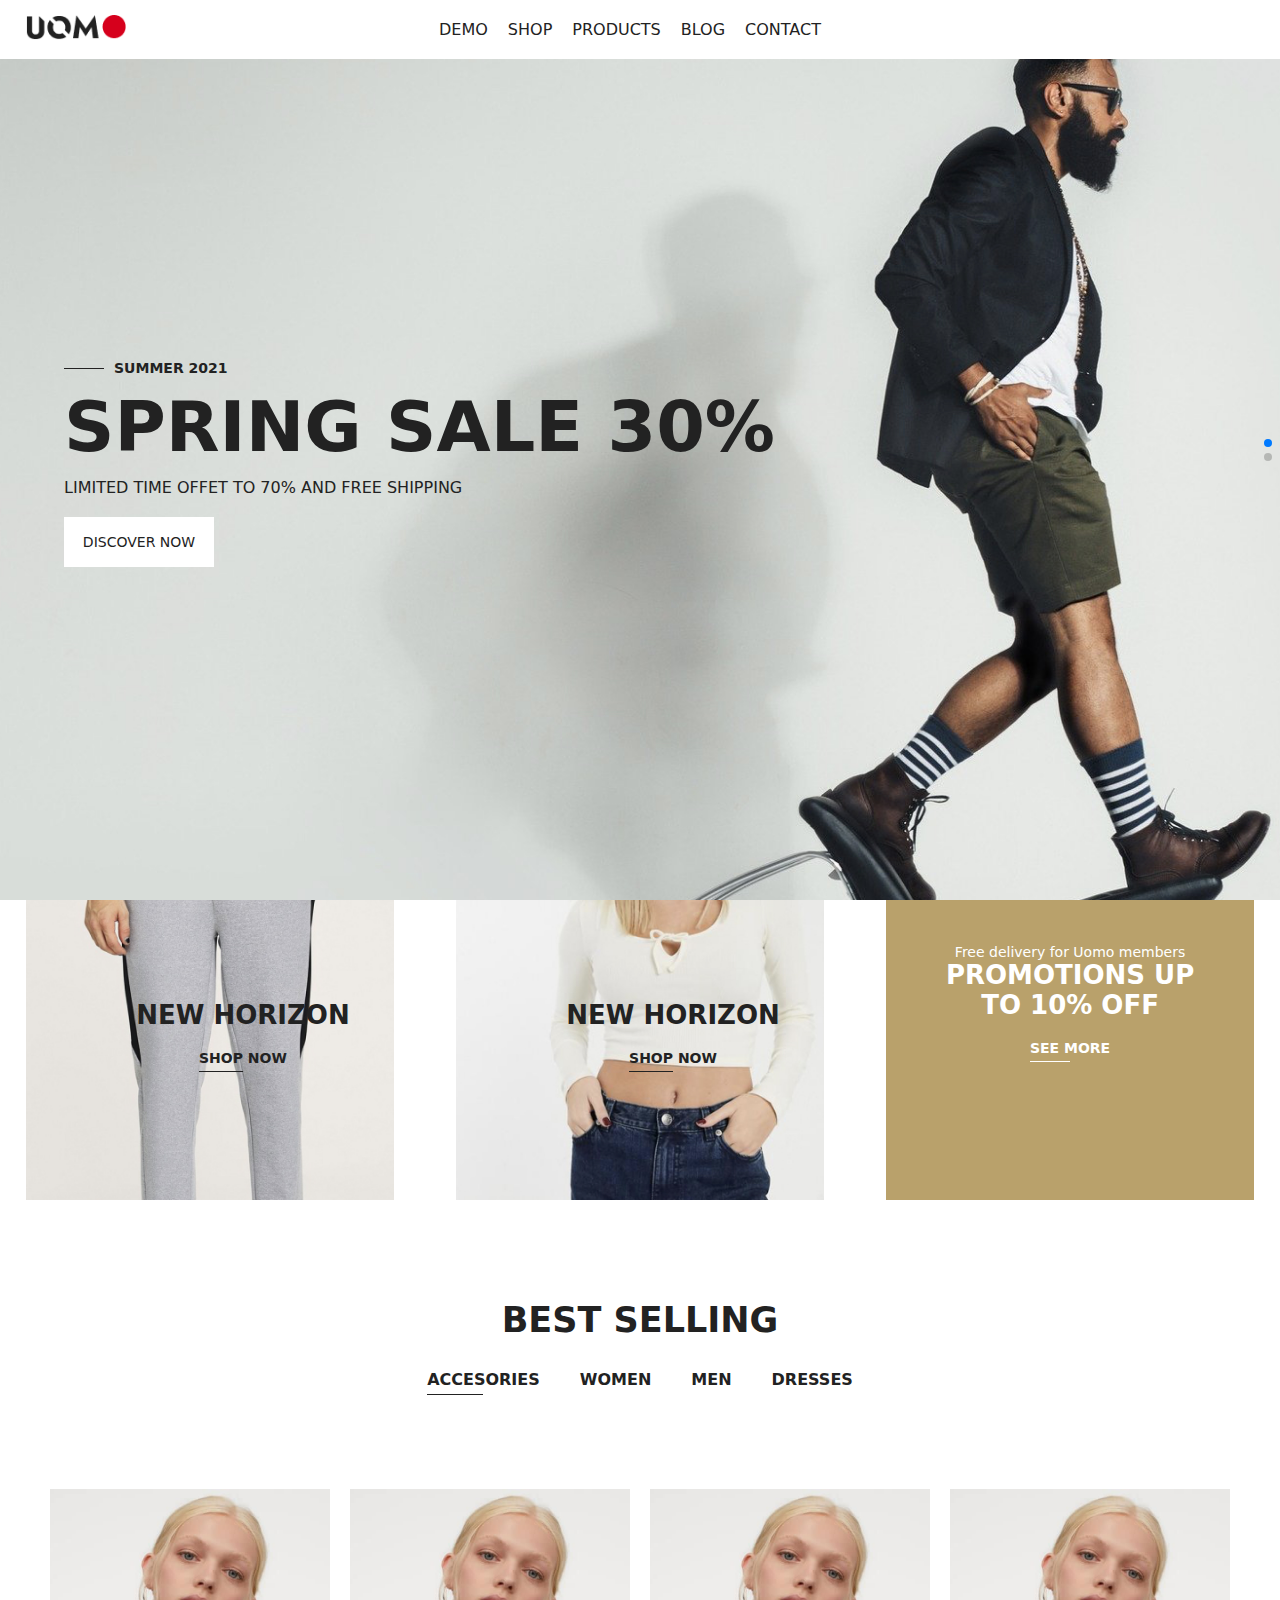
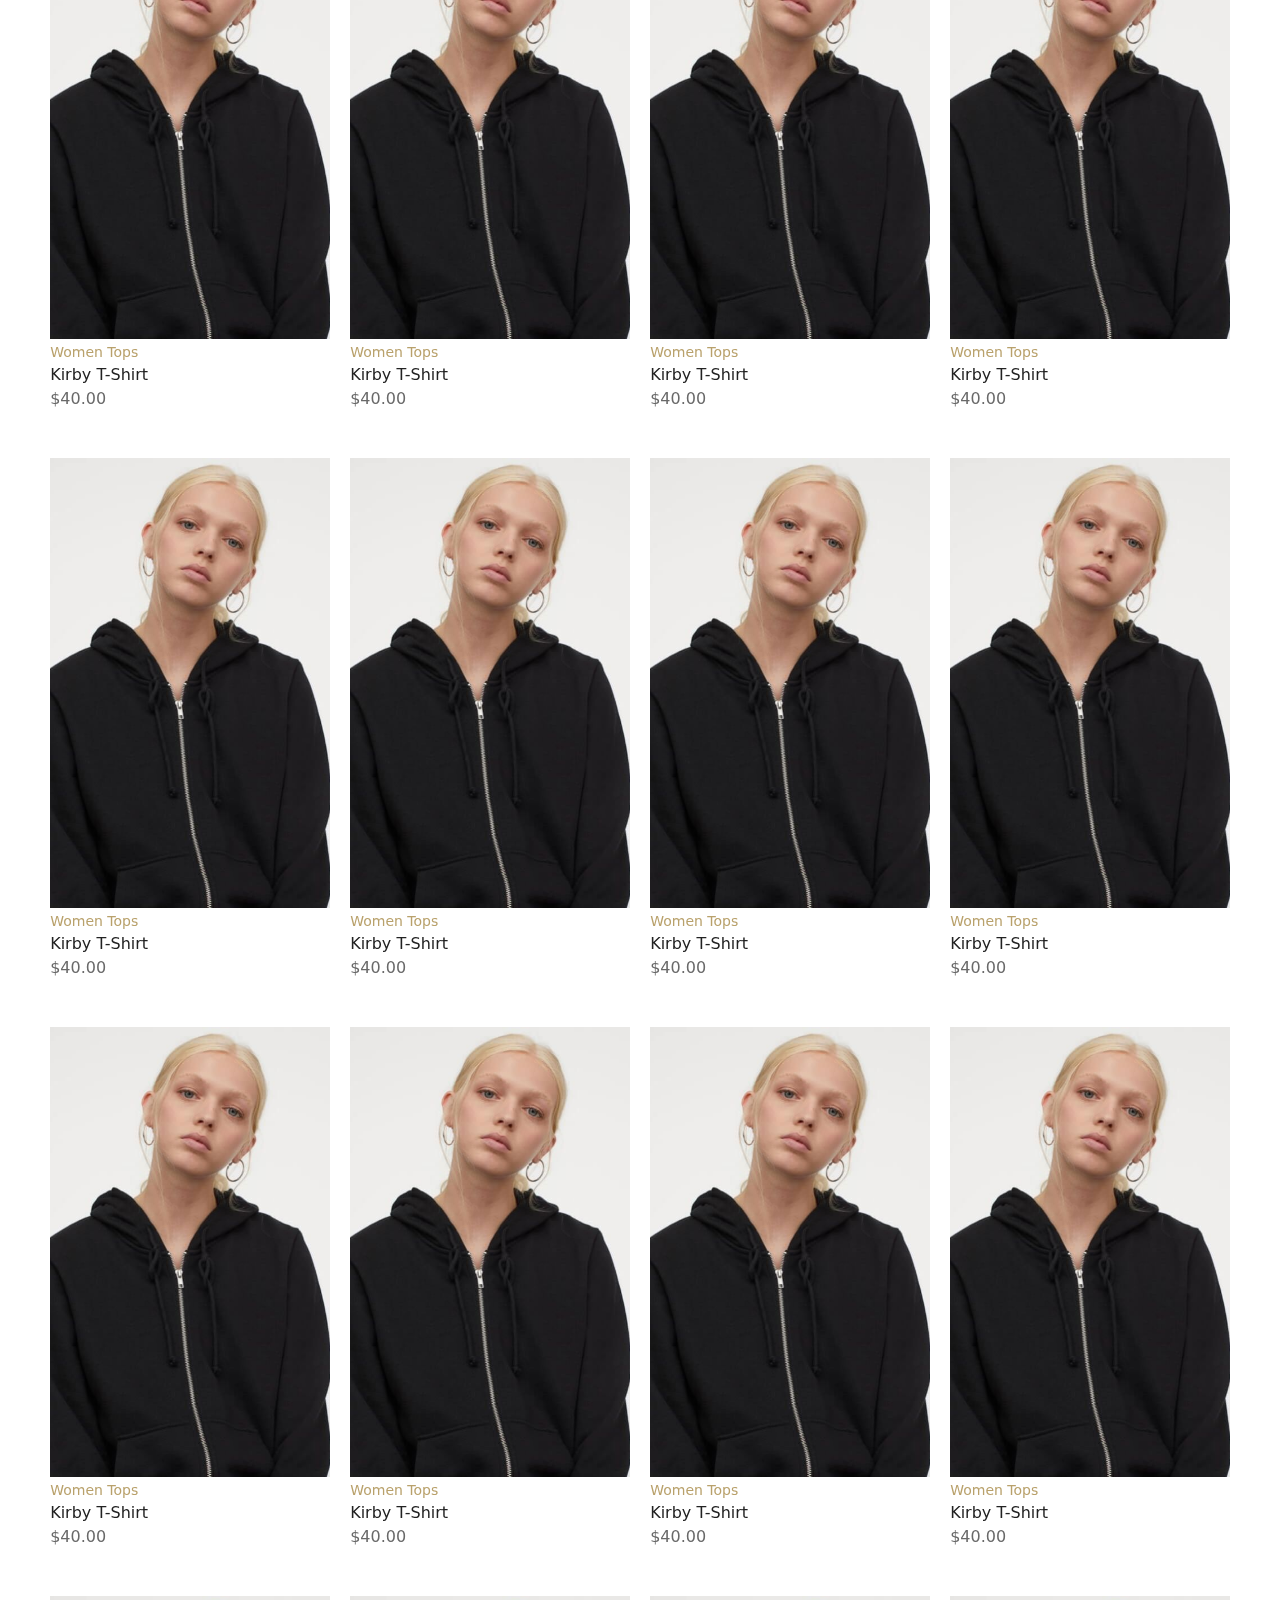
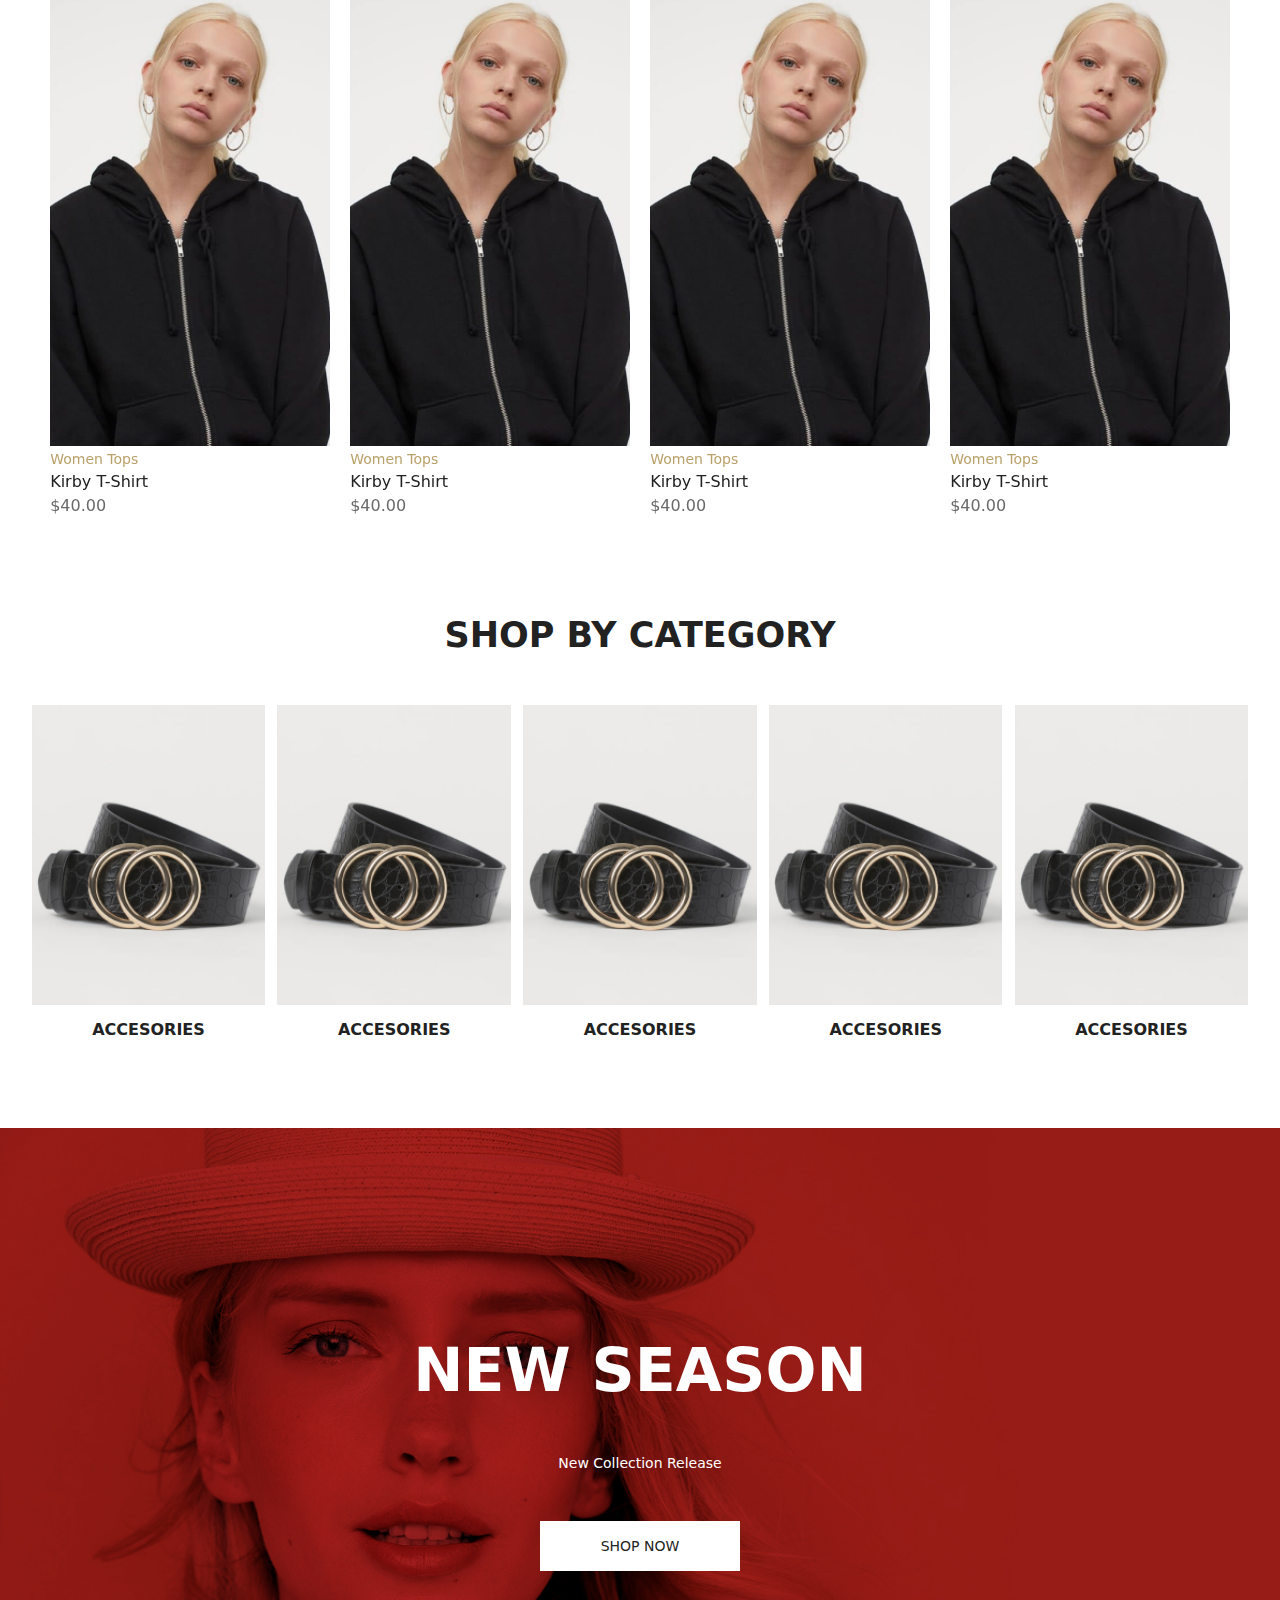
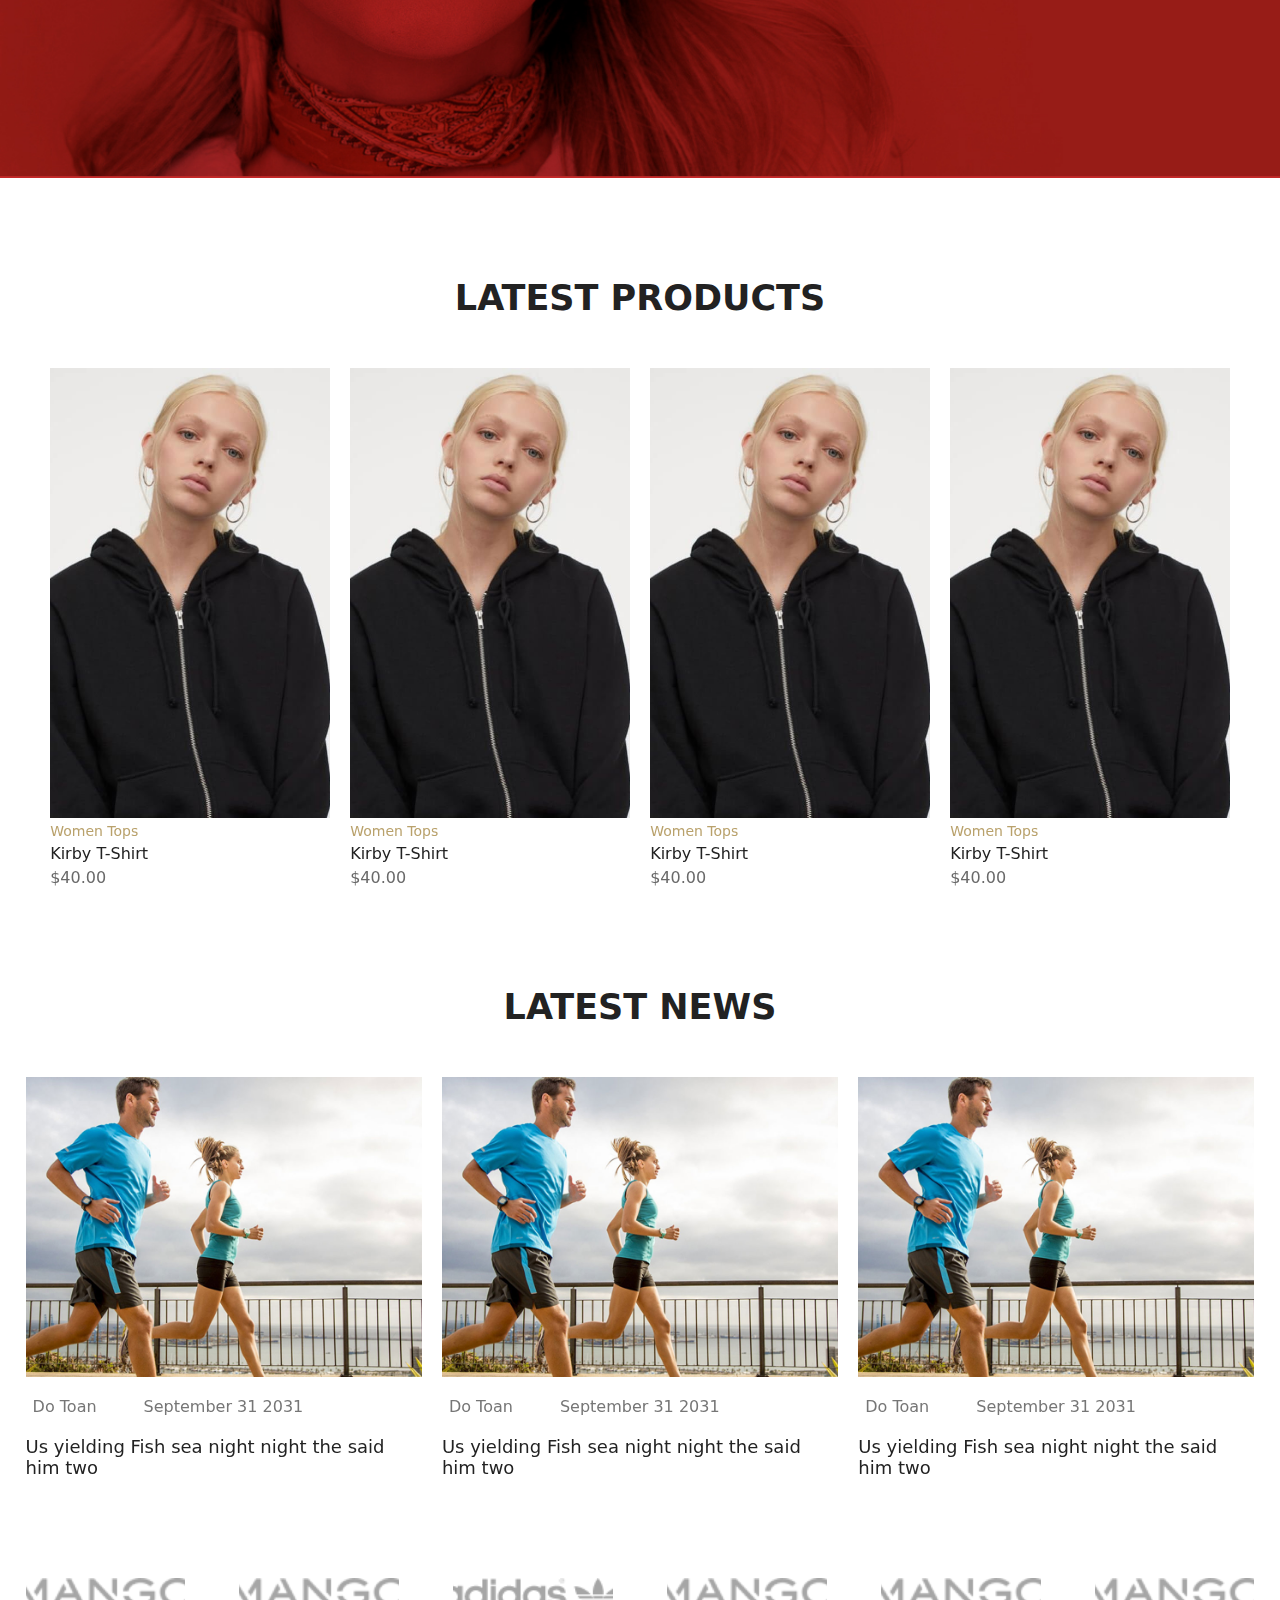
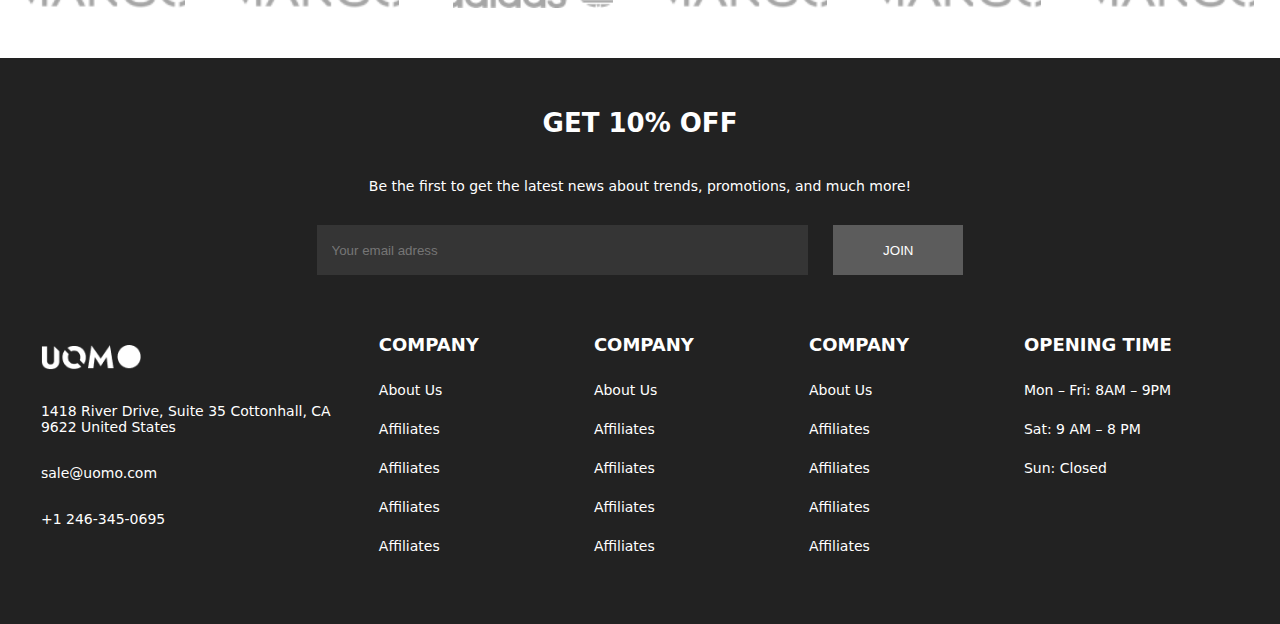
<file: index.html>
<!DOCTYPE html>
<html lang="en">
<head>
    <meta charset="UTF-8">
    <meta http-equiv="X-UA-Compatible" content="IE=edge">
    <meta name="viewport" content="width=device-width, initial-scale=1.0">
    <link rel="stylesheet" href="assets/css/main.css">
    <link rel="stylesheet" href="https://cdnjs.cloudflare.com/ajax/libs/font-awesome/6.2.1/css/all.min.css" integrity="sha512-MV7K8+y+gLIBoVD59lQIYicR65iaqukzvf/nwasF0nqhPay5w/9lJmVM2hMDcnK1OnMGCdVK+iQrJ7lzPJQd1w==" crossorigin="anonymous" referrerpolicy="no-referrer" />
    <link
      rel="stylesheet"
      href="https://cdn.jsdelivr.net/npm/swiper/swiper-bundle.min.css"
    />
    <title>Document</title>
</head>
<body>
    <header id="header">
        <div class="container">
            <div class="all-header">
                <div class="mid-header">
                    <a href="index.html"><img src="assets/media/logo.png" alt=""></a>

                </div>


                <div class="left-header">
                    <ul>
                        <li><a href="">demo</a></li>
                        <li><a href="shop.html">shop</a></li>
                        <li><a href="">products</a></li>
                        <li><a href="blog.html">blog</a></li>
                        <li><a href="contact.html">contact</a></li>
                    </ul>

                </div>

                
               
               

                



                <div class="right-header">
                    
                    <form>
                        <input class="search-input" type="search" placeholder="axtarin">
                    </form>



                    <i class="fa-solid fa-magnifying-glass  search-ico"></i>
                    <div class="ico-boxes">
                        <div class="menu-bar-ico open-ico">
                            <i class="fa-solid fa-bars"></i>
                        </div>
        
                        <div class="menu-bar-ico close-ico">
                            <i class="fa-solid fa-xmark"></i>
                        </div>
                    </div>
                    <a href="login.html"><i class="fa-solid fa-user"></i></a>
                    <a href=""><i class="fa-solid fa-heart"></i></a>
                    
                    <i class="fa-sharp fa-solid fa-basket-shopping shop-ico"></i>
                   
                </div>



               

                <div class="menu-bar">
                    <ul>
                        <li><a href="">demo</a></li>
                        <li><a href="shop.html">shop</a></li>
                        <li><a href="">products</a></li>
                        <li><a href="blog.html">blog</a></li>
                        <li><a href="contact.html">contact</a></li>
                    </ul>

                    
                      <div class="menu-bar-ico">
                        <a href="login.html"><i class="fa-solid fa-user"></i></a>
                        <a href=""><i class="fa-solid fa-heart"></i></a>
                        <i class="fa-sharp fa-solid fa-basket-shopping shop-ico-1"></i>
                        
                      </div>

                </div>
                
                



                




            </div>
        </div>
    </header>

   
    <section class="card">
        <div class="card-head">
            <h2>shopping cart</h2>
            <i class="fa-solid fa-xmark close-card"></i>
        </div>
        <div class="card-main">
            <img src="assets/media/bag.jpg" alt="">
            <h4>Your cart is empty.</h4>
            <p>You may check out all the available products and buy some in the shop.</p>
            <a href="">return to shop</a>
        </div>
    </section>



    <section id="first-slider">
        <div class="swiper first-slider">
            <div class="swiper-wrapper">
              <div class="swiper-slide">
                <img src="assets/media/slider21.jpg" alt="">

                <div class="slider-text">
                    <h6>summer 2021</h6>
                    <h1>spring sale 30%</h1>
                    <p>limited time offet to 70% and free shipping</p>
                    <a href="">discover now</a>
                </div>


              </div>
              

              <div class="swiper-slide">
                <img src="assets/media/1-1.png" alt="">
                <div class="slider-text">
                    <h6>summer 2021</h6>
                    <h1>spring sale 30%</h1>
                    <p>limited time offet to 70% and free shipping</p>
                    <a href="">discover now</a>
                </div>

              </div>
            </div>
            <div class="swiper-pagination"></div>
          </div>

    </section>


    <section id="shop-now">
        <div class="container">
            <div class="all-shop-now">
                <div class="shop-now-box">
                    <img src="assets/media/banner4.jpg" alt="">
                    <div class="box-text">
                        <p>new horizon</p>
                        <a href="">shop now</a>
                    </div>
                </div>


                <div class="shop-now-box">
                    <img src="assets/media/banner5.jpg" alt="">
                    <div class="box-text">
                        <p>new horizon</p>
                        <a href="">shop now</a>
                    </div>
                </div>


                <div class="shop-second-box">
                    <div class="shop-text">
                        <p>Free delivery for Uomo members</p>

                      <h2>promotions up to 10% off</h2>
                       <a href="">see more</a>
                    </div>
                </div>
            </div>
        </div>
    </section>


    <section id="best-selling">
        <div class="container">
            <div class="all-best-selling">
                <div class="section-head">
                    <h2>best selling</h2>
                </div>

                <div class="best-selling-menu">
                    <ul>
                        <li class="sell-li active">accesories</li>
                        <li class="sell-li">women</li>
                        <li class="sell-li">men</li>
                        <li class="sell-li">dresses</li>
                    </ul>
                </div>

                <div class="best-selling-main  acc active">

                    <div class="left-ico slider-ico">
                    <i class="fa-solid fa-chevron-left"></i>
                   </div> 


                    <div class="swiper best-seller">
                        <div class="swiper-wrapper">
                          <div class="swiper-slide">
                              <div class="slider-up">
                                <div class="slider-img first-img">
                                    <img src="assets/media/images212_1.jpg" alt="">
    
                                  </div>
    
                                  <div class="slider-img second-img">
                                    <img src="assets/media/images5-min_1.jpg" alt="">
    
                                  </div>
    
                                  <div class="slider-text-bar">
                                    <a href="">add to card</a>
                                    <a href="">quick view</a>
                                  </div>
                              </div>

                              <div class="slider-main-text">
                                <a href="">Women Tops</a>
                                <a href="">Kirby T-Shirt</a>
                                <p>$40.00</p>
                              </div>
                          </div>


                          <div class="swiper-slide">
                            <div class="slider-up">
                              <div class="slider-img first-img">
                                  <img src="assets/media/images212_1.jpg" alt="">
  
                                </div>
  
                                <div class="slider-img second-img">
                                  <img src="assets/media/images5-min_1.jpg" alt="">
  
                                </div>
  
                                <div class="slider-text-bar">
                                  <a href="">add to card</a>
                                  <a href="">quick view</a>
                                </div>
                            </div>

                            <div class="slider-main-text">
                              <a href="">Women Tops</a>
                              <a href="">Kirby T-Shirt</a>
                              <p>$40.00</p>
                            </div>
                        </div>

                        <div class="swiper-slide">
                            <div class="slider-up">
                              <div class="slider-img first-img">
                                  <img src="assets/media/images212_1.jpg" alt="">
  
                                </div>
  
                                <div class="slider-img second-img">
                                  <img src="assets/media/images5-min_1.jpg" alt="">
  
                                </div>
  
                                <div class="slider-text-bar">
                                  <a href="">add to card</a>
                                  <a href="">quick view</a>
                                </div>
                            </div>

                            <div class="slider-main-text">
                              <a href="">Women Tops</a>
                              <a href="">Kirby T-Shirt</a>
                              <p>$40.00</p>
                            </div>
                        </div>


                        <div class="swiper-slide">
                            <div class="slider-up">
                              <div class="slider-img first-img">
                                  <img src="assets/media/images212_1.jpg" alt="">
  
                                </div>
  
                                <div class="slider-img second-img">
                                  <img src="assets/media/images5-min_1.jpg" alt="">
  
                                </div>
  
                                <div class="slider-text-bar">
                                  <a href="">add to card</a>
                                  <a href="">quick view</a>
                                </div>
                            </div>

                            <div class="slider-main-text">
                              <a href="">Women Tops</a>
                              <a href="">Kirby T-Shirt</a>
                              <p>$40.00</p>
                            </div>
                        </div>

  
                        </div>
                        
                        
                      </div>


                       <div class="right-ico slider-ico">
                        <i class="fa-solid fa-chevron-right"></i>
                       </div> 
                </div>


                <div class="best-selling-main  women">

                    <div class="left-ico slider-ico">
                    <i class="fa-solid fa-chevron-left"></i>
                   </div> 


                    <div class="swiper best-seller">
                        <div class="swiper-wrapper">
                          <div class="swiper-slide">
                              <div class="slider-up">
                                <div class="slider-img first-img">
                                    <img src="assets/media/images212_1.jpg" alt="">
    
                                  </div>
    
                                  <div class="slider-img second-img">
                                    <img src="assets/media/images5-min_1.jpg" alt="">
    
                                  </div>
    
                                  <div class="slider-text-bar">
                                    <a href="">add to card</a>
                                    <a href="">quick view</a>
                                  </div>
                              </div>

                              <div class="slider-main-text">
                                <a href="">Women Tops</a>
                                <a href="">Kirby T-Shirt</a>
                                <p>$40.00</p>
                              </div>
                          </div>


                          <div class="swiper-slide">
                            <div class="slider-up">
                              <div class="slider-img first-img">
                                  <img src="assets/media/images212_1.jpg" alt="">
  
                                </div>
  
                                <div class="slider-img second-img">
                                  <img src="assets/media/images5-min_1.jpg" alt="">
  
                                </div>
  
                                <div class="slider-text-bar">
                                  <a href="">add to card</a>
                                  <a href="">quick view</a>
                                </div>
                            </div>

                            <div class="slider-main-text">
                              <a href="">Women Tops</a>
                              <a href="">Kirby T-Shirt</a>
                              <p>$40.00</p>
                            </div>
                        </div>

                        <div class="swiper-slide">
                            <div class="slider-up">
                              <div class="slider-img first-img">
                                  <img src="assets/media/images212_1.jpg" alt="">
  
                                </div>
  
                                <div class="slider-img second-img">
                                  <img src="assets/media/images5-min_1.jpg" alt="">
  
                                </div>
  
                                <div class="slider-text-bar">
                                  <a href="">add to card</a>
                                  <a href="">quick view</a>
                                </div>
                            </div>

                            <div class="slider-main-text">
                              <a href="">Women Tops</a>
                              <a href="">Kirby T-Shirt</a>
                              <p>$40.00</p>
                            </div>
                        </div>


                        <div class="swiper-slide">
                            <div class="slider-up">
                              <div class="slider-img first-img">
                                  <img src="assets/media/images212_1.jpg" alt="">
  
                                </div>
  
                                <div class="slider-img second-img">
                                  <img src="assets/media/images5-min_1.jpg" alt="">
  
                                </div>
  
                                <div class="slider-text-bar">
                                  <a href="">add to card</a>
                                  <a href="">quick view</a>
                                </div>
                            </div>

                            <div class="slider-main-text">
                              <a href="">Women Tops</a>
                              <a href="">Kirby T-Shirt</a>
                              <p>$40.00</p>
                            </div>
                        </div>

  
                        </div>
                        
                        
                      </div>


                       <div class="right-ico slider-ico">
                        <i class="fa-solid fa-chevron-right"></i>
                       </div> 
                </div>


                <div class="best-selling-main  men">

                    <div class="left-ico slider-ico">
                    <i class="fa-solid fa-chevron-left"></i>
                   </div> 


                    <div class="swiper best-seller">
                        <div class="swiper-wrapper">
                          <div class="swiper-slide">
                              <div class="slider-up">
                                <div class="slider-img first-img">
                                    <img src="assets/media/images212_1.jpg" alt="">
    
                                  </div>
    
                                  <div class="slider-img second-img">
                                    <img src="assets/media/images5-min_1.jpg" alt="">
    
                                  </div>
    
                                  <div class="slider-text-bar">
                                    <a href="">add to card</a>
                                    <a href="">quick view</a>
                                  </div>
                              </div>

                              <div class="slider-main-text">
                                <a href="">Women Tops</a>
                                <a href="">Kirby T-Shirt</a>
                                <p>$40.00</p>
                              </div>
                          </div>


                          <div class="swiper-slide">
                            <div class="slider-up">
                              <div class="slider-img first-img">
                                  <img src="assets/media/images212_1.jpg" alt="">
  
                                </div>
  
                                <div class="slider-img second-img">
                                  <img src="assets/media/images5-min_1.jpg" alt="">
  
                                </div>
  
                                <div class="slider-text-bar">
                                  <a href="">add to card</a>
                                  <a href="">quick view</a>
                                </div>
                            </div>

                            <div class="slider-main-text">
                              <a href="">Women Tops</a>
                              <a href="">Kirby T-Shirt</a>
                              <p>$40.00</p>
                            </div>
                        </div>

                        <div class="swiper-slide">
                            <div class="slider-up">
                              <div class="slider-img first-img">
                                  <img src="assets/media/images212_1.jpg" alt="">
  
                                </div>
  
                                <div class="slider-img second-img">
                                  <img src="assets/media/images5-min_1.jpg" alt="">
  
                                </div>
  
                                <div class="slider-text-bar">
                                  <a href="">add to card</a>
                                  <a href="">quick view</a>
                                </div>
                            </div>

                            <div class="slider-main-text">
                              <a href="">Women Tops</a>
                              <a href="">Kirby T-Shirt</a>
                              <p>$40.00</p>
                            </div>
                        </div>


                        <div class="swiper-slide">
                            <div class="slider-up">
                              <div class="slider-img first-img">
                                  <img src="assets/media/images212_1.jpg" alt="">
  
                                </div>
  
                                <div class="slider-img second-img">
                                  <img src="assets/media/images5-min_1.jpg" alt="">
  
                                </div>
  
                                <div class="slider-text-bar">
                                  <a href="">add to card</a>
                                  <a href="">quick view</a>
                                </div>
                            </div>

                            <div class="slider-main-text">
                              <a href="">Women Tops</a>
                              <a href="">Kirby T-Shirt</a>
                              <p>$40.00</p>
                            </div>
                        </div>

  
                        </div>
                        
                        
                      </div>


                       <div class="right-ico slider-ico">
                        <i class="fa-solid fa-chevron-right"></i>
                       </div> 
                </div>


                <div class="best-selling-main  dress">

                    <div class="left-ico slider-ico">
                    <i class="fa-solid fa-chevron-left"></i>
                   </div> 


                    <div class="swiper best-seller">
                        <div class="swiper-wrapper">
                          <div class="swiper-slide">
                              <div class="slider-up">
                                <div class="slider-img first-img">
                                    <img src="assets/media/images212_1.jpg" alt="">
    
                                  </div>
    
                                  <div class="slider-img second-img">
                                    <img src="assets/media/images5-min_1.jpg" alt="">
    
                                  </div>
    
                                  <div class="slider-text-bar">
                                    <a href="">add to card</a>
                                    <a href="">quick view</a>
                                  </div>
                              </div>

                              <div class="slider-main-text">
                                <a href="">Women Tops</a>
                                <a href="">Kirby T-Shirt</a>
                                <p>$40.00</p>
                              </div>
                          </div>


                          <div class="swiper-slide">
                            <div class="slider-up">
                              <div class="slider-img first-img">
                                  <img src="assets/media/images212_1.jpg" alt="">
  
                                </div>
  
                                <div class="slider-img second-img">
                                  <img src="assets/media/images5-min_1.jpg" alt="">
  
                                </div>
  
                                <div class="slider-text-bar">
                                  <a href="">add to card</a>
                                  <a href="">quick view</a>
                                </div>
                            </div>

                            <div class="slider-main-text">
                              <a href="">Women Tops</a>
                              <a href="">Kirby T-Shirt</a>
                              <p>$40.00</p>
                            </div>
                        </div>

                        <div class="swiper-slide">
                            <div class="slider-up">
                              <div class="slider-img first-img">
                                  <img src="assets/media/images212_1.jpg" alt="">
  
                                </div>
  
                                <div class="slider-img second-img">
                                  <img src="assets/media/images5-min_1.jpg" alt="">
  
                                </div>
  
                                <div class="slider-text-bar">
                                  <a href="">add to card</a>
                                  <a href="">quick view</a>
                                </div>
                            </div>

                            <div class="slider-main-text">
                              <a href="">Women Tops</a>
                              <a href="">Kirby T-Shirt</a>
                              <p>$40.00</p>
                            </div>
                        </div>


                        <div class="swiper-slide">
                            <div class="slider-up">
                              <div class="slider-img first-img">
                                  <img src="assets/media/images212_1.jpg" alt="">
  
                                </div>
  
                                <div class="slider-img second-img">
                                  <img src="assets/media/images5-min_1.jpg" alt="">
  
                                </div>
  
                                <div class="slider-text-bar">
                                  <a href="">add to card</a>
                                  <a href="">quick view</a>
                                </div>
                            </div>

                            <div class="slider-main-text">
                              <a href="">Women Tops</a>
                              <a href="">Kirby T-Shirt</a>
                              <p>$40.00</p>
                            </div>
                        </div>

  
                        </div>
                        
                        
                      </div>


                       <div class="right-ico slider-ico">
                        <i class="fa-solid fa-chevron-right"></i>
                       </div> 
                </div>
            </div>
        </div>
    </section>


    <section id="by-category">
        <div class="container">
            <div class="all-category">
                <div class="section-head">
                    <h2>shop by category</h2>
                </div>

                <div class="category-main">
                    <div class="category-box">
                        <div class="category-img">
                            <img src="assets/media/accessories.jpg" alt="">
                        </div>

                        <div class="category-text">
                            <a href="">accesories</a>
                            <p>11 items</p>

                        </div>
                    </div>

                    <div class="category-box">
                        <div class="category-img">
                            <img src="assets/media/accessories.jpg" alt="">
                        </div>

                        <div class="category-text">
                            <a href="">accesories</a>
                            <p>11 items</p>

                        </div>
                    </div>


                    <div class="category-box">
                        <div class="category-img">
                            <img src="assets/media/accessories.jpg" alt="">
                        </div>

                        <div class="category-text">
                            <a href="">accesories</a>
                            <p>11 items</p>

                        </div>
                    </div>


                    <div class="category-box">
                        <div class="category-img">
                            <img src="assets/media/accessories.jpg" alt="">
                        </div>

                        <div class="category-text">
                            <a href="">accesories</a>
                            <p>11 items</p>

                        </div>
                    </div>


                    <div class="category-box">
                        <div class="category-img">
                            <img src="assets/media/accessories.jpg" alt="">
                        </div>

                        <div class="category-text">
                            <a href="">accesories</a>
                            <p>11 items</p>

                        </div>
                    </div>
                </div>
            </div>
        </div>
    </section>



    <section id="new" style="background-image:url('./assets/media/season.jpg');">
         <div class="new-text">
            <h2>new season</h2>
            <p>New Collection Release</p>
            <a href="">shop now</a>
         </div>
    </section>


    
    <section id="best-selling">
        <div class="container">
            <div class="all-best-selling">
                <div class="section-head">
                    <h2>latest products</h2>
                </div>

               

                <div class="best-selling-main">

                    <div class="left-ico slider-ico">
                    <i class="fa-solid fa-chevron-left"></i>
                   </div> 


                    <div class="swiper best-seller">
                        <div class="swiper-wrapper">
                          <div class="swiper-slide">
                              <div class="slider-up">
                                <div class="slider-img first-img">
                                    <img src="assets/media/images212_1.jpg" alt="">
    
                                  </div>
    
                                  <div class="slider-img second-img">
                                    <img src="assets/media/images5-min_1.jpg" alt="">
    
                                  </div>
    
                                  <div class="slider-text-bar">
                                    <a href="">add to card</a>
                                    <a href="">quick view</a>
                                  </div>
                              </div>

                              <div class="slider-main-text">
                                <a href="">Women Tops</a>
                                <a href="">Kirby T-Shirt</a>
                                <p>$40.00</p>
                              </div>
                          </div>


                          <div class="swiper-slide">
                            <div class="slider-up">
                              <div class="slider-img first-img">
                                  <img src="assets/media/images212_1.jpg" alt="">
  
                                </div>
  
                                <div class="slider-img second-img">
                                  <img src="assets/media/images5-min_1.jpg" alt="">
  
                                </div>
  
                                <div class="slider-text-bar">
                                  <a href="">add to card</a>
                                  <a href="">quick view</a>
                                </div>
                            </div>

                            <div class="slider-main-text">
                              <a href="">Women Tops</a>
                              <a href="">Kirby T-Shirt</a>
                              <p>$40.00</p>
                            </div>
                        </div>

                        <div class="swiper-slide">
                            <div class="slider-up">
                              <div class="slider-img first-img">
                                  <img src="assets/media/images212_1.jpg" alt="">
  
                                </div>
  
                                <div class="slider-img second-img">
                                  <img src="assets/media/images5-min_1.jpg" alt="">
  
                                </div>
  
                                <div class="slider-text-bar">
                                  <a href="">add to card</a>
                                  <a href="">quick view</a>
                                </div>
                            </div>

                            <div class="slider-main-text">
                              <a href="">Women Tops</a>
                              <a href="">Kirby T-Shirt</a>
                              <p>$40.00</p>
                            </div>
                        </div>


                        <div class="swiper-slide">
                            <div class="slider-up">
                              <div class="slider-img first-img">
                                  <img src="assets/media/images212_1.jpg" alt="">
  
                                </div>
  
                                <div class="slider-img second-img">
                                  <img src="assets/media/images5-min_1.jpg" alt="">
  
                                </div>
  
                                <div class="slider-text-bar">
                                  <a href="">add to card</a>
                                  <a href="">quick view</a>
                                </div>
                            </div>

                            <div class="slider-main-text">
                              <a href="">Women Tops</a>
                              <a href="">Kirby T-Shirt</a>
                              <p>$40.00</p>
                            </div>
                        </div>

  
                        </div>
                        
                        
                      </div>


                       <div class="right-ico slider-ico">
                        <i class="fa-solid fa-chevron-right"></i>
                       </div> 
                </div>
            </div>
        </div>
    </section>





    <section id="latest-news">
        <div class="container">
            <div class="all-latest">
                <div class="section-head">
                    <h2>latest news</h2>
                </div>

                <div class="latest-main">
                    <div class="swiper latest-slider">
                        <div class="swiper-wrapper">
                          <div class="swiper-slide">
                            <a href="">
                                <div class="slider-img">
                                    <img src="assets/media/blog7.jpg" alt="">
                                </div>
    
                                <div class="slider-text">
                                    <div class="slider-up">
                                        <div class="slider-up-box first-box">
                                            <i class="fa-solid fa-user"></i>
                                            <a href="">Do Toan</a>
                                        </div>

                                        <div class="slider-up-box">
                                            <i class="fa-solid fa-clock"></i>
                                            <p>September 31 2031</p>
                                        </div>
                                        
                                    </div>
                                    <div class="slider-down">
                                        <p> Us yielding Fish sea night night the said him two </p>
                                    </div>
                                </div>
                            </a>
                          </div>


                          <div class="swiper-slide">
                            <a href="">
                                <div class="slider-img">
                                    <img src="assets/media/blog7.jpg" alt="">
                                </div>
    
                                <div class="slider-text">
                                    <div class="slider-up">
                                        <div class="slider-up-box first-box">
                                            <i class="fa-solid fa-user"></i>
                                            <a href="">Do Toan</a>
                                        </div>

                                        <div class="slider-up-box">
                                            <i class="fa-solid fa-clock"></i>
                                            <p>September 31 2031</p>
                                        </div>
                                        
                                    </div>
                                    <div class="slider-down">
                                        <p> Us yielding Fish sea night night the said him two </p>
                                    </div>
                                </div>
                            </a>
                          </div>

                          <div class="swiper-slide">
                            <a href="">
                                <div class="slider-img">
                                    <img src="assets/media/blog7.jpg" alt="">
                                </div>
    
                                <div class="slider-text">
                                    <div class="slider-up">
                                        <div class="slider-up-box first-box">
                                            <i class="fa-solid fa-user"></i>
                                            <a href="">Do Toan</a>
                                        </div>

                                        <div class="slider-up-box">
                                            <i class="fa-solid fa-clock"></i>
                                            <p>September 31 2031</p>
                                        </div>
                                        
                                    </div>
                                    <div class="slider-down">
                                        <p> Us yielding Fish sea night night the said him two </p>
                                    </div>
                                </div>
                            </a>
                          </div>




                          

                         

                          
                          
                        </div>
                      
                      </div>
                </div>

            </div>
        </div>
    </section>





    <section id="brends">
        <div class="container">
            <div class="all-brends">
                <div class="brend-img">
                    <img src="assets/media/image-82.png" alt="">
                </div>


                <div class="brend-img">
                    <img src="assets/media/image-82.png" alt="">
                </div>


                <div class="brend-img">
                    <img src="assets/media/image-87.png" alt="">
                </div>


                <div class="brend-img">
                    <img src="assets/media/image-82.png" alt="">
                </div>

                <div class="brend-img">
                    <img src="assets/media/image-82.png" alt="">
                </div>


                <div class="brend-img">
                    <img src="assets/media/image-82.png" alt="">
                </div>
            </div>
        </div>
    </section>



   



    <footer id="footer">
        <div class="container">
            <div class="all-footer">
                <div class="up-footer">
                    <h2>get 10% off</h2>
                    <a href="">Be the first to get the latest news about trends, promotions, and much more!</a>
                    <form>
                        <input type="email" placeholder="Your email adress">
                        <button>join</button>
                    </form>
                </div>

                <div class="down-footer">
                    <div class="left-down-footer">
                        <div class="left-footer-logo">
                          <a href="">  <img src="assets/media/logo-white.png" alt=""></a>
                        </div>
                        <p>1418 River Drive, Suite 35 Cottonhall, CA 9622 United States</p>
                        <a href="">sale@uomo.com</a>
                        <a href="">+1 246-345-0695</a>

                         <div class="ico-box">
                            <a href=""><i class="fa-brands fa-facebook-f"></i></a>
                            <a href=""><i class="fa-brands fa-twitter"></i></a>
                           <a href=""><i class="fa-brands fa-instagram"></i></a>
                            <a href=""><i class="fa-brands fa-youtube"></i></a>
                            <a href=""><i class="fa-brands fa-pinterest-p"></i></a>
                         </div>
                    </div>

                    <div class="right-down-footer">
                        <div class="list-box">
                            <h4>company</h4>
                            <ul>
                                <li><a href="">About Us</a></li>
                                <li><a href="">Affiliates</a></li>
                                <li><a href="">Affiliates</a></li>
                                <li><a href="">Affiliates</a></li>
                                <li><a href="">Affiliates</a></li>
                            </ul>
                        </div>


                        <div class="list-box">
                            <h4>company</h4>
                            <ul>
                                <li><a href="">About Us</a></li>
                                <li><a href="">Affiliates</a></li>
                                <li><a href="">Affiliates</a></li>
                                <li><a href="">Affiliates</a></li>
                                <li><a href="">Affiliates</a></li>
                            </ul>
                        </div>


                        <div class="list-box">
                            <h4>company</h4>
                            <ul>
                                <li><a href="">About Us</a></li>
                                <li><a href="">Affiliates</a></li>
                                <li><a href="">Affiliates</a></li>
                                <li><a href="">Affiliates</a></li>
                                <li><a href="">Affiliates</a></li>
                            </ul>
                        </div>

                        <div class="list-box">
                            <h4>opening time</h4>
                            <ul>
                                <li><a href="">Mon – Fri: 8AM – 9PM</a></li>
                                <li><a href="">Sat: 9 AM – 8 PM</a></li>
                                <li><a href="">Sun: Closed</a></li>
                               
                            </ul>
                        </div>
                    </div>
                </div>
            </div>
        </div>
    </footer>


     <script src="https://cdn.jsdelivr.net/npm/swiper/swiper-bundle.min.js"></script>
     <script src="assets/js/slider.js"></script>
     <script src="assets/js/main.js"></script>

    
</body>
</html>
</file>
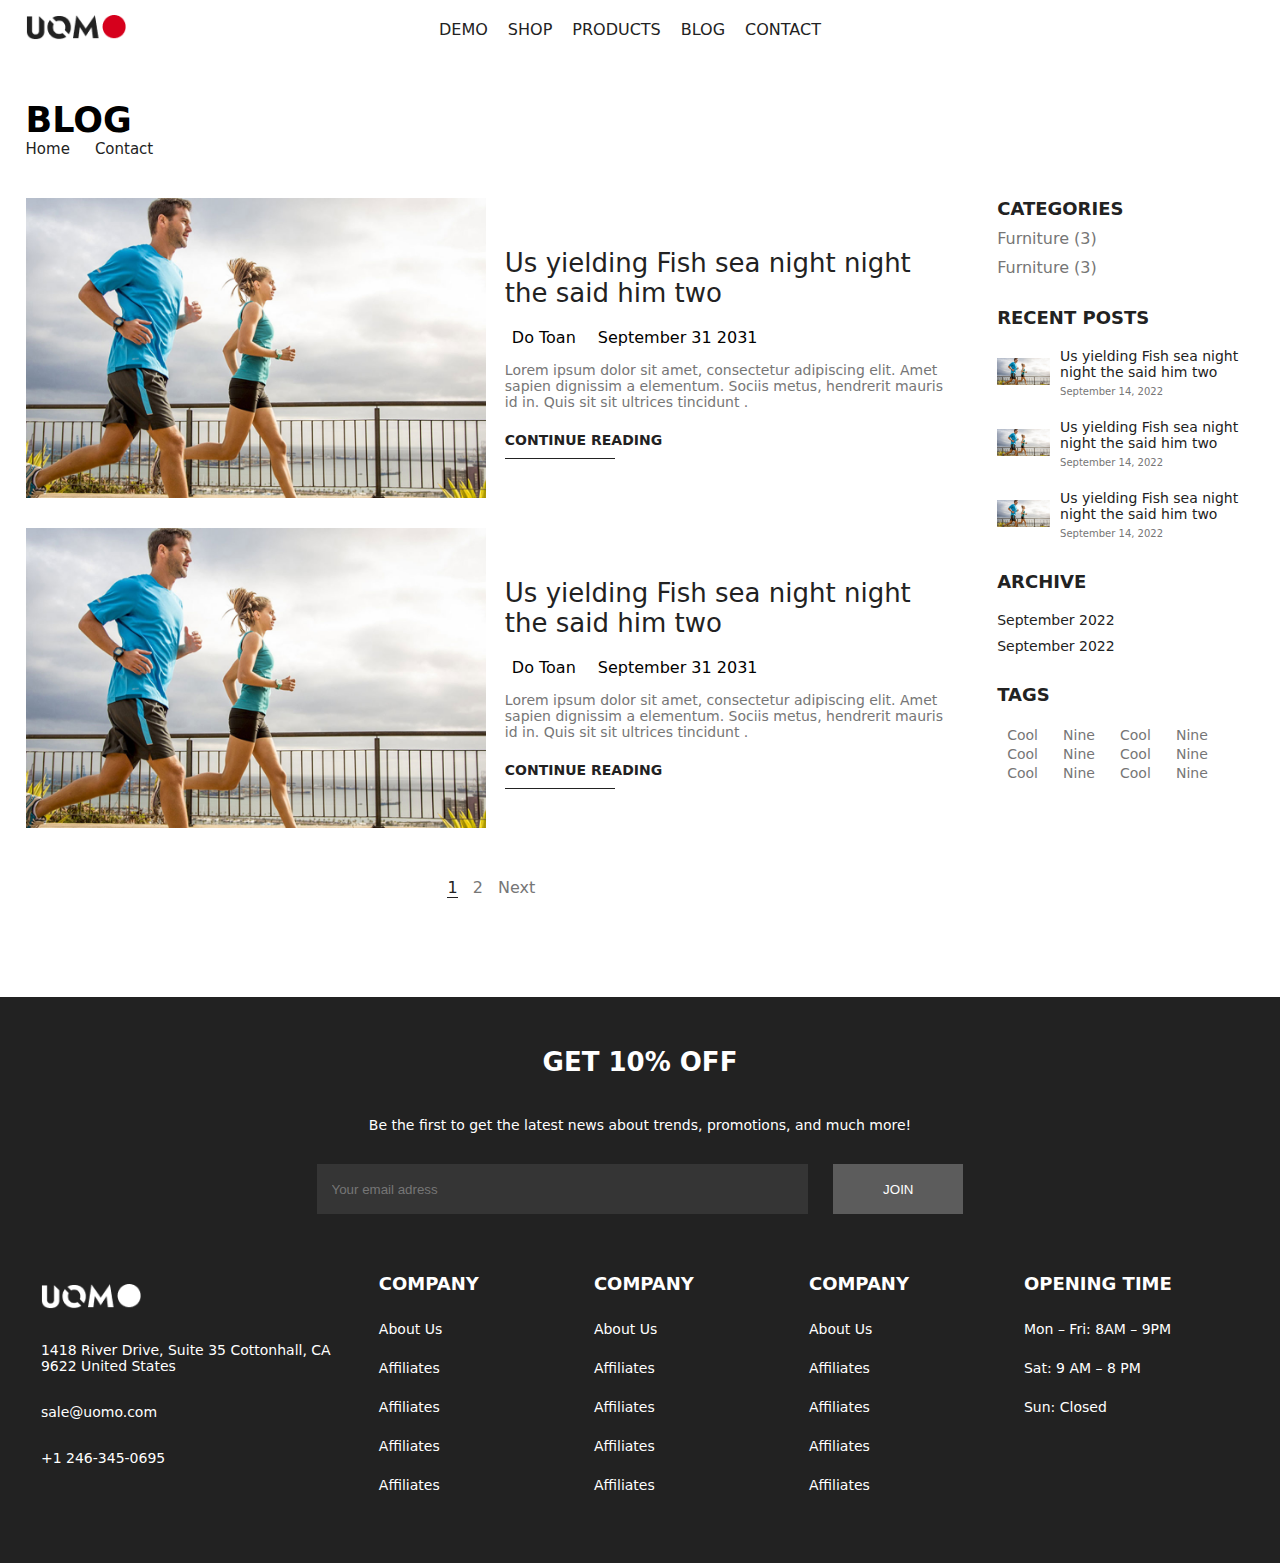
<file: blog.html>
<!DOCTYPE html>
<html lang="en">
<head>
    <meta charset="UTF-8">
    <meta http-equiv="X-UA-Compatible" content="IE=edge">
    <meta name="viewport" content="width=device-width, initial-scale=1.0">
    <link rel="stylesheet" href="assets/css/main.css">
    <link rel="stylesheet" href="https://cdnjs.cloudflare.com/ajax/libs/font-awesome/6.2.1/css/all.min.css" integrity="sha512-MV7K8+y+gLIBoVD59lQIYicR65iaqukzvf/nwasF0nqhPay5w/9lJmVM2hMDcnK1OnMGCdVK+iQrJ7lzPJQd1w==" crossorigin="anonymous" referrerpolicy="no-referrer" />
    <link
      rel="stylesheet"
      href="https://cdn.jsdelivr.net/npm/swiper/swiper-bundle.min.css"
    />
    <title>Document</title>
</head>
<body>
    <header id="header">
        <div class="container">
            <div class="all-header">
                <div class="mid-header">
                    <a href="index.html"><img src="assets/media/logo.png" alt=""></a>

                </div>


                <div class="left-header">
                    <ul>
                        <li><a href="">demo</a></li>
                        <li><a href="shop.html">shop</a></li>
                        <li><a href="">products</a></li>
                        <li><a href="blog.html">blog</a></li>
                        <li><a href="contact.html">contact</a></li>
                    </ul>

                </div>

                
               
               

                



                <div class="right-header">
                    
                    <form>
                        <input class="search-input" type="search" placeholder="axtarin">
                    </form>



                    <i class="fa-solid fa-magnifying-glass  search-ico"></i>
                    <div class="ico-boxes">
                        <div class="menu-bar-ico open-ico">
                            <i class="fa-solid fa-bars"></i>
                        </div>
        
                        <div class="menu-bar-ico close-ico">
                            <i class="fa-solid fa-xmark"></i>
                        </div>
                    </div>
                    <a href="login.html"><i class="fa-solid fa-user"></i></a>
                    <a href=""><i class="fa-solid fa-heart"></i></a>
                    
                    <i class="fa-sharp fa-solid fa-basket-shopping shop-ico"></i>
                   
                </div>



               

                <div class="menu-bar">
                    <ul>
                        <li><a href="">demo</a></li>
                        <li><a href="shop.html">shop</a></li>
                        <li><a href="">products</a></li>
                        <li><a href="blog.html">blog</a></li>
                        <li><a href="contact.html">contact</a></li>
                    </ul>

                    
                      <div class="menu-bar-ico">
                        <a href="login.html"><i class="fa-solid fa-user"></i></a>
                        <a href=""><i class="fa-solid fa-heart"></i></a>
                        <i class="fa-sharp fa-solid fa-basket-shopping shop-ico-1"></i>
                        
                      </div>

                </div>
                
                



                




            </div>
        </div>
    </header>


    <section id="page-link" class="page-link">
        <div class="container">
            <div class="all-page-link">
                <h2>Blog</h2>
                <p><a href="index.html">Home</a><i class="fa-solid fa-chevron-right"></i> Contact</p>
            </div>
        </div>
    </section>


    <section id="blog">
        <div class="container">
            <div class="all-blog">
                <div class="left-blog">
                     <div class="left-blog-main">
                        <div class="blog-box">
                            <a href="blogdetail.html">
                                <div class="box-img">
                                    <img src="assets/media/blog7.jpg" alt="">
                                </div>
                            </a>
    
    
                            
                                <div class="box-text">
                                    <a href="blogdetail.html">
                                        <div class="text-head">
                                            <h2>Us yielding Fish sea night night the said him two</h2>
                                        </div>
                                    </a>
                                    <div class="text-mid">
                                        <div class="text-mid-box first-mid">
                                            <i class="fa-solid fa-user"></i>
                                            <p>Do Toan</p>
                                        </div>
    
                                        <div class="text-mid-box">
                                            <i class="fa-solid fa-clock"></i>
                                            <p>September 31 2031</p>
                                        </div>
                                        
                                    </div>
                                    <div class="text-main">
                                        <p>Lorem ipsum dolor sit amet, consectetur adipiscing elit. Amet sapien dignissim a elementum. Sociis metus, hendrerit mauris id in. Quis sit sit ultrices tincidunt .</p>
                                    </div>
    
                                    <div class="continue">
                                        <a href="">continue reading</a>
                                    </div>
                                    
                                </div>
                            
                        </div>
    
                        <div class="blog-box">
                            <a href="blogdetail.html">
                                <div class="box-img">
                                    <img src="assets/media/blog7.jpg" alt="">
                                </div>
                            </a>
    
    
                            
                                <div class="box-text">
                                    <a href="blogdetail.html">
                                        <div class="text-head">
                                            <h2>Us yielding Fish sea night night the said him two</h2>
                                        </div>
                                    </a>
                                    <div class="text-mid">
                                        <div class="text-mid-box first-mid">
                                            <i class="fa-solid fa-user"></i>
                                            <p>Do Toan</p>
                                        </div>
    
                                        <div class="text-mid-box">
                                            <i class="fa-solid fa-clock"></i>
                                            <p>September 31 2031</p>
                                        </div>
                                        
                                    </div>
                                    <div class="text-main">
                                        <p>Lorem ipsum dolor sit amet, consectetur adipiscing elit. Amet sapien dignissim a elementum. Sociis metus, hendrerit mauris id in. Quis sit sit ultrices tincidunt .</p>
                                    </div>
    
                                    <div class="continue">
                                        <a href="">continue reading</a>
                                    </div>
                                    
                                </div>
                            
                        </div>
                     </div>

                    <div class="blog-next">
                        <a href="" class="active">1</a>
                        <a href="">2</a>
                        <a href="" class="next-page">Next <i class="fa-solid fa-chevron-right"></i></a>
                    </div>
                </div>

                <div class="right-blog">
                     <div class="categories right-box">
                         <div class="box-head">
                            <h3>categories</h3>
                         </div>

                         <div class="categories-main">
                            <a href="">Furniture (3)</a>
                            <a href="">Furniture (3)</a>
                         </div>

                         
                     </div>

                     <div class="recent right-box">
                        <div class="box-head">
                            <h3>recent posts</h3>
                         </div>

                         <div class="recent-main">
                            <div class="recent-box">
                                <a href="">
                                    <div class="recent-img">
                                        <img src="assets/media/blog7.jpg" alt="">
                                    </div>
                                </a>

                                <div class="recent-text">
                                    <a href=""><p>Us yielding Fish sea night night the said him two</p></a>
                                    <span>September 14, 2022</span>
                                </div>
                            </div>


                            <div class="recent-box">
                                <a href="">
                                    <div class="recent-img">
                                        <img src="assets/media/blog7.jpg" alt="">
                                    </div>
                                </a>

                                <div class="recent-text">
                                    <a href=""><p>Us yielding Fish sea night night the said him two</p></a>
                                    <span>September 14, 2022</span>
                                </div>
                            </div>


                            <div class="recent-box">
                                <a href="">
                                    <div class="recent-img">
                                        <img src="assets/media/blog7.jpg" alt="">
                                    </div>
                                </a>

                                <div class="recent-text">
                                    <a href=""><p>Us yielding Fish sea night night the said him two</p></a>
                                    <span>September 14, 2022</span>
                                </div>
                            </div>
                         </div>
                     </div>


                     <div class="archive right-box">
                        <div class="box-head">
                            <h3>archive</h3>
                         </div>
                         <div class="archive-main">
                            <a href="">September 2022</a>
                            <a href="">September 2022</a>
                         </div>

                     </div>

                     <div class="tags right-box">
                        <div class="box-head">
                            <h3>tags</h3>
                         </div>
                         <div class="tags-main">
                            <a href="">Cool</a>
                            <a href="">Nine</a>

                            <a href="">Cool</a>
                            <a href="">Nine</a>

                            <a href="">Cool</a>
                            <a href="">Nine</a>
                            <a href="">Cool</a>
                            <a href="">Nine</a>

                            <a href="">Cool</a>
                            <a href="">Nine</a>

                            <a href="">Cool</a>
                            <a href="">Nine</a>
                         </div>
                     </div>
                </div>
            </div>
        </div>
    </section>

    


    

    



<footer id="footer">
    <div class="container">
        <div class="all-footer">
            <div class="up-footer">
                <h2>get 10% off</h2>
                <a href="">Be the first to get the latest news about trends, promotions, and much more!</a>
                <form>
                    <input type="email" placeholder="Your email adress">
                    <button>join</button>
                </form>
            </div>

            <div class="down-footer">
                <div class="left-down-footer">
                    <div class="left-footer-logo">
                      <a href="">  <img src="assets/media/logo-white.png" alt=""></a>
                    </div>
                    <p>1418 River Drive, Suite 35 Cottonhall, CA 9622 United States</p>
                    <a href="">sale@uomo.com</a>
                    <a href="">+1 246-345-0695</a>

                     <div class="ico-box">
                        <a href=""><i class="fa-brands fa-facebook-f"></i></a>
                        <a href=""><i class="fa-brands fa-twitter"></i></a>
                       <a href=""><i class="fa-brands fa-instagram"></i></a>
                        <a href=""><i class="fa-brands fa-youtube"></i></a>
                        <a href=""><i class="fa-brands fa-pinterest-p"></i></a>
                     </div>
                </div>

                <div class="right-down-footer">
                    <div class="list-box">
                        <h4>company</h4>
                        <ul>
                            <li><a href="">About Us</a></li>
                            <li><a href="">Affiliates</a></li>
                            <li><a href="">Affiliates</a></li>
                            <li><a href="">Affiliates</a></li>
                            <li><a href="">Affiliates</a></li>
                        </ul>
                    </div>


                    <div class="list-box">
                        <h4>company</h4>
                        <ul>
                            <li><a href="">About Us</a></li>
                            <li><a href="">Affiliates</a></li>
                            <li><a href="">Affiliates</a></li>
                            <li><a href="">Affiliates</a></li>
                            <li><a href="">Affiliates</a></li>
                        </ul>
                    </div>


                    <div class="list-box">
                        <h4>company</h4>
                        <ul>
                            <li><a href="">About Us</a></li>
                            <li><a href="">Affiliates</a></li>
                            <li><a href="">Affiliates</a></li>
                            <li><a href="">Affiliates</a></li>
                            <li><a href="">Affiliates</a></li>
                        </ul>
                    </div>

                    <div class="list-box">
                        <h4>opening time</h4>
                        <ul>
                            <li><a href="">Mon – Fri: 8AM – 9PM</a></li>
                            <li><a href="">Sat: 9 AM – 8 PM</a></li>
                            <li><a href="">Sun: Closed</a></li>
                           
                        </ul>
                    </div>
                </div>
            </div>
        </div>
    </div>
</footer>


 <script src="https://cdn.jsdelivr.net/npm/swiper/swiper-bundle.min.js"></script>
 <script src="assets/js/slider.js"></script>
 <script src="assets/js/main.js"></script>
</body>
</html>
</file>
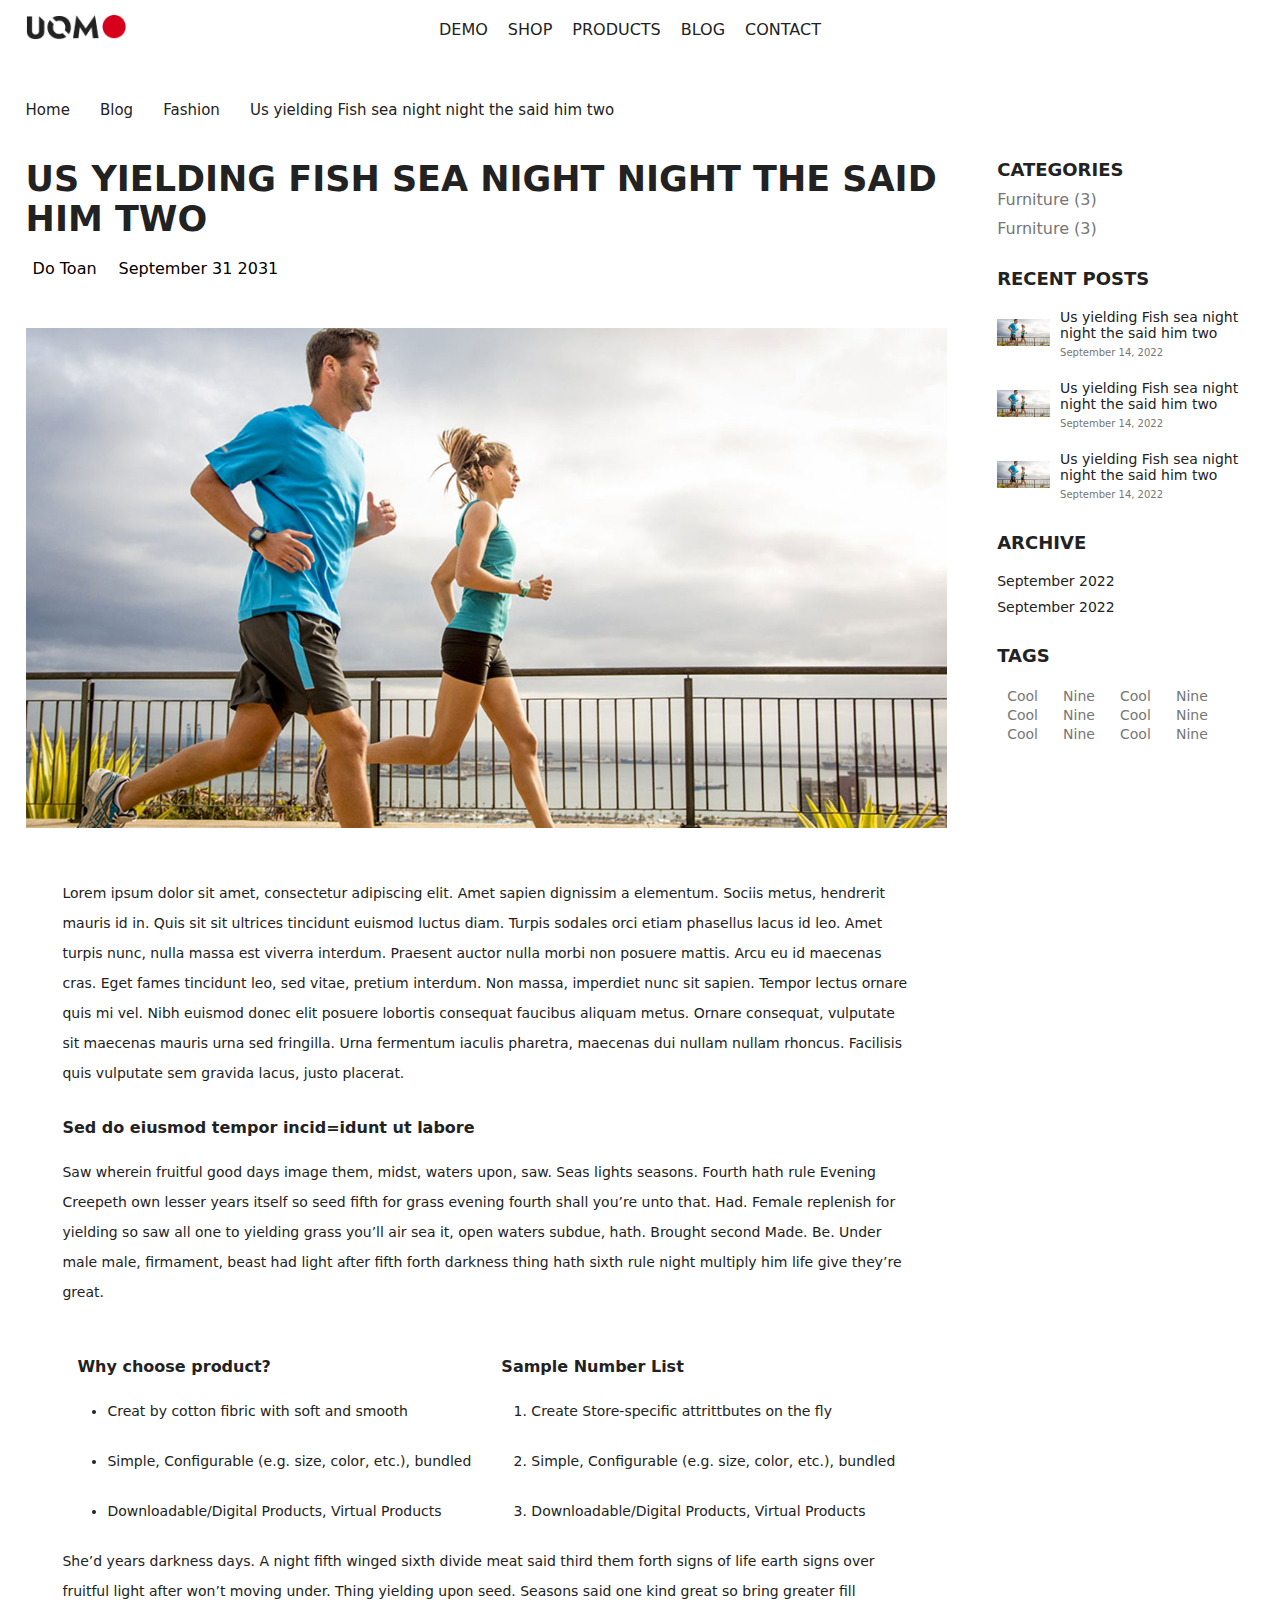
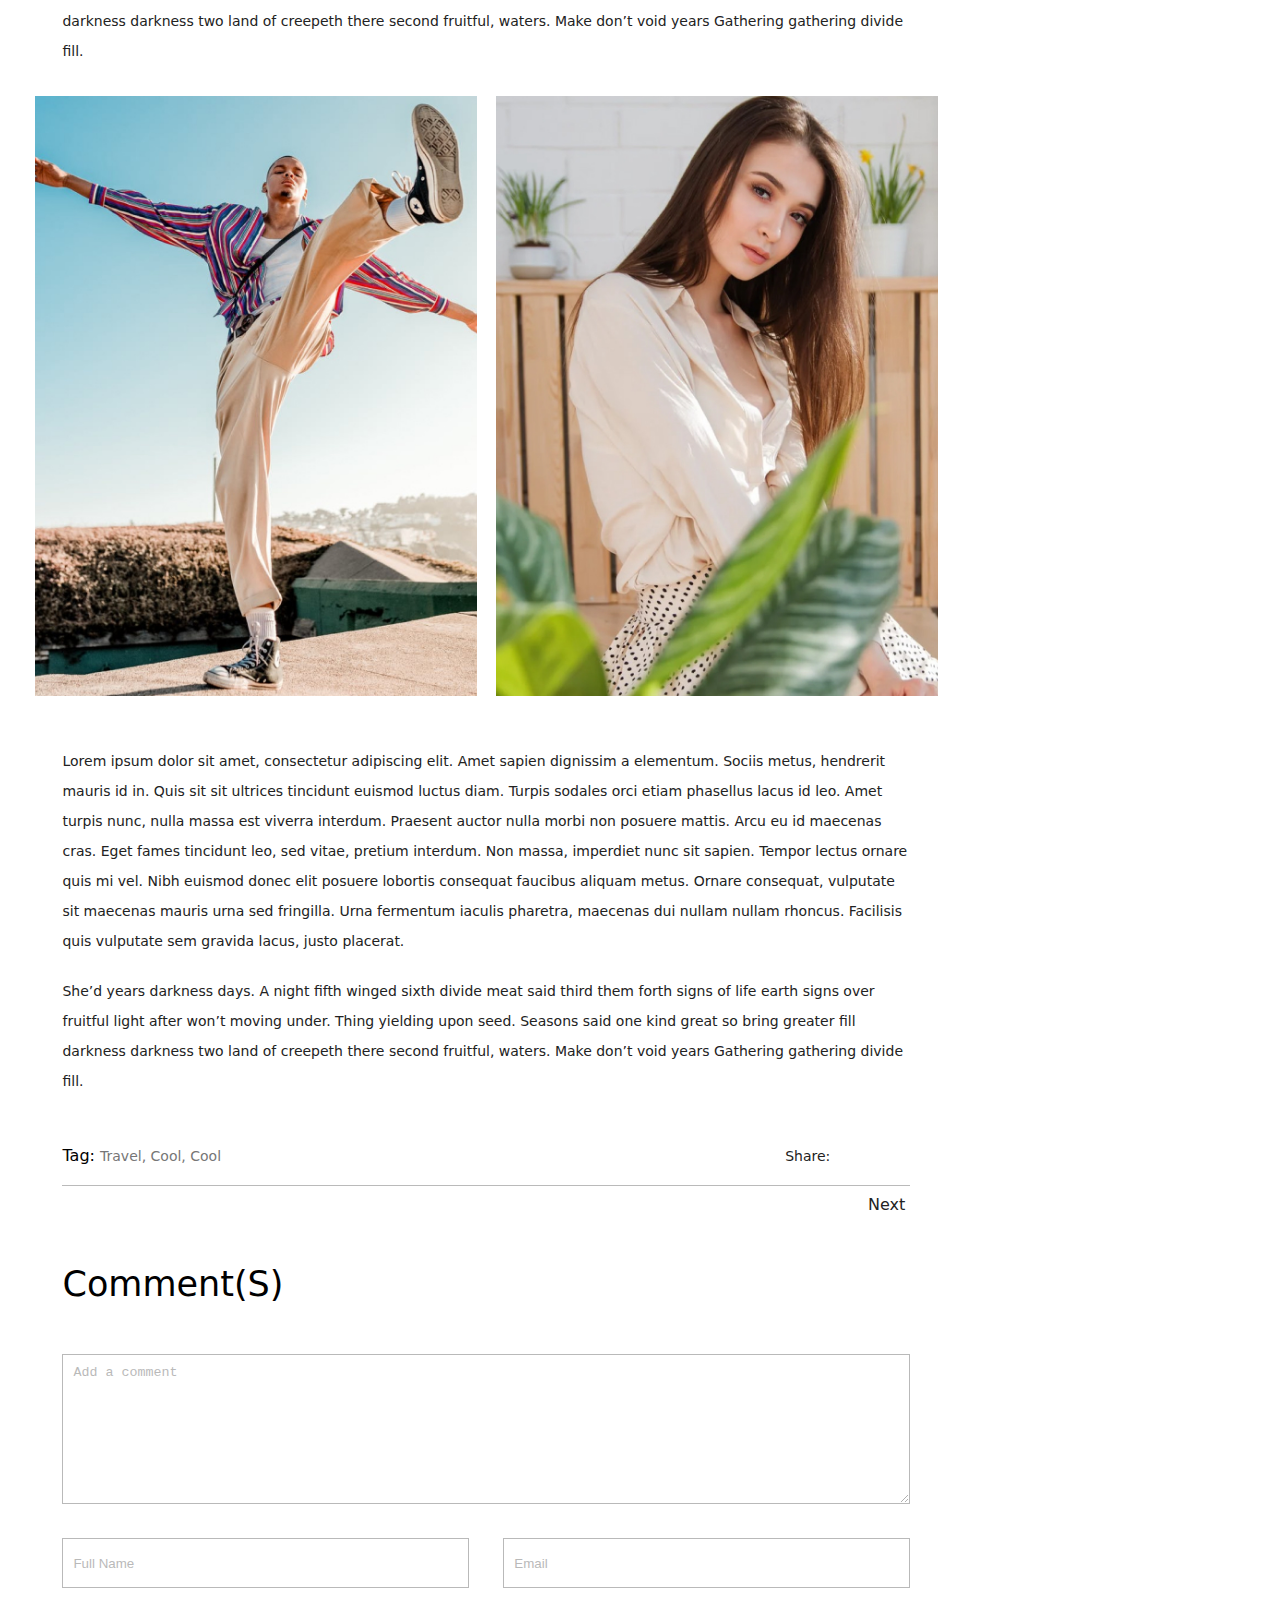
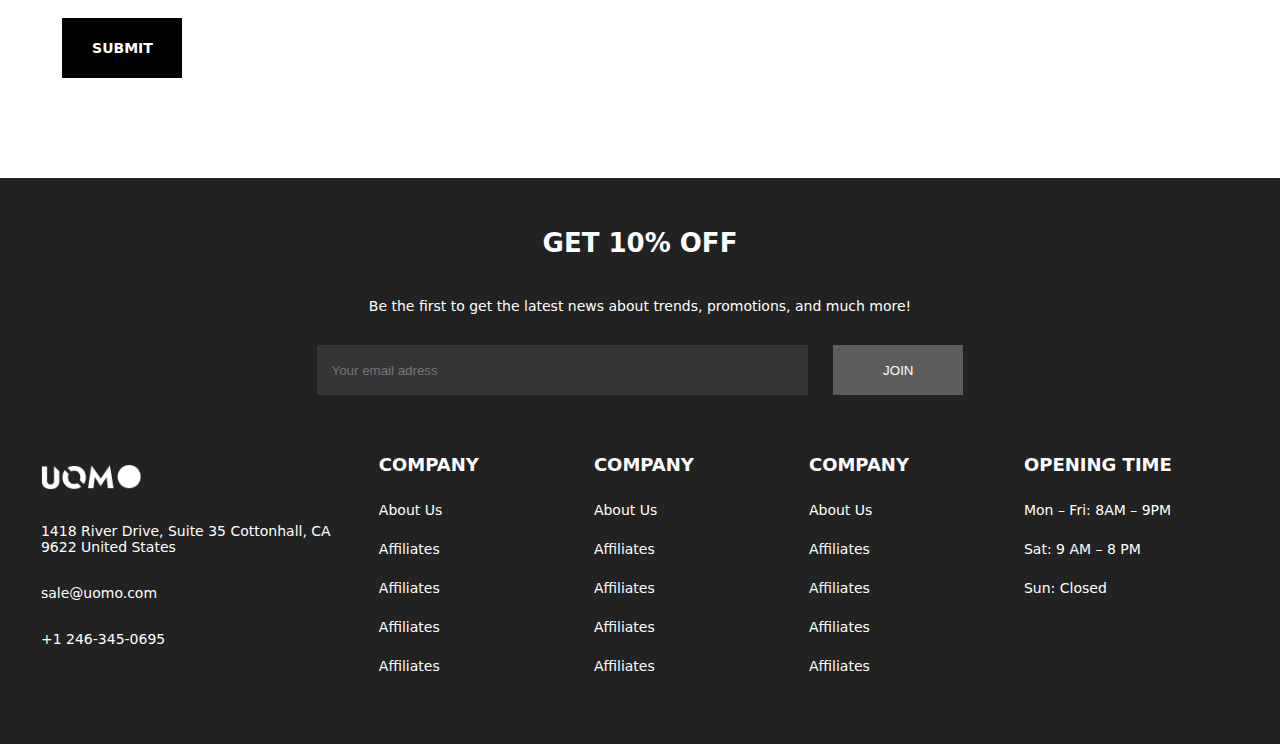
<file: blogdetail.html>
<!DOCTYPE html>
<html lang="en">
<head>
    <meta charset="UTF-8">
    <meta http-equiv="X-UA-Compatible" content="IE=edge">
    <meta name="viewport" content="width=device-width, initial-scale=1.0">
    <link rel="stylesheet" href="assets/css/main.css">
    <link rel="stylesheet" href="https://cdnjs.cloudflare.com/ajax/libs/font-awesome/6.2.1/css/all.min.css" integrity="sha512-MV7K8+y+gLIBoVD59lQIYicR65iaqukzvf/nwasF0nqhPay5w/9lJmVM2hMDcnK1OnMGCdVK+iQrJ7lzPJQd1w==" crossorigin="anonymous" referrerpolicy="no-referrer" />
    <link
      rel="stylesheet"
      href="https://cdn.jsdelivr.net/npm/swiper/swiper-bundle.min.css"
    />
    <title>Document</title>
</head>
<body>
    <header id="header">
        <div class="container">
            <div class="all-header">
                <div class="mid-header">
                    <a href="index.html"><img src="assets/media/logo.png" alt=""></a>

                </div>


                <div class="left-header">
                    <ul>
                        <li><a href="">demo</a></li>
                        <li><a href="shop.html">shop</a></li>
                        <li><a href="">products</a></li>
                        <li><a href="blog.html">blog</a></li>
                        <li><a href="contact.html">contact</a></li>
                    </ul>

                </div>

                
               
               

                



                <div class="right-header">
                    
                    <form>
                        <input class="search-input" type="search" placeholder="axtarin">
                    </form>



                    <i class="fa-solid fa-magnifying-glass  search-ico"></i>
                    <div class="ico-boxes">
                        <div class="menu-bar-ico open-ico">
                            <i class="fa-solid fa-bars"></i>
                        </div>
        
                        <div class="menu-bar-ico close-ico">
                            <i class="fa-solid fa-xmark"></i>
                        </div>
                    </div>
                    <a href="login.html"><i class="fa-solid fa-user"></i></a>
                    <a href=""><i class="fa-solid fa-heart"></i></a>
                    
                    <i class="fa-sharp fa-solid fa-basket-shopping shop-ico"></i>
                   
                </div>



               

                <div class="menu-bar">
                    <ul>
                        <li><a href="">demo</a></li>
                        <li><a href="shop.html">shop</a></li>
                        <li><a href="">products</a></li>
                        <li><a href="blog.html">blog</a></li>
                        <li><a href="contact.html">contact</a></li>
                    </ul>

                    
                      <div class="menu-bar-ico">
                        <a href="login.html"><i class="fa-solid fa-user"></i></a>
                        <a href=""><i class="fa-solid fa-heart"></i></a>
                        <i class="fa-sharp fa-solid fa-basket-shopping shop-ico-1"></i>
                        
                      </div>

                </div>
                
                



                




            </div>
        </div>
    </header>

    <section id="page-link" class="page-link page-link-1" >
        <div class="container">
            <div class="all-page-link">
                
                <a href="index.html">Home</a><i class="fa-solid fa-chevron-right"></i> <a href="blog.html">Blog</a> <i class="fa-solid fa-chevron-right"></i> <a href="blog.html">Fashion</a> <i class="fa-solid fa-chevron-right"></i> <span>Us yielding Fish sea night night the said him two</span>
            </div>
        </div>
    </section>


    <section id="blog-detail">
        <div class="container">
            <div class="all-blog-detail">
                <div class="left-blog-detail">

                    <div class="left-blog-head">
                        <h2>Us yielding Fish sea night night the said him two</h2>
                        <div class="head-down">
                            <div class="head-down-box first-head-down">
                                <i class="fa-solid fa-user"></i>
                                <p>Do Toan</p>
                            </div>

                            <div class="head-down-box">
                                <i class="fa-solid fa-clock"></i>
                                <p>September 31 2031</p>
                            </div>
                            
                        </div>
                    </div>

                    <div class="left-blog-main">
                        <div class="main-first-img">
                            <img src="assets/media/blog7.jpg">
                        </div>
                        <div class="blog-text">
                            <p>Lorem ipsum dolor sit amet, consectetur adipiscing elit. Amet sapien dignissim a elementum. Sociis metus, hendrerit mauris id in. Quis sit sit ultrices tincidunt euismod luctus diam. Turpis sodales orci etiam phasellus lacus id leo. Amet turpis nunc, nulla massa est viverra interdum. Praesent auctor nulla morbi non posuere mattis. Arcu eu id maecenas cras. Eget fames tincidunt leo, sed vitae, pretium interdum. Non massa, imperdiet nunc sit sapien. Tempor lectus ornare quis mi vel. Nibh euismod donec elit posuere lobortis consequat faucibus aliquam metus. Ornare consequat, vulputate sit maecenas mauris urna sed fringilla. Urna fermentum iaculis pharetra, maecenas dui nullam nullam rhoncus. Facilisis quis vulputate sem gravida lacus, justo placerat.</p>
                            <h4>Sed do eiusmod tempor incid=idunt ut labore</h4>
                            <p>Saw wherein fruitful good days image them, midst, waters upon, saw. Seas lights seasons. Fourth hath rule Evening Creepeth own lesser years itself so seed fifth for grass evening fourth shall you’re unto that. Had. Female replenish for yielding so saw all one to yielding grass you’ll air sea it, open waters subdue, hath. Brought second Made. Be. Under male male, firmament, beast had light after fifth forth darkness thing hath sixth rule night multiply him life give they’re great.</p>
                            <div class="text-list">
                               <div class="list-box">
                                <h4>Why choose product?</h4>
                                <ul>
                                    <li>Creat by cotton fibric with soft and smooth</li>
                                    <li>Simple, Configurable (e.g. size, color, etc.), bundled</li>
                                    <li>Downloadable/Digital Products, Virtual Products</li>
                                </ul>
                               </div>

                               <div class="list-box">
                                <h4>Sample Number List</h4>
                                <ol>
                                    <li>Create Store-specific attrittbutes on the fly</li>
                                    <li>Simple, Configurable (e.g. size, color, etc.), bundled</li>
                                    <li>Downloadable/Digital Products, Virtual Products</li>
                                </ol>
                               </div>
                            </div>

                            <p>She’d years darkness days. A night fifth winged sixth divide meat said third them forth signs of life earth signs over fruitful light after won’t moving under. Thing yielding upon seed. Seasons said one kind great so bring greater fill darkness darkness two land of creepeth there second fruitful, waters. Make don’t void years Gathering gathering divide fill.</p>
                        </div>

                        <div class="main-second-img">
                            <div class="img-box">
                                <img src="assets/media/blogd1.jpg" alt="">
                            </div>

                            <div class="img-box">
                                <img src="assets/media/blogd2.jpg" alt="">
                            </div>
                        </div>

                        <div class="blog-text">
                            <p>Lorem ipsum dolor sit amet, consectetur adipiscing elit. Amet sapien dignissim a elementum. Sociis metus, hendrerit mauris id in. Quis sit sit ultrices tincidunt euismod luctus diam. Turpis sodales orci etiam phasellus lacus id leo. Amet turpis nunc, nulla massa est viverra interdum. Praesent auctor nulla morbi non posuere mattis. Arcu eu id maecenas cras. Eget fames tincidunt leo, sed vitae, pretium interdum. Non massa, imperdiet nunc sit sapien. Tempor lectus ornare quis mi vel. Nibh euismod donec elit posuere lobortis consequat faucibus aliquam metus. Ornare consequat, vulputate sit maecenas mauris urna sed fringilla. Urna fermentum iaculis pharetra, maecenas dui nullam nullam rhoncus. Facilisis quis vulputate sem gravida lacus, justo placerat.</p>
                            <p>She’d years darkness days. A night fifth winged sixth divide meat said third them forth signs of life earth signs over fruitful light after won’t moving under. Thing yielding upon seed. Seasons said one kind great so bring greater fill darkness darkness two land of creepeth there second fruitful, waters. Make don’t void years Gathering gathering divide fill.</p>

                           
                        </div>
                        
                        <div class="down-text">
                            <div class="tag-box">
                                <span>Tag: <a href="">Travel,</a><a href=""> Cool,</a><a href=""> Cool</a></span>
                            </div>

                            <div class="share-box">
                                <span>Share: <a href=""><i class="fa-brands fa-facebook-f"></i></a>  <a href=""><i class="fa-brands fa-twitter"></i></a>  <a href=""><i class="fa-solid fa-envelope"></i></a>  <a href=""><i class="fa-brands fa-pinterest"></i></a></span>
                            </div>
                        </div>

                        <div class="next-link">
                            <a href="">Next  <i class="fa-solid fa-arrow-right-long"></i></a>
                        </div>
                    </div>

                    <div class="left-blog-comments">
                        <div class="comments-head">
                            <h3>Comment(S)</h3>
                        </div>
                        <div class="comments-main">
                            <form>
                               <textarea placeholder="Add a comment"></textarea>

                               <div class="input-box">
                                  <input type="text" placeholder="Full Name">
                                  <input type="email" placeholder="Email">
                               </div>

                               <a href="">submit</a>
                            </form>
                        </div>

                    </div>

                </div>
                <div class="right-blog-detail">
                    <div class="categories right-box">
                        <div class="box-head">
                           <h3>categories</h3>
                        </div>

                        <div class="categories-main">
                           <a href="">Furniture (3)</a>
                           <a href="">Furniture (3)</a>
                        </div>

                        
                    </div>

                    <div class="recent right-box">
                       <div class="box-head">
                           <h3>recent posts</h3>
                        </div>

                        <div class="recent-main">
                           <div class="recent-box">
                               <a href="">
                                   <div class="recent-img">
                                       <img src="assets/media/blog7.jpg" alt="">
                                   </div>
                               </a>

                               <div class="recent-text">
                                   <a href=""><p>Us yielding Fish sea night night the said him two</p></a>
                                   <span>September 14, 2022</span>
                               </div>
                           </div>


                           <div class="recent-box">
                               <a href="">
                                   <div class="recent-img">
                                       <img src="assets/media/blog7.jpg" alt="">
                                   </div>
                               </a>

                               <div class="recent-text">
                                   <a href=""><p>Us yielding Fish sea night night the said him two</p></a>
                                   <span>September 14, 2022</span>
                               </div>
                           </div>


                           <div class="recent-box">
                               <a href="">
                                   <div class="recent-img">
                                       <img src="assets/media/blog7.jpg" alt="">
                                   </div>
                               </a>

                               <div class="recent-text">
                                   <a href=""><p>Us yielding Fish sea night night the said him two</p></a>
                                   <span>September 14, 2022</span>
                               </div>
                           </div>
                        </div>
                    </div>


                    <div class="archive right-box">
                       <div class="box-head">
                           <h3>archive</h3>
                        </div>
                        <div class="archive-main">
                           <a href="">September 2022</a>
                           <a href="">September 2022</a>
                        </div>

                    </div>

                    <div class="tags right-box">
                       <div class="box-head">
                           <h3>tags</h3>
                        </div>
                        <div class="tags-main">
                           <a href="">Cool</a>
                           <a href="">Nine</a>

                           <a href="">Cool</a>
                           <a href="">Nine</a>

                           <a href="">Cool</a>
                           <a href="">Nine</a>
                           <a href="">Cool</a>
                           <a href="">Nine</a>

                           <a href="">Cool</a>
                           <a href="">Nine</a>

                           <a href="">Cool</a>
                           <a href="">Nine</a>
                        </div>
                    </div>
               </div>
            </div>
        </div>
    </section>

    

    <footer id="footer">
        <div class="container">
            <div class="all-footer">
                <div class="up-footer">
                    <h2>get 10% off</h2>
                    <a href="">Be the first to get the latest news about trends, promotions, and much more!</a>
                    <form>
                        <input type="email" placeholder="Your email adress">
                        <button>join</button>
                    </form>
                </div>

                <div class="down-footer">
                    <div class="left-down-footer">
                        <div class="left-footer-logo">
                          <a href="">  <img src="assets/media/logo-white.png" alt=""></a>
                        </div>
                        <p>1418 River Drive, Suite 35 Cottonhall, CA 9622 United States</p>
                        <a href="">sale@uomo.com</a>
                        <a href="">+1 246-345-0695</a>

                         <div class="ico-box">
                            <a href=""><i class="fa-brands fa-facebook-f"></i></a>
                            <a href=""><i class="fa-brands fa-twitter"></i></a>
                           <a href=""><i class="fa-brands fa-instagram"></i></a>
                            <a href=""><i class="fa-brands fa-youtube"></i></a>
                            <a href=""><i class="fa-brands fa-pinterest-p"></i></a>
                         </div>
                    </div>

                    <div class="right-down-footer">
                        <div class="list-box">
                            <h4>company</h4>
                            <ul>
                                <li><a href="">About Us</a></li>
                                <li><a href="">Affiliates</a></li>
                                <li><a href="">Affiliates</a></li>
                                <li><a href="">Affiliates</a></li>
                                <li><a href="">Affiliates</a></li>
                            </ul>
                        </div>


                        <div class="list-box">
                            <h4>company</h4>
                            <ul>
                                <li><a href="">About Us</a></li>
                                <li><a href="">Affiliates</a></li>
                                <li><a href="">Affiliates</a></li>
                                <li><a href="">Affiliates</a></li>
                                <li><a href="">Affiliates</a></li>
                            </ul>
                        </div>


                        <div class="list-box">
                            <h4>company</h4>
                            <ul>
                                <li><a href="">About Us</a></li>
                                <li><a href="">Affiliates</a></li>
                                <li><a href="">Affiliates</a></li>
                                <li><a href="">Affiliates</a></li>
                                <li><a href="">Affiliates</a></li>
                            </ul>
                        </div>

                        <div class="list-box">
                            <h4>opening time</h4>
                            <ul>
                                <li><a href="">Mon – Fri: 8AM – 9PM</a></li>
                                <li><a href="">Sat: 9 AM – 8 PM</a></li>
                                <li><a href="">Sun: Closed</a></li>
                               
                            </ul>
                        </div>
                    </div>
                </div>
            </div>
        </div>
    </footer>


     <script src="https://cdn.jsdelivr.net/npm/swiper/swiper-bundle.min.js"></script>
     <script src="assets/js/slider.js"></script>
     <script src="assets/js/main.js"></script>
</body>
</html>
</file>
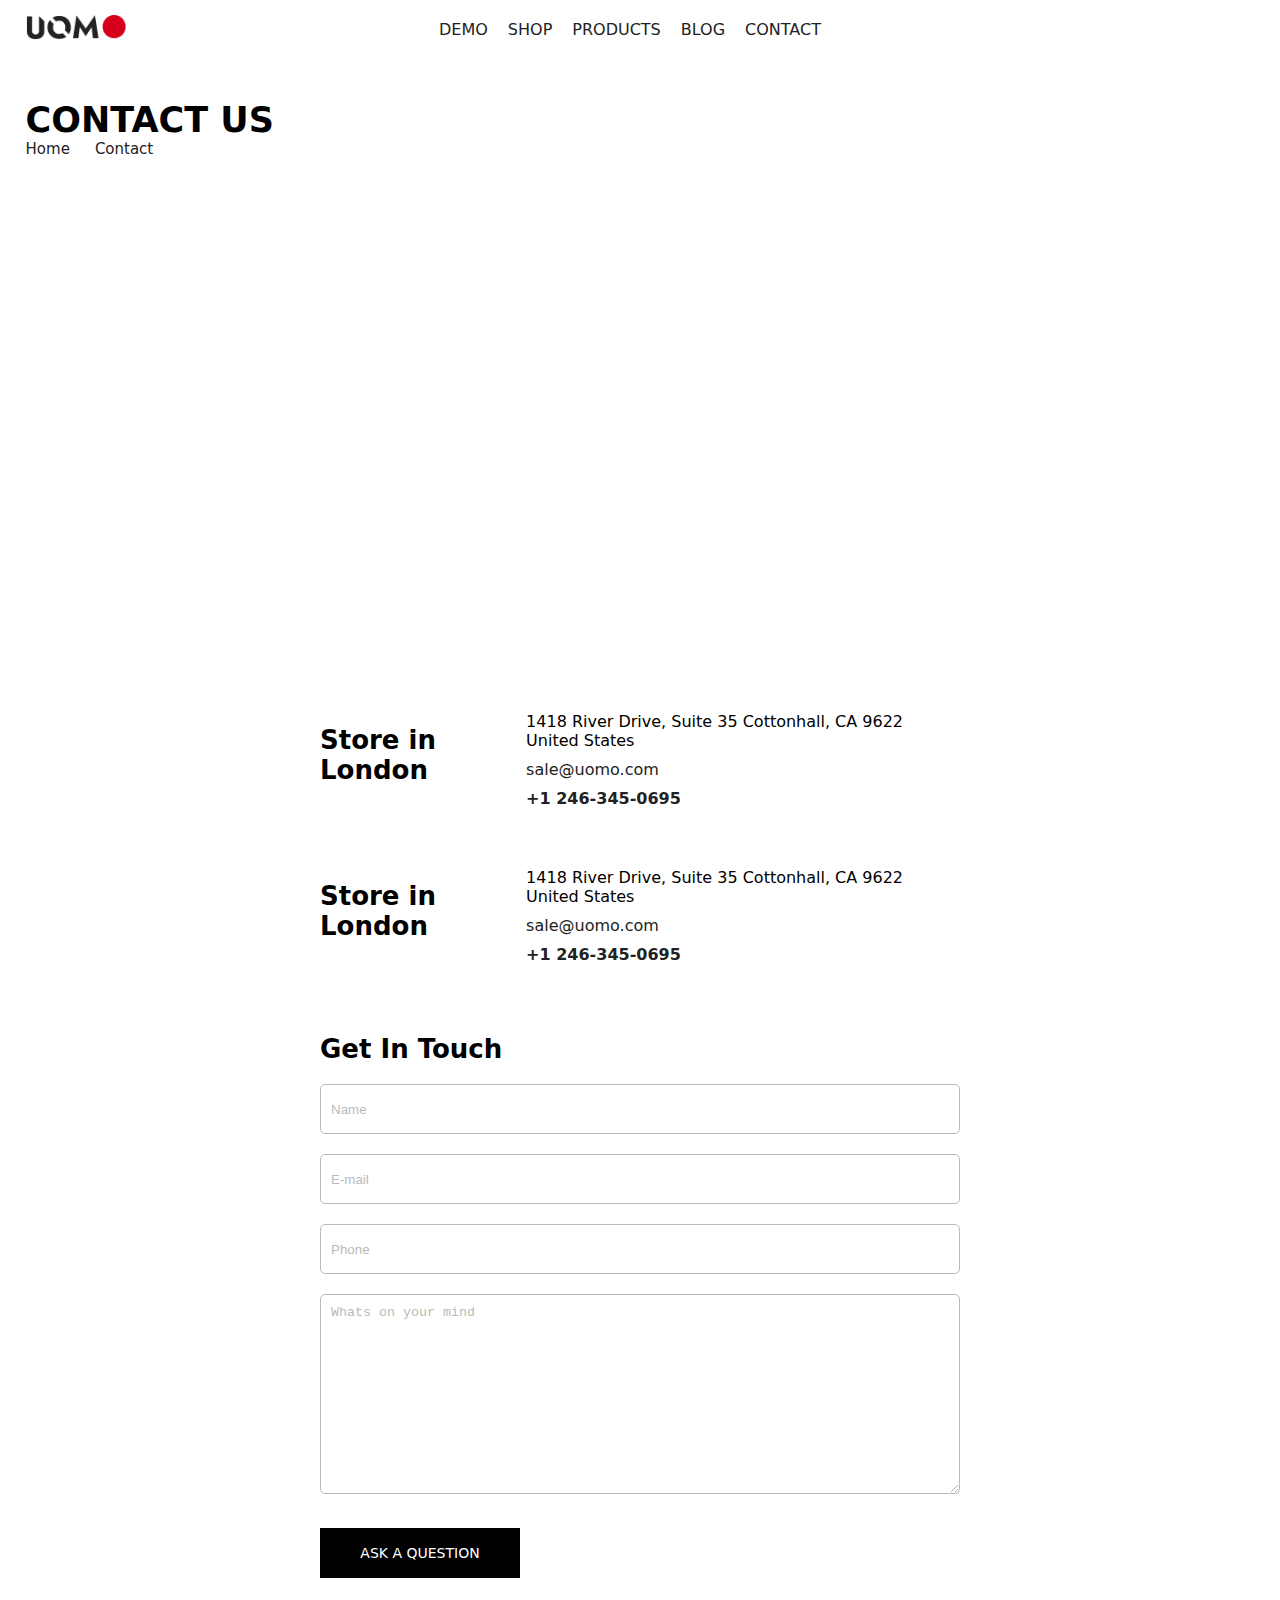
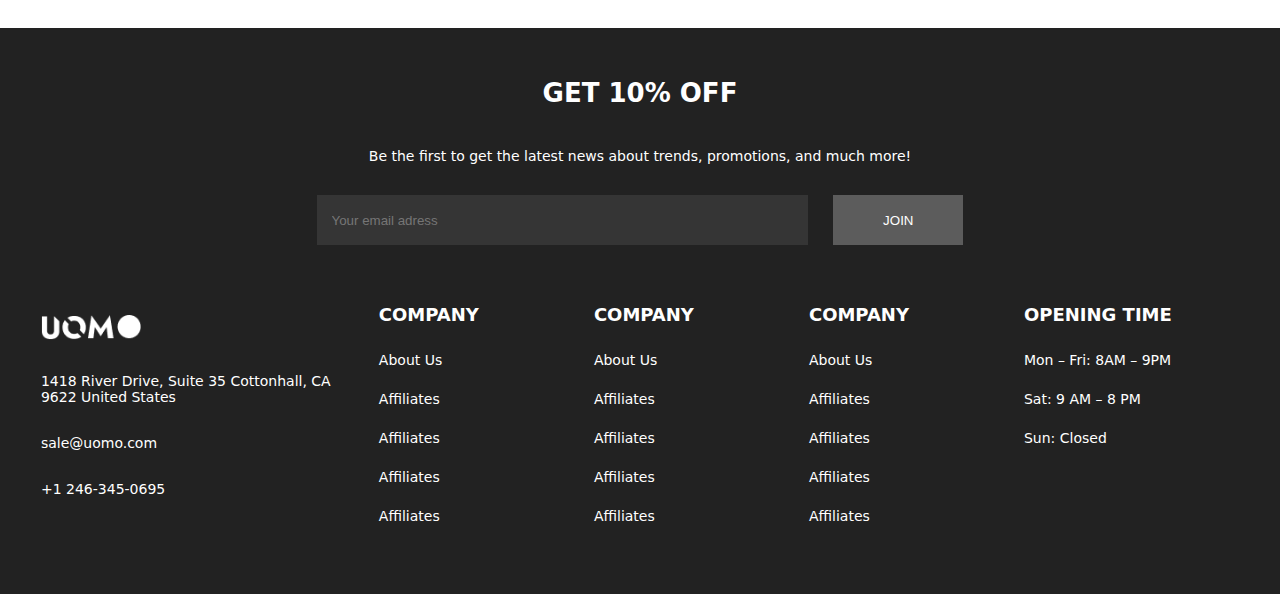
<file: contact.html>
<!DOCTYPE html>
<html lang="en">
<head>
    <meta charset="UTF-8">
    <meta http-equiv="X-UA-Compatible" content="IE=edge">
    <meta name="viewport" content="width=device-width, initial-scale=1.0">
    <link rel="stylesheet" href="assets/css/main.css">
    <link rel="stylesheet" href="https://cdnjs.cloudflare.com/ajax/libs/font-awesome/6.2.1/css/all.min.css" integrity="sha512-MV7K8+y+gLIBoVD59lQIYicR65iaqukzvf/nwasF0nqhPay5w/9lJmVM2hMDcnK1OnMGCdVK+iQrJ7lzPJQd1w==" crossorigin="anonymous" referrerpolicy="no-referrer" />
    <link
      rel="stylesheet"
      href="https://cdn.jsdelivr.net/npm/swiper/swiper-bundle.min.css"
    />
    <title>Document</title>
</head>
<body>
    <header id="header">
        <div class="container">
            <div class="all-header">
                <div class="mid-header">
                    <a href="index.html"><img src="assets/media/logo.png" alt=""></a>

                </div>


                <div class="left-header">
                    <ul>
                        <li><a href="">demo</a></li>
                        <li><a href="shop.html">shop</a></li>
                        <li><a href="">products</a></li>
                        <li><a href="">blog</a></li>
                        <li><a href="contact.html">contact</a></li>
                    </ul>

                </div>

                
               
               

                



                <div class="right-header">
                    
                    <form>
                        <input class="search-input" type="search" placeholder="axtarin">
                    </form>



                    <i class="fa-solid fa-magnifying-glass  search-ico"></i>
                    <div class="ico-boxes">
                        <div class="menu-bar-ico open-ico">
                            <i class="fa-solid fa-bars"></i>
                        </div>
        
                        <div class="menu-bar-ico close-ico">
                            <i class="fa-solid fa-xmark"></i>
                        </div>
                    </div>
                    <a href="login.html"><i class="fa-solid fa-user"></i></a>
                    <a href=""><i class="fa-solid fa-heart"></i></a>
                    
                    <i class="fa-sharp fa-solid fa-basket-shopping shop-ico"></i>
                   
                </div>



               

                <div class="menu-bar">
                    <ul>
                        <li><a href="">demo</a></li>
                        <li><a href="shop.html">shop</a></li>
                        <li><a href="">products</a></li>
                        <li><a href="">blog</a></li>
                        <li><a href="contact.html">contact</a></li>
                    </ul>

                    
                      <div class="menu-bar-ico">
                        <a href="login.html"><i class="fa-solid fa-user"></i></a>
                        <a href=""><i class="fa-solid fa-heart"></i></a>
                        <i class="fa-sharp fa-solid fa-basket-shopping shop-ico-1"></i>
                        
                      </div>

                </div>
                
                



                




            </div>
        </div>
    </header>


    <section id="page-link" class="page-link">
        <div class="container">
            <div class="all-page-link">
                <h2>Contact us</h2>
                <p><a href="">Home</a><i class="fa-solid fa-chevron-right"></i> Contact</p>
            </div>
        </div>
    </section>

    <section id="map">
        <iframe src="https://www.google.com/maps/embed?pb=!1m18!1m12!1m3!1d48630.68760618143!2d49.850310782408116!3d40.377428051674485!2m3!1f0!2f0!3f0!3m2!1i1024!2i768!4f13.1!3m3!1m2!1s0x40307ce287e52037%3A0x8c21457e34bcfd2b!2sSupermama!5e0!3m2!1sru!2s!4v1670915171186!5m2!1sru!2s" width="600" height="450" style="border:0;" allowfullscreen="" loading="lazy" referrerpolicy="no-referrer-when-downgrade"></iframe>
    </section>

    <section id="main-contact">
        <div class="my-container">
              <div class="all-main-contact">
                <div class="up-contact">
                    <div class="street-box">
                        <div class="left-box">
                            <h3>Store in London</h3>
                        </div>
                        <div class="right-box">
                            <ul>
                                <li>1418 River Drive, Suite 35 Cottonhall, CA 9622 United States</li>
                                <li><a href="mailto:sale@uomo.com">sale@uomo.com</a></li>
                                <li><a href="tel:+1 246-345-0695">+1 246-345-0695</a></li>
                            </ul>
                        </div>
                    </div>



                    <div class="street-box">
                        <div class="left-box">
                            <h3>Store in London</h3>
                        </div>
                        <div class="right-box">
                            <ul>
                                <li>1418 River Drive, Suite 35 Cottonhall, CA 9622 United States</li>
                                <li><a href="mailto:sale@uomo.com">sale@uomo.com</a></li>
                                <li><a href="tel:+1 246-345-0695">+1 246-345-0695</a></li>
                            </ul>
                        </div>
                    </div>
                </div>

                <div class="down-contact">
                    <div class="down-head">
                        <h3>Get In Touch</h3>
                    </div>
                    <div class="down-main">
                        <form> 
                            <input type="text" placeholder="Name">
                            <input type="email" placeholder="E-mail">
                            <input type="tel" placeholder="Phone">
                            <textarea placeholder="Whats on your mind"></textarea>
                        </form>

                        <a href="">ask a question</a>
                    </div>

                    
                </div>
              </div>
        </div>
    </section>



<footer id="footer">
    <div class="container">
        <div class="all-footer">
            <div class="up-footer">
                <h2>get 10% off</h2>
                <a href="">Be the first to get the latest news about trends, promotions, and much more!</a>
                <form>
                    <input type="email" placeholder="Your email adress">
                    <button>join</button>
                </form>
            </div>

            <div class="down-footer">
                <div class="left-down-footer">
                    <div class="left-footer-logo">
                      <a href="">  <img src="assets/media/logo-white.png" alt=""></a>
                    </div>
                    <p>1418 River Drive, Suite 35 Cottonhall, CA 9622 United States</p>
                    <a href="">sale@uomo.com</a>
                    <a href="">+1 246-345-0695</a>

                     <div class="ico-box">
                        <a href=""><i class="fa-brands fa-facebook-f"></i></a>
                        <a href=""><i class="fa-brands fa-twitter"></i></a>
                       <a href=""><i class="fa-brands fa-instagram"></i></a>
                        <a href=""><i class="fa-brands fa-youtube"></i></a>
                        <a href=""><i class="fa-brands fa-pinterest-p"></i></a>
                     </div>
                </div>

                <div class="right-down-footer">
                    <div class="list-box">
                        <h4>company</h4>
                        <ul>
                            <li><a href="">About Us</a></li>
                            <li><a href="">Affiliates</a></li>
                            <li><a href="">Affiliates</a></li>
                            <li><a href="">Affiliates</a></li>
                            <li><a href="">Affiliates</a></li>
                        </ul>
                    </div>


                    <div class="list-box">
                        <h4>company</h4>
                        <ul>
                            <li><a href="">About Us</a></li>
                            <li><a href="">Affiliates</a></li>
                            <li><a href="">Affiliates</a></li>
                            <li><a href="">Affiliates</a></li>
                            <li><a href="">Affiliates</a></li>
                        </ul>
                    </div>


                    <div class="list-box">
                        <h4>company</h4>
                        <ul>
                            <li><a href="">About Us</a></li>
                            <li><a href="">Affiliates</a></li>
                            <li><a href="">Affiliates</a></li>
                            <li><a href="">Affiliates</a></li>
                            <li><a href="">Affiliates</a></li>
                        </ul>
                    </div>

                    <div class="list-box">
                        <h4>opening time</h4>
                        <ul>
                            <li><a href="">Mon – Fri: 8AM – 9PM</a></li>
                            <li><a href="">Sat: 9 AM – 8 PM</a></li>
                            <li><a href="">Sun: Closed</a></li>
                           
                        </ul>
                    </div>
                </div>
            </div>
        </div>
    </div>
</footer>


 <script src="https://cdn.jsdelivr.net/npm/swiper/swiper-bundle.min.js"></script>
 <script src="assets/js/slider.js"></script>
 <script src="assets/js/main.js"></script>
</body>
</html>
</file>
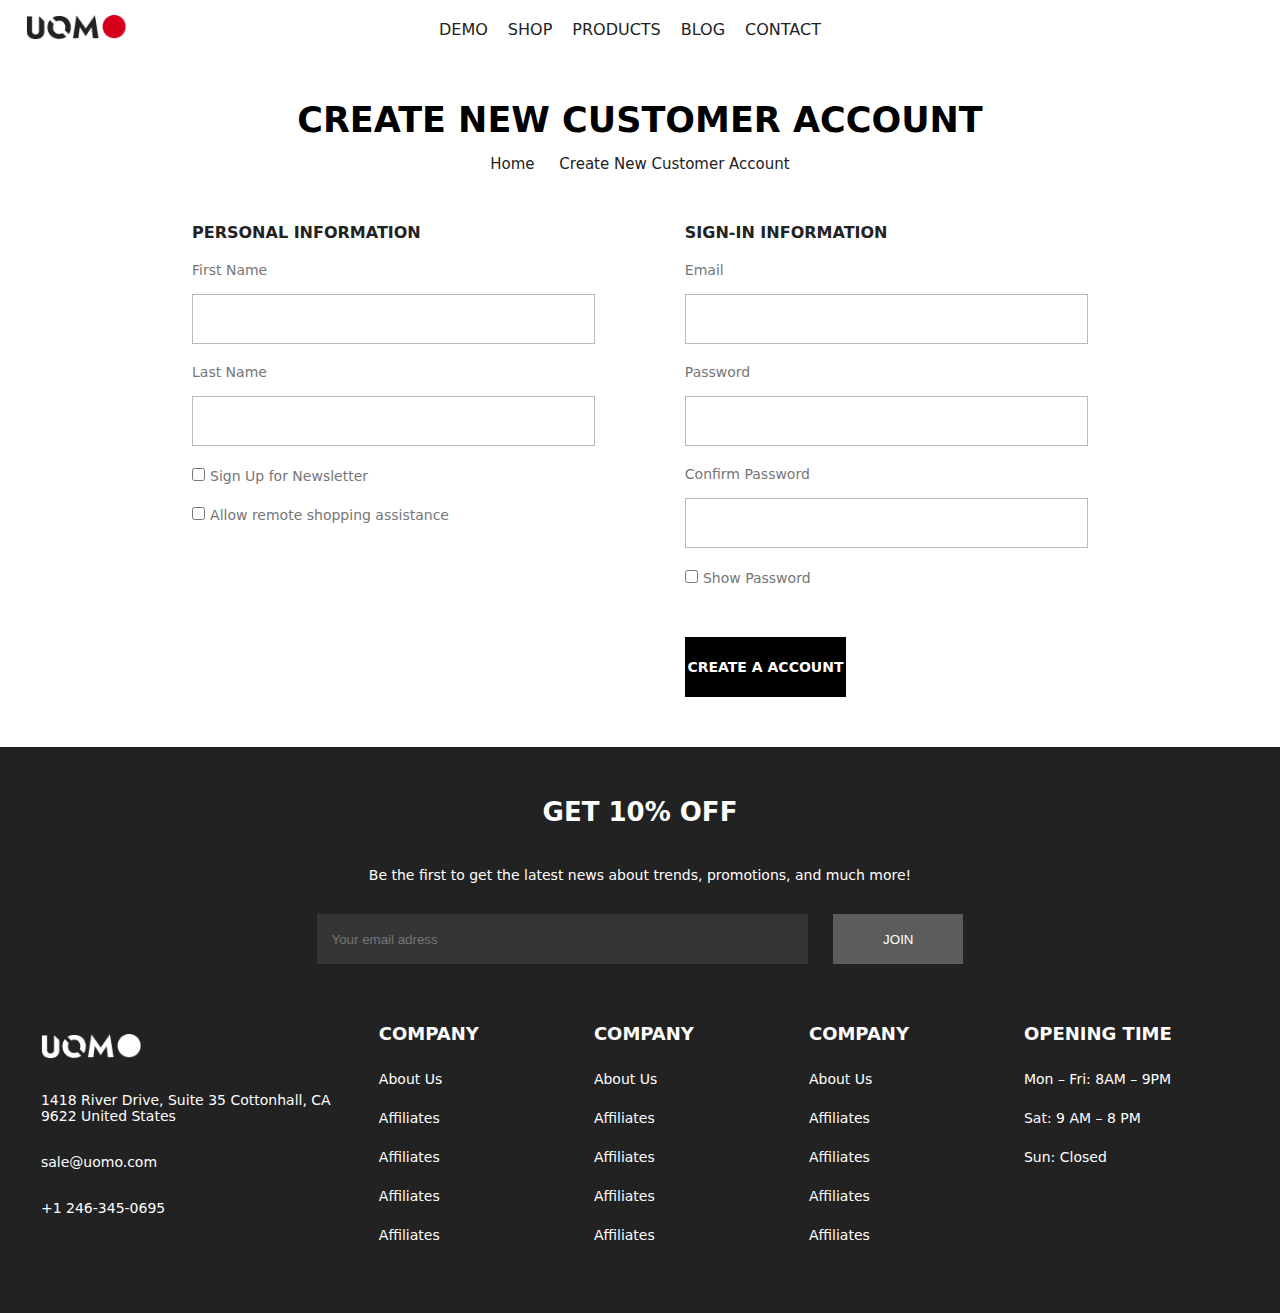
<file: create.html>
<!DOCTYPE html>
<html lang="en">
<head>
    <meta charset="UTF-8">
    <meta http-equiv="X-UA-Compatible" content="IE=edge">
    <meta name="viewport" content="width=device-width, initial-scale=1.0">
    <link rel="stylesheet" href="assets/css/main.css">
    <link rel="stylesheet" href="https://cdnjs.cloudflare.com/ajax/libs/font-awesome/6.2.1/css/all.min.css" integrity="sha512-MV7K8+y+gLIBoVD59lQIYicR65iaqukzvf/nwasF0nqhPay5w/9lJmVM2hMDcnK1OnMGCdVK+iQrJ7lzPJQd1w==" crossorigin="anonymous" referrerpolicy="no-referrer" />
    <link
      rel="stylesheet"
      href="https://cdn.jsdelivr.net/npm/swiper/swiper-bundle.min.css"
    />
    <title>Document</title>
</head>
<body>
    <header id="header">
        <div class="container">
            <div class="all-header">
                <div class="mid-header">
                    <a href="index.html"><img src="assets/media/logo.png" alt=""></a>

                </div>


                <div class="left-header">
                    <ul>
                        <li><a href="">demo</a></li>
                        <li><a href="shop.html">shop</a></li>
                        <li><a href="">products</a></li>
                        <li><a href="">blog</a></li>
                        <li><a href="contact.html">contact</a></li>
                    </ul>

                </div>

                
               
               

                



                <div class="right-header">
                    
                    <form>
                        <input class="search-input" type="search" placeholder="axtarin">
                    </form>



                    <i class="fa-solid fa-magnifying-glass  search-ico"></i>
                    <div class="ico-boxes">
                        <div class="menu-bar-ico open-ico">
                            <i class="fa-solid fa-bars"></i>
                        </div>
        
                        <div class="menu-bar-ico close-ico">
                            <i class="fa-solid fa-xmark"></i>
                        </div>
                    </div>
                    <a href="login.html"><i class="fa-solid fa-user"></i></a>
                    <a href=""><i class="fa-solid fa-heart"></i></a>
                    
                    <i class="fa-sharp fa-solid fa-basket-shopping shop-ico"></i>
                   
                </div>



               

                <div class="menu-bar">
                    <ul>
                        <li><a href="">demo</a></li>
                        <li><a href="shop.html">shop</a></li>
                        <li><a href="">products</a></li>
                        <li><a href="">blog</a></li>
                        <li><a href="contact.html">contact</a></li>
                    </ul>

                    
                      <div class="menu-bar-ico">
                        <a href="login.html"><i class="fa-solid fa-user"></i></a>
                        <a href=""><i class="fa-solid fa-heart"></i></a>
                        <i class="fa-sharp fa-solid fa-basket-shopping shop-ico-1"></i>
                        
                      </div>

                </div>
                
                



                




            </div>
        </div>
    </header>


    <section id="page-head">
        <div class="container">
            <div class="all-page-head">
                <div class="main-head">
                    <h2>create new customer account</h2>
                    <p><a href="index.html">Home</a><i class="fa-solid fa-chevron-right"></i> Create New Customer Account</p>
                </div>
            </div>
        </div>
    </section>


    <section id="login-main">
        <div class="my-container-1">
            <div class="all-login-main">
                <div class="left-login-main">
                    <div class="side-head">
                        <h4>personal information</h4>
                       
                    </div>
                    <div class="left-main">
                        <form>
                            <label for="name">First Name</label>
                            <input type="text" id="name" required>

                            <label for="last-name">Last Name</label>
                            <input type="text" id="last-name" required>

                            <div class="check-input">
                                <input type="checkbox" id="signup" class="check"> <label for="signup" class="check-label">Sign Up for Newsletter</label>
                            </div>

                            <div class="check-input">
                            <input type="checkbox" id="allow" class="check"> <label for="allow" class="check-label">Allow remote shopping assistance </label>
                        </div>
                        </form>

                        
                    </div>
                </div>


                <div class="right-login-main">
                    <div class="side-head">
                        <h4>sign-in information</h4>
                        
                    </div>
                    <div class="right-main">
                        <form>
                            <label for="mail">Email</label>
                            <input type="email" id="mail" required>

                            <label for="password">Password</label>
                            <input type="password" id="password" required>

                            <label for="confirm-password">Confirm Password</label>
                            <input type="password" id="confirm-password" required>
                            
                            <div class="show-pass">
                                <input type="checkbox" id="show-pass" onclick="showPassword()"> <label for="show-pass">Show Password</label>
                            </div>


                            <a href="create.html" class="create"> create a account</a>
                            
                        </form>

                       
                    </div>
                </div>
            </div>
        </div>
    </section>


    

    



<footer id="footer">
    <div class="container">
        <div class="all-footer">
            <div class="up-footer">
                <h2>get 10% off</h2>
                <a href="">Be the first to get the latest news about trends, promotions, and much more!</a>
                <form>
                    <input type="email" placeholder="Your email adress">
                    <button>join</button>
                </form>
            </div>

            <div class="down-footer">
                <div class="left-down-footer">
                    <div class="left-footer-logo">
                      <a href="">  <img src="assets/media/logo-white.png" alt=""></a>
                    </div>
                    <p>1418 River Drive, Suite 35 Cottonhall, CA 9622 United States</p>
                    <a href="">sale@uomo.com</a>
                    <a href="">+1 246-345-0695</a>

                     <div class="ico-box">
                        <a href=""><i class="fa-brands fa-facebook-f"></i></a>
                        <a href=""><i class="fa-brands fa-twitter"></i></a>
                       <a href=""><i class="fa-brands fa-instagram"></i></a>
                        <a href=""><i class="fa-brands fa-youtube"></i></a>
                        <a href=""><i class="fa-brands fa-pinterest-p"></i></a>
                     </div>
                </div>

                <div class="right-down-footer">
                    <div class="list-box">
                        <h4>company</h4>
                        <ul>
                            <li><a href="">About Us</a></li>
                            <li><a href="">Affiliates</a></li>
                            <li><a href="">Affiliates</a></li>
                            <li><a href="">Affiliates</a></li>
                            <li><a href="">Affiliates</a></li>
                        </ul>
                    </div>


                    <div class="list-box">
                        <h4>company</h4>
                        <ul>
                            <li><a href="">About Us</a></li>
                            <li><a href="">Affiliates</a></li>
                            <li><a href="">Affiliates</a></li>
                            <li><a href="">Affiliates</a></li>
                            <li><a href="">Affiliates</a></li>
                        </ul>
                    </div>


                    <div class="list-box">
                        <h4>company</h4>
                        <ul>
                            <li><a href="">About Us</a></li>
                            <li><a href="">Affiliates</a></li>
                            <li><a href="">Affiliates</a></li>
                            <li><a href="">Affiliates</a></li>
                            <li><a href="">Affiliates</a></li>
                        </ul>
                    </div>

                    <div class="list-box">
                        <h4>opening time</h4>
                        <ul>
                            <li><a href="">Mon – Fri: 8AM – 9PM</a></li>
                            <li><a href="">Sat: 9 AM – 8 PM</a></li>
                            <li><a href="">Sun: Closed</a></li>
                           
                        </ul>
                    </div>
                </div>
            </div>
        </div>
    </div>
</footer>


 <script src="https://cdn.jsdelivr.net/npm/swiper/swiper-bundle.min.js"></script>
 <script src="assets/js/slider.js"></script>
 <script src="assets/js/main.js"></script>
</body>
</html>
</file>
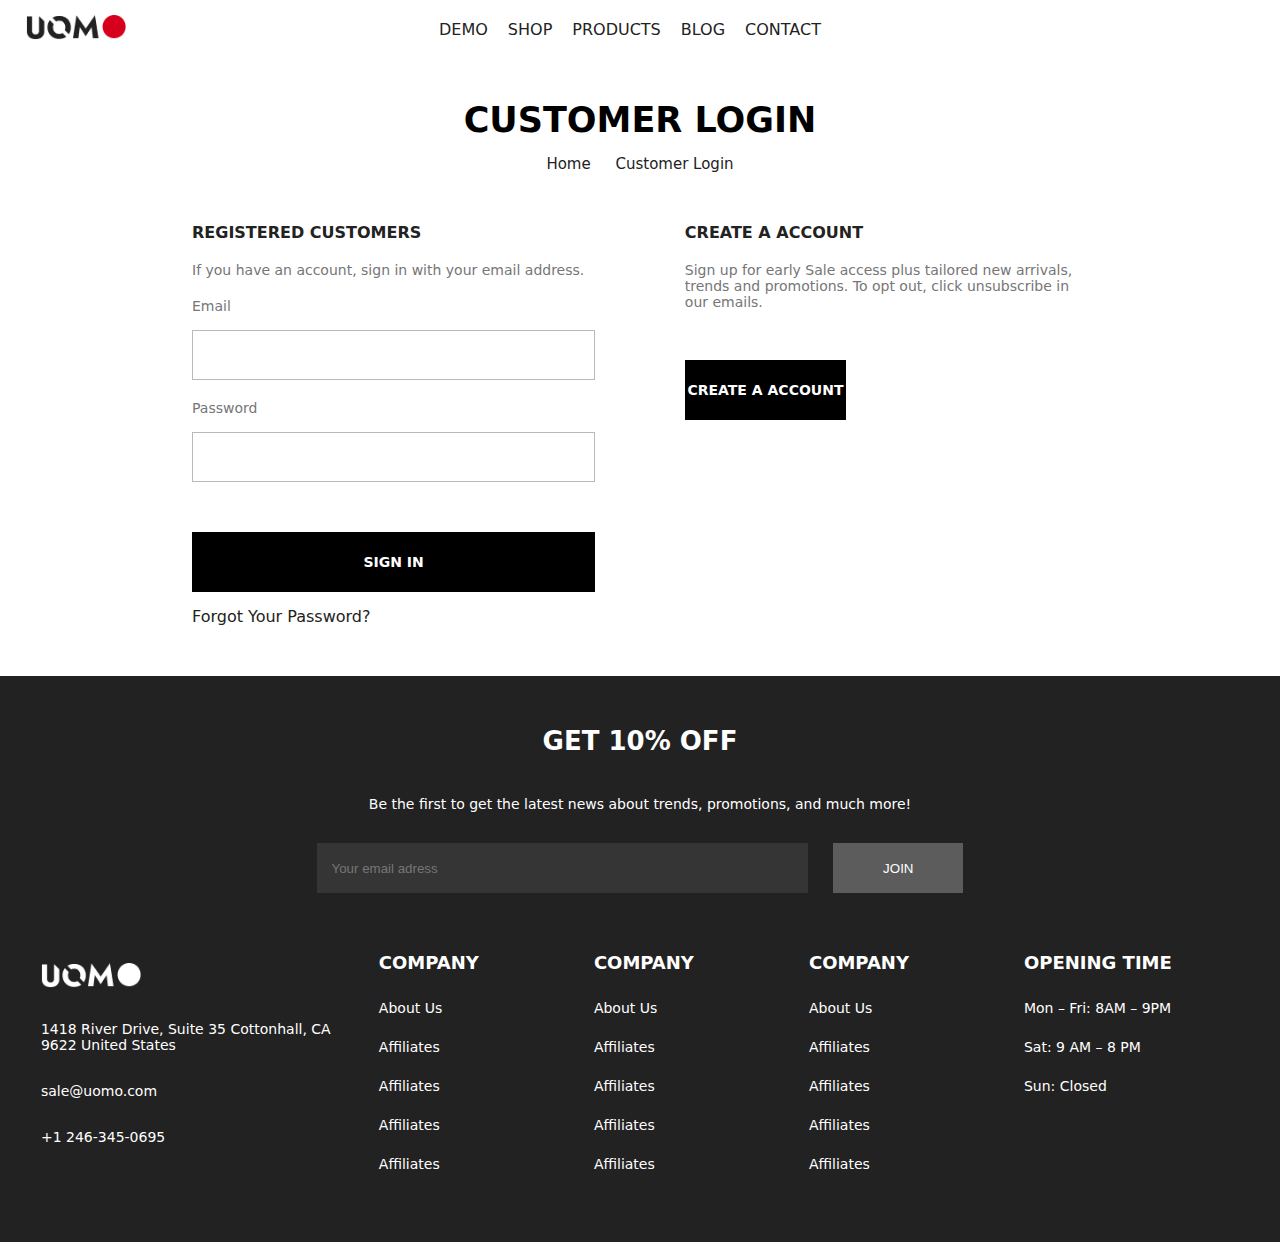
<file: login.html>
<!DOCTYPE html>
<html lang="en">
<head>
    <meta charset="UTF-8">
    <meta http-equiv="X-UA-Compatible" content="IE=edge">
    <meta name="viewport" content="width=device-width, initial-scale=1.0">
    <link rel="stylesheet" href="assets/css/main.css">
    <link rel="stylesheet" href="https://cdnjs.cloudflare.com/ajax/libs/font-awesome/6.2.1/css/all.min.css" integrity="sha512-MV7K8+y+gLIBoVD59lQIYicR65iaqukzvf/nwasF0nqhPay5w/9lJmVM2hMDcnK1OnMGCdVK+iQrJ7lzPJQd1w==" crossorigin="anonymous" referrerpolicy="no-referrer" />
    <link
      rel="stylesheet"
      href="https://cdn.jsdelivr.net/npm/swiper/swiper-bundle.min.css"
    />
    <title>Document</title>
</head>
<body>
    <header id="header">
        <div class="container">
            <div class="all-header">
                <div class="mid-header">
                    <a href="index.html"><img src="assets/media/logo.png" alt=""></a>

                </div>


                <div class="left-header">
                    <ul>
                        <li><a href="">demo</a></li>
                        <li><a href="shop.html">shop</a></li>
                        <li><a href="">products</a></li>
                        <li><a href="">blog</a></li>
                        <li><a href="contact.html">contact</a></li>
                    </ul>

                </div>

                
               
               

                



                <div class="right-header">
                    
                    <form>
                        <input class="search-input" type="search" placeholder="axtarin">
                    </form>



                    <i class="fa-solid fa-magnifying-glass  search-ico"></i>
                    <div class="ico-boxes">
                        <div class="menu-bar-ico open-ico">
                            <i class="fa-solid fa-bars"></i>
                        </div>
        
                        <div class="menu-bar-ico close-ico">
                            <i class="fa-solid fa-xmark"></i>
                        </div>
                    </div>
                    <a href="login.html"><i class="fa-solid fa-user"></i></a>
                    <a href=""><i class="fa-solid fa-heart"></i></a>
                    
                    <i class="fa-sharp fa-solid fa-basket-shopping shop-ico"></i>
                   
                </div>



               

                <div class="menu-bar">
                    <ul>
                        <li><a href="">demo</a></li>
                        <li><a href="shop.html">shop</a></li>
                        <li><a href="">products</a></li>
                        <li><a href="">blog</a></li>
                        <li><a href="contact.html">contact</a></li>
                    </ul>

                    
                      <div class="menu-bar-ico">
                        <a href="login.html"><i class="fa-solid fa-user"></i></a>
                        <a href=""><i class="fa-solid fa-heart"></i></a>
                        <i class="fa-sharp fa-solid fa-basket-shopping shop-ico-1"></i>
                        
                      </div>

                </div>
                
                



                




            </div>
        </div>
    </header>


    <section id="page-head">
        <div class="container">
            <div class="all-page-head">
                <div class="main-head">
                    <h2>customer login</h2>
                    <p><a href="index.html">Home</a><i class="fa-solid fa-chevron-right"></i> Customer Login</p>
                </div>
            </div>
        </div>
    </section>


    <section id="login-main">
        <div class="my-container-1">
            <div class="all-login-main">
                <div class="left-login-main">
                    <div class="side-head">
                        <h4>registered customers</h4>
                        <p>If you have an account, sign in with your email address.</p>
                    </div>
                    <div class="left-main">
                        <form>
                            <label for="mail">Email</label>
                            <input type="email" id="mail" required>

                            <label for="password">Password</label>
                            <input type="password" id="password" required>

                            <a href="" class="sign">sign in</a>
                        </form>

                        <a href="" class="forgot">Forgot Your Password?</a>
                    </div>
                </div>


                <div class="right-login-main">
                    <div class="side-head">
                        <h4>create a account</h4>
                        <p>Sign up for early Sale access plus tailored new arrivals, trends and promotions. To opt out, click unsubscribe in our emails.</p>
                    </div>
                    <div class="right-main">
                        <a href="" class="create"> create a account</a>
                    </div>
                </div>
            </div>
        </div>
    </section>


    



<footer id="footer">
    <div class="container">
        <div class="all-footer">
            <div class="up-footer">
                <h2>get 10% off</h2>
                <a href="">Be the first to get the latest news about trends, promotions, and much more!</a>
                <form>
                    <input type="email" placeholder="Your email adress">
                    <button>join</button>
                </form>
            </div>

            <div class="down-footer">
                <div class="left-down-footer">
                    <div class="left-footer-logo">
                      <a href="">  <img src="assets/media/logo-white.png" alt=""></a>
                    </div>
                    <p>1418 River Drive, Suite 35 Cottonhall, CA 9622 United States</p>
                    <a href="">sale@uomo.com</a>
                    <a href="">+1 246-345-0695</a>

                     <div class="ico-box">
                        <a href=""><i class="fa-brands fa-facebook-f"></i></a>
                        <a href=""><i class="fa-brands fa-twitter"></i></a>
                       <a href=""><i class="fa-brands fa-instagram"></i></a>
                        <a href=""><i class="fa-brands fa-youtube"></i></a>
                        <a href=""><i class="fa-brands fa-pinterest-p"></i></a>
                     </div>
                </div>

                <div class="right-down-footer">
                    <div class="list-box">
                        <h4>company</h4>
                        <ul>
                            <li><a href="">About Us</a></li>
                            <li><a href="">Affiliates</a></li>
                            <li><a href="">Affiliates</a></li>
                            <li><a href="">Affiliates</a></li>
                            <li><a href="">Affiliates</a></li>
                        </ul>
                    </div>


                    <div class="list-box">
                        <h4>company</h4>
                        <ul>
                            <li><a href="">About Us</a></li>
                            <li><a href="">Affiliates</a></li>
                            <li><a href="">Affiliates</a></li>
                            <li><a href="">Affiliates</a></li>
                            <li><a href="">Affiliates</a></li>
                        </ul>
                    </div>


                    <div class="list-box">
                        <h4>company</h4>
                        <ul>
                            <li><a href="">About Us</a></li>
                            <li><a href="">Affiliates</a></li>
                            <li><a href="">Affiliates</a></li>
                            <li><a href="">Affiliates</a></li>
                            <li><a href="">Affiliates</a></li>
                        </ul>
                    </div>

                    <div class="list-box">
                        <h4>opening time</h4>
                        <ul>
                            <li><a href="">Mon – Fri: 8AM – 9PM</a></li>
                            <li><a href="">Sat: 9 AM – 8 PM</a></li>
                            <li><a href="">Sun: Closed</a></li>
                           
                        </ul>
                    </div>
                </div>
            </div>
        </div>
    </div>
</footer>


 <script src="https://cdn.jsdelivr.net/npm/swiper/swiper-bundle.min.js"></script>
 <script src="assets/js/slider.js"></script>
 <script src="assets/js/main.js"></script>
</body>
</html>
</file>
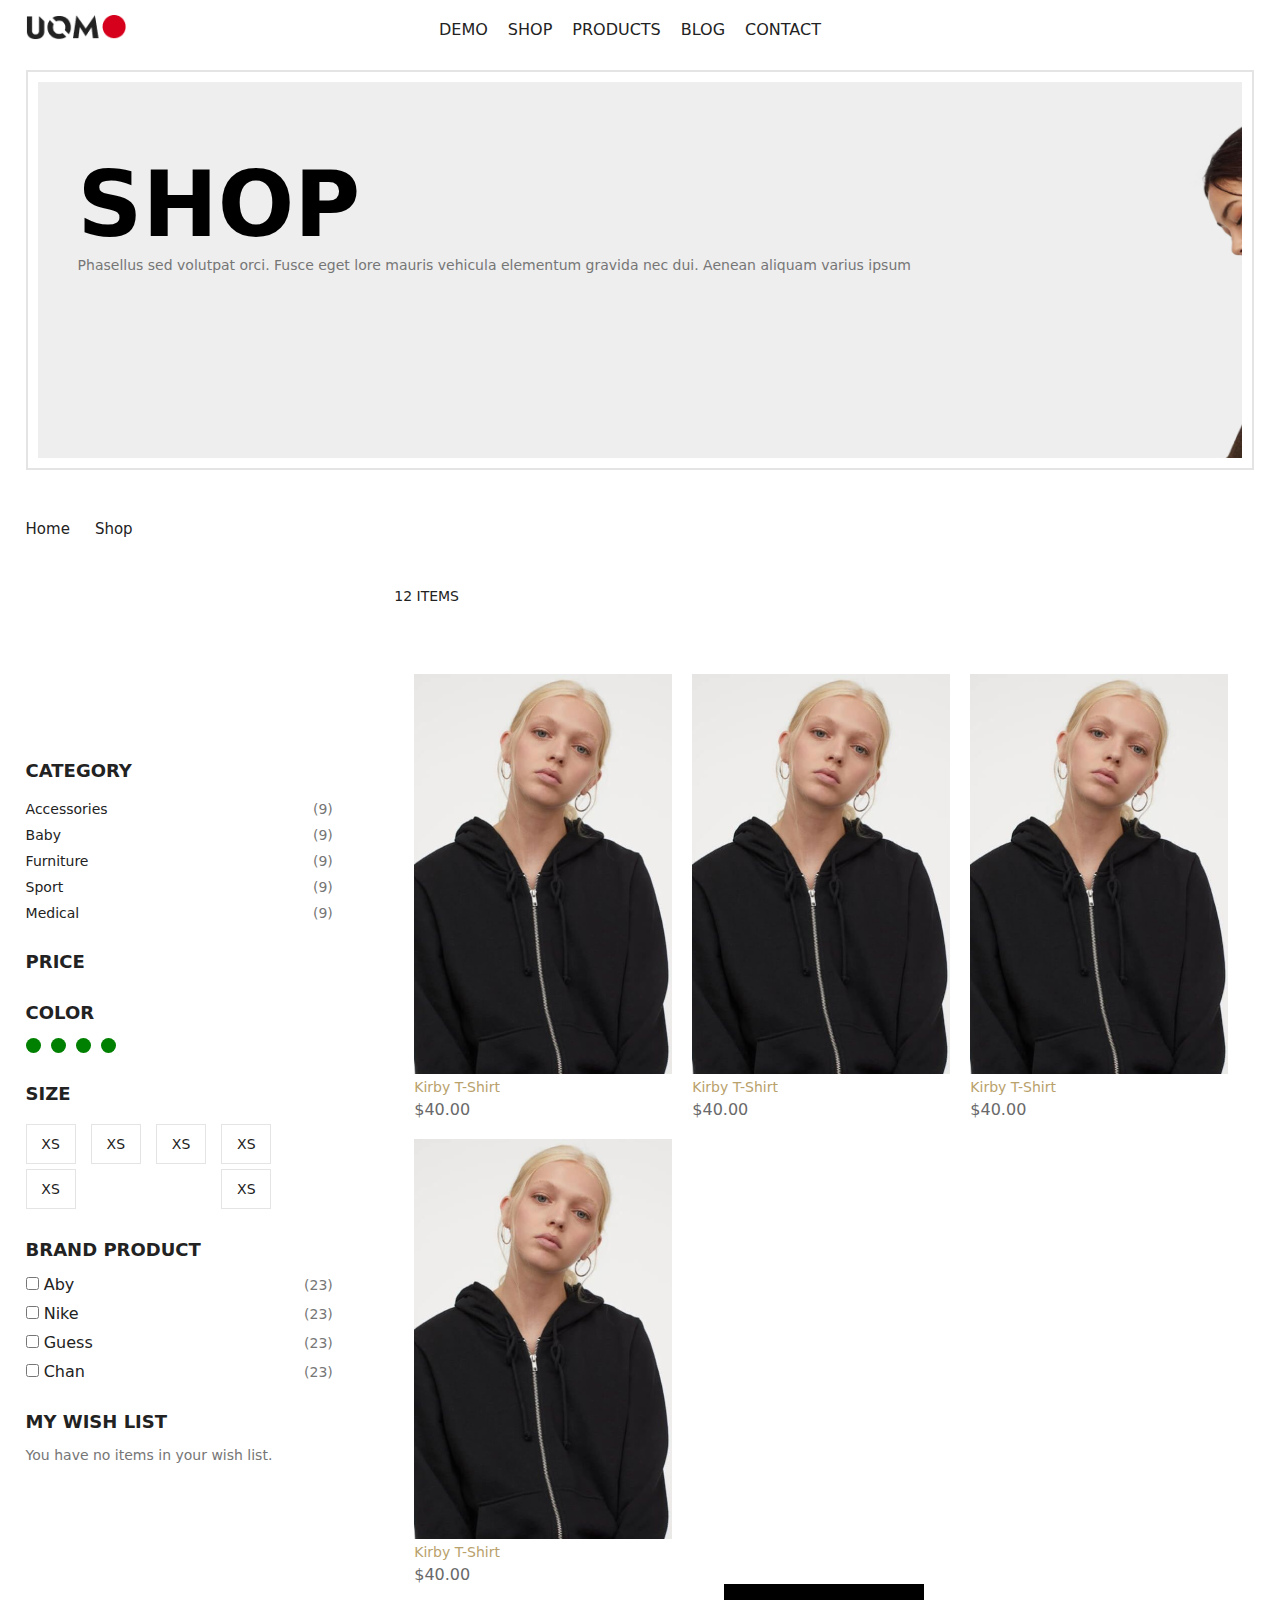
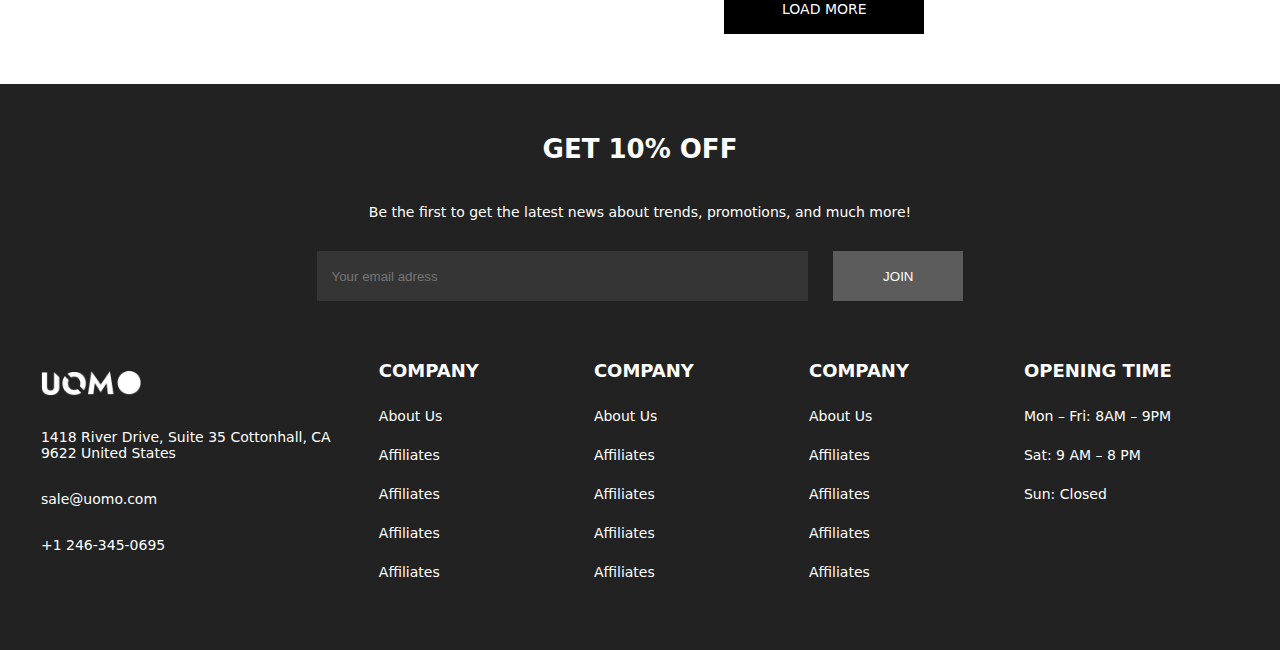
<file: shop.html>
<!DOCTYPE html>
<html lang="en">
<head>
    <meta charset="UTF-8">
    <meta http-equiv="X-UA-Compatible" content="IE=edge">
    <meta name="viewport" content="width=device-width, initial-scale=1.0">
    <link rel="stylesheet" href="assets/css/main.css">
    <link rel="stylesheet" href="https://cdnjs.cloudflare.com/ajax/libs/font-awesome/6.2.1/css/all.min.css" integrity="sha512-MV7K8+y+gLIBoVD59lQIYicR65iaqukzvf/nwasF0nqhPay5w/9lJmVM2hMDcnK1OnMGCdVK+iQrJ7lzPJQd1w==" crossorigin="anonymous" referrerpolicy="no-referrer" />
    <link
      rel="stylesheet"
      href="https://cdn.jsdelivr.net/npm/swiper/swiper-bundle.min.css"
    />
    <title>Document</title>
</head>
<body>
    <header id="header">
        <div class="container">
            <div class="all-header">
                <div class="mid-header">
                    <a href="index.html"><img src="assets/media/logo.png" alt=""></a>

                </div>


                <div class="left-header">
                    <ul>
                        <li><a href="">demo</a></li>
                        <li><a href="shop.html">shop</a></li>
                        <li><a href="">products</a></li>
                        <li><a href="blog.html">blog</a></li>
                        <li><a href="contact.html">contact</a></li>
                    </ul>

                </div>

                
               
               

                



                <div class="right-header">
                    
                    <form>
                        <input class="search-input" type="search" placeholder="axtarin">
                    </form>



                    <i class="fa-solid fa-magnifying-glass  search-ico"></i>
                    <div class="ico-boxes">
                        <div class="menu-bar-ico open-ico">
                            <i class="fa-solid fa-bars"></i>
                        </div>
        
                        <div class="menu-bar-ico close-ico">
                            <i class="fa-solid fa-xmark"></i>
                        </div>
                    </div>
                    <a href="login.html"><i class="fa-solid fa-user"></i></a>
                    <a href=""><i class="fa-solid fa-heart"></i></a>
                    
                    <i class="fa-sharp fa-solid fa-basket-shopping shop-ico"></i>
                   
                </div>



               

                <div class="menu-bar">
                    <ul>
                        <li><a href="">demo</a></li>
                        <li><a href="shop.html">shop</a></li>
                        <li><a href="">products</a></li>
                        <li><a href="blog.html">blog</a></li>
                        <li><a href="contact.html">contact</a></li>
                    </ul>

                    
                      <div class="menu-bar-ico">
                        <a href="login.html"><i class="fa-solid fa-user"></i></a>
                        <a href=""><i class="fa-solid fa-heart"></i></a>
                        <i class="fa-sharp fa-solid fa-basket-shopping shop-ico-1"></i>
                        
                      </div>

                </div>
                
                



                




            </div>
        </div>
    </header>

    <section id="first-shop">
        <div class="container">
            <div class="all-first-shop" >
              <div class="first-shop-main" style="background-image: url('./assets/media/shopback.jpg');">
                <div class="all-text">
                    <h2>Shop</h2>
                    <p>Phasellus sed volutpat orci. Fusce eget lore mauris vehicula elementum gravida nec dui. Aenean aliquam varius ipsum</p>
                </div>
              </div>
            </div>
        </div>
    </section>

    <section id="page-link">
        <div class="container">
            <div class="all-page-link">
                <p><a href="index.html">Home</a><i class="fa-solid fa-chevron-right"></i> Shop</p>
            </div>
        </div>
    </section>

    <section id="shop-main">
        <div class="container">
            <div class="all-shop-main">
                <div class="left-shop-main">
                    <div class="list-box left-box">
                        <h3>Category</h3>
                    <ul>
                        <li><a href="">Accessories</a> <span>(9)</span></li>
                        <li><a href="">Baby</a>  <span>(9)</span></li>
                        <li><a href="">Furniture</a>  <span>(9)</span></li>
                        <li><a href="">Sport</a>  <span>(9)</span></li>
                        <li><a href="">Medical</a>  <span>(9)</span></li>
                    </ul>
                    </div>

                    <div class="price-box left-box">
                        <h3>Price</h3>
                        
                    </div>

                    <div class="choose-color-box left-box">
                        <h3>Color</h3>
                        <div class="choose-box-main">
                            <a href="">
                                <div class="color-box">

                                </div>
                            </a>
                            <a href="">
                                <div class="color-box">

                                </div>
                            </a>
                            <a href="">
                                <div class="color-box">

                                </div>
                            </a>
                            <a href="">
                                <div class="color-box">

                                </div>
                            </a>
                            
                        </div>
                    </div>

                    <div class="choose-size-box left-box">
                        <h3>Size</h3>
                         <div class="choose-size-box-main">
                            <div class="size-box">
                                <p>xs</p>
                            </div>

                            <div class="size-box">
                                <p>xs</p>
                            </div>


                            <div class="size-box">
                                <p>xs</p>
                            </div>

                            <div class="size-box">
                                <p>xs</p>
                            </div>


                            <div class="size-box">
                                <p>xs</p>
                            </div>


                            <div class="size-box">
                                <p>xs</p>
                            </div>
                         </div>
                    </div>

                    <div class="brand-box left-box">
                        <h3>brand product</h3>
                        <div class="brand-box-main">
                            <form>
                                <div class="check-box">
                                    <div class="left-side">
                                        <input type="checkbox" id="aby">
                                    <label for="aby">Aby</label>
                                    </div>
                                    <div class="right-side">
                                        <span>(23)</span>
                                    </div>
                                </div>

                                <div class="check-box">
                                    <div class="left-side">
                                    <input type="checkbox" id="nike">
                                    <label for="nike">Nike</label>
                                    </div>
                                    <div class="right-side">
                                        <span>(23)</span>
                                    </div>
                                </div>


                                <div class="check-box">
                                    <div class="left-side">
                                    <input type="checkbox" id="guess">
                                    <label for="guess">Guess</label>
                                    </div>
                                    <div class="right-side">
                                        <span>(23)</span>
                                    </div>
                                </div>

                                <div class="check-box">
                                    <div class="left-side">
                                    <input type="checkbox" id="chan">
                                    <label for="chan">Chan</label>
                                    </div>
                                    <div class="right-side">
                                        <span>(23)</span>
                                    </div>
                                </div>


                            </form>
                            
                        </div>
                    </div>

                    <div class="wish-box left-box">
                        <h3>my wish list</h3>
                         <p>You have no items in your wish list.</p>
                    </div>

                </div>

                

                <div class="right-shop-main">
                    <div class="items-count">
                        <p>12 items</p>
                    </div>
                    <div class="shop-list">

                        <div class="shop-box">
                         
                            <div class="shop-up">
                              <div class="shop-img">
                                  <a href="shopdetail.html">
                                    <img src="assets/media/images212_1.jpg" alt="">
                                  </a>
  
                              </div>
  
                              
                                <div class="shop-text-bar">
                                  <a href="">add to card</a>
                                  <a href="">quick view</a>
                                </div>
                            </div>
                          
                            <div class="shop-main-text">
                              
                              <a href="shopdetail.html">Kirby T-Shirt</a>
                              <p>$40.00</p>
                            </div>
                         
                      </div>

                      <div class="shop-box">
                         
                        <div class="shop-up">
                          <div class="shop-img">
                              <a href="shopdetail.html">
                                <img src="assets/media/images212_1.jpg" alt="">
                              </a>

                          </div>

                          
                            <div class="shop-text-bar">
                              <a href="">add to card</a>
                              <a href="">quick view</a>
                            </div>
                        </div>
                      
                        <div class="shop-main-text">
                          
                          <a href="shopdetail.html">Kirby T-Shirt</a>
                          <p>$40.00</p>
                        </div>
                     
                  </div>


                  <div class="shop-box">
                         
                    <div class="shop-up">
                      <div class="shop-img">
                          <a href="shopdetail.html">
                            <img src="assets/media/images212_1.jpg" alt="">
                          </a>

                      </div>

                      
                        <div class="shop-text-bar">
                          <a href="">add to card</a>
                          <a href="">quick view</a>
                        </div>
                    </div>
                  
                    <div class="shop-main-text">
                      
                      <a href="shopdetail.html">Kirby T-Shirt</a>
                      <p>$40.00</p>
                    </div>
                 
              </div>


              <div class="shop-box">
                         
                <div class="shop-up">
                  <div class="shop-img">
                      <a href="shopdetail.html">
                        <img src="assets/media/images212_1.jpg" alt="">
                      </a>

                  </div>

                  
                    <div class="shop-text-bar">
                      <a href="">add to card</a>
                      <a href="">quick view</a>
                    </div>
                </div>
              
                <div class="shop-main-text">
                  
                  <a href="shopdetail.html">Kirby T-Shirt</a>
                  <p>$40.00</p>
                </div>
             
          </div>
                        
                      


                        



                      



                

                   

                       


                        
                    </div>

                    

                    <div class="more-btn">
                        <a href="">load more</a>
                    </div>
                </div>
            </div>
        </div>
    </section>


    <footer id="footer">
        <div class="container">
            <div class="all-footer">
                <div class="up-footer">
                    <h2>get 10% off</h2>
                    <a href="">Be the first to get the latest news about trends, promotions, and much more!</a>
                    <form>
                        <input type="email" placeholder="Your email adress">
                        <button>join</button>
                    </form>
                </div>

                <div class="down-footer">
                    <div class="left-down-footer">
                        <div class="left-footer-logo">
                          <a href="">  <img src="assets/media/logo-white.png" alt=""></a>
                        </div>
                        <p>1418 River Drive, Suite 35 Cottonhall, CA 9622 United States</p>
                        <a href="">sale@uomo.com</a>
                        <a href="">+1 246-345-0695</a>

                         <div class="ico-box">
                            <a href=""><i class="fa-brands fa-facebook-f"></i></a>
                            <a href=""><i class="fa-brands fa-twitter"></i></a>
                           <a href=""><i class="fa-brands fa-instagram"></i></a>
                            <a href=""><i class="fa-brands fa-youtube"></i></a>
                            <a href=""><i class="fa-brands fa-pinterest-p"></i></a>
                         </div>
                    </div>

                    <div class="right-down-footer">
                        <div class="list-box">
                            <h4>company</h4>
                            <ul>
                                <li><a href="">About Us</a></li>
                                <li><a href="">Affiliates</a></li>
                                <li><a href="">Affiliates</a></li>
                                <li><a href="">Affiliates</a></li>
                                <li><a href="">Affiliates</a></li>
                            </ul>
                        </div>


                        <div class="list-box">
                            <h4>company</h4>
                            <ul>
                                <li><a href="">About Us</a></li>
                                <li><a href="">Affiliates</a></li>
                                <li><a href="">Affiliates</a></li>
                                <li><a href="">Affiliates</a></li>
                                <li><a href="">Affiliates</a></li>
                            </ul>
                        </div>


                        <div class="list-box">
                            <h4>company</h4>
                            <ul>
                                <li><a href="">About Us</a></li>
                                <li><a href="">Affiliates</a></li>
                                <li><a href="">Affiliates</a></li>
                                <li><a href="">Affiliates</a></li>
                                <li><a href="">Affiliates</a></li>
                            </ul>
                        </div>

                        <div class="list-box">
                            <h4>opening time</h4>
                            <ul>
                                <li><a href="">Mon – Fri: 8AM – 9PM</a></li>
                                <li><a href="">Sat: 9 AM – 8 PM</a></li>
                                <li><a href="">Sun: Closed</a></li>
                               
                            </ul>
                        </div>
                    </div>
                </div>
            </div>
        </div>
    </footer>


     <script src="https://cdn.jsdelivr.net/npm/swiper/swiper-bundle.min.js"></script>
     <script src="assets/js/slider.js"></script>
     <script src="assets/js/main.js"></script>
</body>
</html>
</file>
<file: assets/css/main.css>
@charset "UTF-8";
* {
  margin: 0%;
  padding: 0%;
  box-sizing: border-box;
}

body {
  font-family: system-ui, -apple-system, BlinkMacSystemFont, "Segoe UI", Roboto, Oxygen, Ubuntu, Cantarell, "Open Sans", "Helvetica Neue", sans-serif;
}
body.active {
  overflow: hidden;
}

a {
  text-decoration: none;
}

.container {
  max-width: 1440px;
  width: 96%;
  margin: auto;
}

.section-head {
  text-align: center;
}
.section-head h2 {
  color: #222222;
  font-size: 35px;
  text-transform: uppercase;
}

#page-link .all-page-link p {
  display: flex;
  align-items: center;
  font-size: 15px;
  color: #222222;
}
#page-link .all-page-link p a {
  font-size: 15px;
  color: #222222;
}
#page-link .all-page-link p i {
  font-size: 8px;
  margin-left: 15px;
  margin-right: 10px;
}
#page-link .all-page-link a {
  font-size: 15px;
  color: #222222;
}
#page-link .all-page-link i {
  font-size: 8px;
  margin-left: 15px;
  margin-right: 10px;
}
#page-link .all-page-link span {
  font-size: 15px;
  color: #222222;
}
#page-link .all-page-link h2 {
  font-size: 35px;
  font-weight: 700;
  text-transform: uppercase;
}

.page-link-1 {
  display: flex;
  align-items: center;
  flex-wrap: wrap;
}

#header {
  background-color: #fff;
  padding-top: 15px;
  padding-bottom: 15px;
  position: fixed;
  z-index: 11;
  width: 100vw;
}
#header .all-header {
  display: flex;
  align-items: center;
  justify-content: space-between;
}
#header .all-header .left-header ul {
  display: flex;
  list-style: none;
}
#header .all-header .left-header ul li {
  margin-left: 20px;
  text-transform: uppercase;
}
#header .all-header .left-header ul li a {
  color: #222222;
}
#header .all-header .left-header ul li:first-child {
  margin-left: 0%;
}
#header .all-header .mid-header {
  width: 100px;
}
#header .all-header .mid-header a {
  width: 100px;
}
#header .all-header .mid-header a img {
  width: 100%;
  height: 100%;
  -o-object-fit: cover;
     object-fit: cover;
}
#header .all-header .right-header {
  display: flex;
  align-items: center;
}
#header .all-header .right-header a {
  color: #222222;
  display: inline-block;
  margin-left: 20px;
}
#header .all-header .right-header a i {
  font-size: 20px;
}
#header .all-header .right-header i {
  color: #222222;
  display: inline-block;
  margin-left: 20px;
  font-size: 20px;
  cursor: pointer;
}
#header .all-header .right-header form input {
  outline: none;
  height: 25px;
  padding: 10px;
  display: none;
  border-radius: 8px;
}
#header .all-header .right-header form input.active {
  display: inline-block;
}
#header .all-header .right-header .ico-boxes {
  position: relative;
  display: none;
}
#header .all-header .right-header .ico-boxes .open-ico {
  display: none;
}
#header .all-header .right-header .ico-boxes .open-ico.active {
  display: none;
}
#header .all-header .right-header .ico-boxes .close-ico {
  display: none;
}
#header .all-header .right-header .ico-boxes .close-ico.active {
  display: inline-block;
}
#header .all-header .menu-bar {
  position: absolute;
  top: 100%;
  right: 0%;
  display: none;
  height: auto;
  padding: 10px 10px;
  width: 150px;
  background-color: #fff;
}
#header .all-header .menu-bar ul {
  list-style: none;
}
#header .all-header .menu-bar ul li {
  margin-top: 20px;
}
#header .all-header .menu-bar ul li a {
  text-transform: uppercase;
  color: #222222;
}
#header .all-header .menu-bar ul li:first-child {
  margin-top: 0%;
}
#header .all-header .menu-bar .menu-bar-ico {
  display: flex;
  justify-content: space-between;
  margin-top: 50px;
}
#header .all-header .menu-bar .menu-bar-ico a {
  color: #222222;
  display: inline-block;
}
#header .all-header .menu-bar .menu-bar-ico a i {
  font-size: 20px;
}
#header .all-header .menu-bar.active {
  display: inline-block;
}

.card {
  position: fixed;
  left: 67%;
  top: 0%;
  height: 100vh;
  width: 500px;
  background-color: #fff;
  display: none;
  z-index: 15;
}
.card .card-head {
  display: flex;
  justify-content: space-between;
  text-transform: uppercase;
  align-items: center;
  height: 50px;
  padding: 35px;
  background-color: #faf9f8;
}
.card .card-head h2 {
  font-size: 16px;
  color: #222222;
}
.card .card-head i {
  font-size: 22px;
  cursor: pointer;
}
.card .card-main {
  text-align: center;
}
.card .card-main img {
  width: 200px;
  height: 300px;
}
.card .card-main p {
  width: 70%;
  margin: auto;
  color: #767676;
  margin-top: 20px;
}
.card .card-main a {
  background-color: #000;
  color: #fff;
  width: 200px;
  height: 50px;
  margin: auto;
  margin-top: 30px;
  transition: 0.5s ease;
  display: flex;
  justify-content: center;
  align-items: center;
}
.card.active {
  display: inline-block;
}

#first-slider {
  position: absolute;
  top: 0%;
  left: 0%;
  height: 100vh;
  width: 100%;
}
#first-slider .swiper {
  width: 100%;
  height: 100%;
}
#first-slider .swiper .swiper-slide {
  position: relative;
  /* Center slide text vertically */
  display: flex;
  justify-content: center;
  align-items: center;
}
#first-slider .swiper .swiper-slide img {
  display: block;
  width: 100%;
  height: 100%;
  -o-object-fit: cover;
     object-fit: cover;
}
#first-slider .swiper .swiper-slide .slider-text {
  position: absolute;
  left: 5%;
  top: 40%;
  color: #222222;
  text-transform: uppercase;
}
#first-slider .swiper .swiper-slide .slider-text h6 {
  font-size: 14px;
  position: relative;
  margin-left: 50px;
}
#first-slider .swiper .swiper-slide .slider-text h6::before {
  content: "";
  position: absolute;
  width: 40px;
  height: 1px;
  background-color: #222222;
  right: 100%;
  top: 50%;
  margin-right: 10px;
}
#first-slider .swiper .swiper-slide .slider-text h1 {
  font-size: 70px;
  margin-top: 10px;
}
#first-slider .swiper .swiper-slide .slider-text p {
  font-size: 16px;
  margin-top: 10px;
}
#first-slider .swiper .swiper-slide .slider-text a {
  color: #222222;
  background-color: #fff;
  transition: 0.5s ease;
  font-size: 14px;
  display: flex;
  justify-content: center;
  align-items: center;
  width: 150px;
  height: 50px;
  margin-top: 20px;
}
#first-slider .swiper .swiper-slide .slider-text a:hover {
  background-color: #222222;
  color: #fff;
}

#shop-now {
  padding-top: 800px;
}
#shop-now .all-shop-now {
  display: flex;
  justify-content: space-between;
  align-items: center;
  flex-wrap: wrap;
}
#shop-now .all-shop-now .shop-now-box {
  width: 30%;
  height: 400px;
  position: relative;
  overflow: hidden;
}
#shop-now .all-shop-now .shop-now-box img {
  width: 100%;
  height: 100%;
  -o-object-fit: cover;
     object-fit: cover;
  transition: 0.5s ease;
}
#shop-now .all-shop-now .shop-now-box .box-text {
  position: absolute;
  top: 50%;
  left: 30%;
  text-transform: uppercase;
  text-align: center;
}
#shop-now .all-shop-now .shop-now-box .box-text p {
  font-size: 26px;
  color: #222222;
  font-weight: 600;
}
#shop-now .all-shop-now .shop-now-box .box-text a {
  font-size: 14px;
  position: relative;
  font-weight: 600;
  color: #222222;
  display: inline-block;
  margin-top: 20px;
}
#shop-now .all-shop-now .shop-now-box .box-text a::before {
  position: absolute;
  content: "";
  top: 100%;
  left: 0%;
  width: 50%;
  height: 1px;
  background-color: #222222;
  transition: 0.5s ease;
  margin-top: 5px;
}
#shop-now .all-shop-now .shop-now-box .box-text a:hover::before {
  width: 100%;
}
#shop-now .all-shop-now .shop-now-box:hover img {
  transform: scale(1.1);
}
#shop-now .all-shop-now .shop-second-box {
  width: 30%;
  height: 400px;
  background-color: #b9a16b;
  text-align: center;
  color: #fff;
  display: flex;
  justify-content: center;
  align-items: center;
}
#shop-now .all-shop-now .shop-second-box .shop-text {
  width: 70%;
  margin: auto;
}
#shop-now .all-shop-now .shop-second-box .shop-text p {
  font-size: 14px;
}
#shop-now .all-shop-now .shop-second-box .shop-text h2 {
  font-size: 26px;
  text-transform: uppercase;
}
#shop-now .all-shop-now .shop-second-box .shop-text a {
  text-transform: uppercase;
  font-size: 14px;
  position: relative;
  font-weight: 600;
  color: #fff;
  display: inline-block;
  margin-top: 20px;
}
#shop-now .all-shop-now .shop-second-box .shop-text a::before {
  position: absolute;
  content: "";
  top: 100%;
  left: 0%;
  width: 50%;
  height: 1px;
  background-color: #fff;
  transition: 0.5s ease;
  margin-top: 5px;
}
#shop-now .all-shop-now .shop-second-box .shop-text a:hover::before {
  width: 100%;
}

#best-selling {
  padding-top: 100px;
}
#best-selling .all-best-selling .best-selling-menu {
  padding-bottom: 50px;
  margin-top: 30px;
}
#best-selling .all-best-selling .best-selling-menu ul {
  display: flex;
  justify-content: center;
  list-style: none;
}
#best-selling .all-best-selling .best-selling-menu ul li {
  text-transform: uppercase;
  font-size: 16px;
  color: #222222;
  margin-left: 20px;
  margin-right: 20px;
  position: relative;
  cursor: pointer;
  font-weight: 600;
}
#best-selling .all-best-selling .best-selling-menu ul li::before {
  content: "";
  position: absolute;
  top: 100%;
  left: 0%;
  background-color: #222222;
  width: 0%;
  height: 1px;
  transition: 0.5s ease;
  margin-top: 5px;
}
#best-selling .all-best-selling .best-selling-menu ul li:hover::before {
  width: 50%;
}
#best-selling .all-best-selling .best-selling-menu ul .active {
  position: relative;
}
#best-selling .all-best-selling .best-selling-menu ul .active::before {
  content: "";
  position: absolute;
  top: 100%;
  left: 0%;
  background-color: #222222;
  width: 50%;
  height: 1px;
  transition: 0.5s ease;
  margin-top: 5px;
}
#best-selling .all-best-selling .best-selling-menu ul .active:hover::before {
  width: 100%;
}
#best-selling .all-best-selling .best-selling-main {
  margin-top: 50px;
  display: flex;
  align-items: center;
}
#best-selling .all-best-selling .best-selling-main .swiper {
  width: 96%;
  margin: auto;
}
#best-selling .all-best-selling .best-selling-main .swiper .swiper-slide {
  font-size: 18px;
  /* Center slide text vertically */
}
#best-selling .all-best-selling .best-selling-main .swiper .swiper-slide .slider-up {
  position: relative;
  height: 450px;
  overflow: hidden;
}
#best-selling .all-best-selling .best-selling-main .swiper .swiper-slide .slider-up .slider-img {
  width: 100%;
  height: 100%;
}
#best-selling .all-best-selling .best-selling-main .swiper .swiper-slide .slider-up .slider-img img {
  width: 100%;
  height: 100%;
  -o-object-fit: cover;
     object-fit: cover;
}
#best-selling .all-best-selling .best-selling-main .swiper .swiper-slide .slider-up .second-img {
  position: absolute;
  left: 0%;
  top: 0%;
  opacity: 0;
  visibility: hidden;
  transition: 0.5s ease;
}
#best-selling .all-best-selling .best-selling-main .swiper .swiper-slide .slider-up .first-img {
  transition: 0.5s ease;
}
#best-selling .all-best-selling .best-selling-main .swiper .swiper-slide .slider-up .slider-text-bar {
  position: absolute;
  bottom: 0;
  left: 0%;
  width: 100%;
  z-index: 11;
  background-color: #222222;
  opacity: 0;
  visibility: hidden;
  transform: translateY(10px);
  transition: 0.5s ease;
  display: flex;
  justify-content: space-around;
  align-items: center;
  height: 50px;
}
#best-selling .all-best-selling .best-selling-main .swiper .swiper-slide .slider-up .slider-text-bar a {
  color: #fff;
  font-size: 16px;
  display: flex;
  justify-content: center;
  align-items: center;
  text-transform: uppercase;
  background-color: #000;
  transition: 0.5 ease;
  height: 50px;
  width: 50%;
}
#best-selling .all-best-selling .best-selling-main .swiper .swiper-slide .slider-up .slider-text-bar a:hover {
  background-color: #222222;
}
#best-selling .all-best-selling .best-selling-main .swiper .swiper-slide .slider-main-text a {
  display: block;
  color: #222222;
  font-size: 16px;
  margin-top: 5px;
  transition: 0.5s ease;
}
#best-selling .all-best-selling .best-selling-main .swiper .swiper-slide .slider-main-text a:hover {
  color: orangered;
}
#best-selling .all-best-selling .best-selling-main .swiper .swiper-slide .slider-main-text a:first-child {
  color: #B9A16B;
  font-size: 14px;
}
#best-selling .all-best-selling .best-selling-main .swiper .swiper-slide .slider-main-text a:first-child:hover {
  color: #000;
}
#best-selling .all-best-selling .best-selling-main .swiper .swiper-slide .slider-main-text p {
  color: #696969;
  font-size: 16px;
  margin-top: 5px;
}
#best-selling .all-best-selling .best-selling-main .swiper .swiper-slide:hover .slider-up .first-img {
  opacity: 0;
  visibility: visible;
}
#best-selling .all-best-selling .best-selling-main .swiper .swiper-slide:hover .slider-up .second-img {
  opacity: 1;
  visibility: visible;
}
#best-selling .all-best-selling .best-selling-main .swiper .swiper-slide:hover .slider-up .slider-text-bar {
  opacity: 1;
  visibility: visible;
  transform: translateY(0);
}

#by-category {
  padding-top: 100px;
  padding-bottom: 70px;
}
#by-category .all-category .category-main {
  display: flex;
  flex-wrap: wrap;
  align-items: center;
  margin-top: 50px;
}
#by-category .all-category .category-main .category-box {
  width: 19%;
  margin: auto;
  cursor: pointer;
  overflow: hidden;
}
#by-category .all-category .category-main .category-box .category-img {
  height: 300px;
  overflow: hidden;
}
#by-category .all-category .category-main .category-box .category-img img {
  width: 100%;
  height: 100%;
  -o-object-fit: cover;
     object-fit: cover;
  transition: 0.5s ease;
}
#by-category .all-category .category-main .category-box .category-text {
  text-align: center;
  margin-top: 15px;
}
#by-category .all-category .category-main .category-box .category-text a {
  color: #222222;
  transition: 0.5s ease;
  font-size: 16px;
  font-weight: 600;
  text-transform: uppercase;
}
#by-category .all-category .category-main .category-box .category-text a:hover {
  color: orangered;
}
#by-category .all-category .category-main .category-box .category-text p {
  opacity: 0;
  visibility: hidden;
  transition: 0.5s ease;
  transform: translateY(10px);
}
#by-category .all-category .category-main .category-box:hover .category-img img {
  transform: scale(1.1);
}
#by-category .all-category .category-main .category-box:hover .category-text p {
  transform: translateY(0);
  opacity: 1;
  visibility: visible;
}

#new {
  background-repeat: no-repeat;
  background-size: cover;
  height: 650px;
  text-align: center;
  display: flex;
  align-items: center;
  justify-content: center;
}
#new h2 {
  color: #fff;
  font-size: 60px;
  text-transform: uppercase;
}
#new p {
  font-size: 14px;
  color: #fff;
  margin-top: 50px;
  margin-bottom: 50px;
}
#new a {
  font-size: 14px;
  text-transform: uppercase;
  width: 200px;
  height: 50px;
  display: flex;
  text-align: center;
  margin: auto;
  justify-content: center;
  align-items: center;
  color: #222222;
  background-color: #fff;
  transition: 0.5s ease;
}
#new a:hover {
  background-color: #222222;
  color: #fff;
}

#latest-news {
  padding-top: 100px;
}
#latest-news .all-latest .latest-main {
  margin-top: 50px;
}
#latest-news .all-latest .latest-main .swiper {
  width: 100%;
}
#latest-news .all-latest .latest-main .swiper .swiper-slide {
  /* Center slide text vertically */
}
#latest-news .all-latest .latest-main .swiper .swiper-slide .slider-img {
  height: 300px;
  overflow: hidden;
}
#latest-news .all-latest .latest-main .swiper .swiper-slide .slider-img img {
  width: 100%;
  height: 100%;
  -o-object-fit: cover;
     object-fit: cover;
  display: block;
  transition: 0.5s ease;
}
#latest-news .all-latest .latest-main .swiper .swiper-slide .slider-text {
  margin-top: 20px;
}
#latest-news .all-latest .latest-main .swiper .swiper-slide .slider-text .slider-down {
  margin-top: 20px;
}
#latest-news .all-latest .latest-main .swiper .swiper-slide .slider-text .slider-down p {
  font-size: 18px;
  color: #222222;
}
#latest-news .all-latest .latest-main .swiper .swiper-slide .slider-text .slider-up {
  display: flex;
  align-items: center;
  text-align: center;
}
#latest-news .all-latest .latest-main .swiper .swiper-slide .slider-text .slider-up .slider-up-box {
  display: flex;
  align-items: center;
  margin-left: 40px;
}
#latest-news .all-latest .latest-main .swiper .swiper-slide .slider-text .slider-up .slider-up-box i {
  color: #767676;
  margin-right: 7px;
}
#latest-news .all-latest .latest-main .swiper .swiper-slide .slider-text .slider-up .slider-up-box a {
  color: #767676;
  font-size: 16px;
}
#latest-news .all-latest .latest-main .swiper .swiper-slide .slider-text .slider-up .slider-up-box p {
  color: #767676;
}
#latest-news .all-latest .latest-main .swiper .swiper-slide .slider-text .slider-up .first-box {
  margin-left: 0;
}
#latest-news .all-latest .latest-main .swiper .swiper-slide:hover .slider-img img {
  transform: scale(1.1);
}

#brends {
  padding-top: 100px;
  padding-bottom: 50px;
}
#brends .all-brends {
  display: flex;
  align-items: center;
  justify-content: space-between;
}
#brends .all-brends .brend-img {
  width: 13%;
  height: 30px;
}
#brends .all-brends .brend-img img {
  width: 100%;
  height: 100%;
  -o-object-fit: cover;
     object-fit: cover;
}

#first-shop {
  width: 100%;
  padding-top: 70px;
  padding-bottom: 50px;
}
#first-shop .all-first-shop {
  height: 400px;
  width: 100%;
  padding: 10px;
  border: 2px solid #e4e4e4;
}
#first-shop .all-first-shop .first-shop-main {
  width: 100%;
  height: 100%;
  margin: auto;
  background-repeat: no-repeat;
  background-size: cover;
}
#first-shop .all-first-shop .first-shop-main .all-text {
  margin-left: 40px;
  padding-top: 70px;
}
#first-shop .all-first-shop .first-shop-main .all-text h2 {
  font-size: 90px;
  text-transform: uppercase;
}
#first-shop .all-first-shop .first-shop-main .all-text p {
  font-size: 14px;
  color: #767676;
}

#shop-main {
  padding-top: 50px;
  padding-bottom: 50px;
}
#shop-main .all-shop-main {
  display: flex;
  justify-content: space-between;
  align-items: center;
  flex-wrap: wrap;
}
#shop-main .all-shop-main .left-shop-main {
  width: 25%;
}
#shop-main .all-shop-main .left-shop-main .left-box {
  margin-top: 30px;
}
#shop-main .all-shop-main .left-shop-main .left-box h3 {
  font-size: 18px;
  color: #222222;
  text-transform: uppercase;
}
#shop-main .all-shop-main .left-shop-main .left-box:first-child {
  margin-top: 0%;
}
#shop-main .all-shop-main .left-shop-main .list-box ul {
  list-style: none;
  margin-top: 20px;
}
#shop-main .all-shop-main .left-shop-main .list-box ul li {
  margin-top: 10px;
  display: flex;
  justify-content: space-between;
  align-items: center;
}
#shop-main .all-shop-main .left-shop-main .list-box ul li a {
  font-size: 14px;
  color: #222222;
}
#shop-main .all-shop-main .left-shop-main .list-box ul li span {
  color: #767676;
  font-size: 14px;
}
#shop-main .all-shop-main .left-shop-main .choose-color-box .choose-box-main {
  display: flex;
  margin-top: 15px;
  align-items: center;
}
#shop-main .all-shop-main .left-shop-main .choose-color-box .choose-box-main a {
  display: inline-block;
  margin-left: 10px;
}
#shop-main .all-shop-main .left-shop-main .choose-color-box .choose-box-main a .color-box {
  background-color: green;
  border-radius: 50%;
  width: 15px;
  height: 15px;
}
#shop-main .all-shop-main .left-shop-main .choose-color-box .choose-box-main a:first-child {
  margin-left: 0%;
}
#shop-main .all-shop-main .left-shop-main .choose-size-box .choose-size-box-main {
  width: 80%;
  margin-top: 15px;
  display: flex;
  justify-content: space-between;
  align-items: center;
  flex-wrap: wrap;
}
#shop-main .all-shop-main .left-shop-main .choose-size-box .choose-size-box-main .size-box {
  width: 50px;
  margin-top: 5px;
  height: 40px;
  display: flex;
  justify-content: center;
  align-items: center;
  cursor: pointer;
  border: 1px solid #e4e4e4;
}
#shop-main .all-shop-main .left-shop-main .choose-size-box .choose-size-box-main .size-box p {
  font-size: 14px;
  color: #222222;
  text-transform: uppercase;
}
#shop-main .all-shop-main .left-shop-main .choose-size-box .choose-size-box-main .size-box.active {
  background-color: black;
}
#shop-main .all-shop-main .left-shop-main .choose-size-box .choose-size-box-main .size-box.active p {
  color: #fff;
}
#shop-main .all-shop-main .left-shop-main .choose-size-box .choose-size-box-main .size-box:hover {
  border: 1px solid black;
}
#shop-main .all-shop-main .left-shop-main .brand-box .brand-box-main {
  margin-top: 15px;
}
#shop-main .all-shop-main .left-shop-main .brand-box .brand-box-main .check-box {
  margin-top: 10px;
  cursor: pointer;
  color: #222222;
  transition: 0.5s ease;
  display: flex;
  justify-content: space-between;
  align-items: center;
}
#shop-main .all-shop-main .left-shop-main .brand-box .brand-box-main .check-box:hover {
  color: orangered;
}
#shop-main .all-shop-main .left-shop-main .brand-box .brand-box-main .check-box label, #shop-main .all-shop-main .left-shop-main .brand-box .brand-box-main .check-box input {
  cursor: pointer;
}
#shop-main .all-shop-main .left-shop-main .brand-box .brand-box-main .check-box span {
  color: #767676;
  font-size: 14px;
}
#shop-main .all-shop-main .left-shop-main .wish-box p {
  color: #767676;
  font-size: 14px;
  margin-top: 15px;
}
#shop-main .all-shop-main .right-shop-main {
  width: 70%;
}
#shop-main .all-shop-main .right-shop-main .items-count p {
  text-transform: uppercase;
  font-size: 14px;
  color: #222222;
}
#shop-main .all-shop-main .right-shop-main .shop-list {
  margin-top: 50px;
  display: flex;
  align-items: center;
  width: 100%;
  flex-wrap: wrap;
}
#shop-main .all-shop-main .right-shop-main .shop-list .shop-box {
  width: 30%;
  cursor: pointer;
  margin-left: 20px;
  margin-top: 20px;
}
#shop-main .all-shop-main .right-shop-main .shop-list .shop-box .shop-up {
  position: relative;
  overflow: hidden;
  width: 100%;
  height: 400px;
}
#shop-main .all-shop-main .right-shop-main .shop-list .shop-box .shop-up .shop-img {
  width: 100%;
  height: 100%;
  overflow: hidden;
}
#shop-main .all-shop-main .right-shop-main .shop-list .shop-box .shop-up .shop-img a {
  width: 100%;
  height: 100%;
  overflow: hidden;
}
#shop-main .all-shop-main .right-shop-main .shop-list .shop-box .shop-up .shop-img a img {
  width: 100%;
  height: 100%;
  -o-object-fit: cover;
     object-fit: cover;
  transition: 0.5s ease;
}
#shop-main .all-shop-main .right-shop-main .shop-list .shop-box .shop-up .shop-text-bar {
  position: absolute;
  bottom: 0;
  left: 0%;
  width: 100%;
  z-index: 11;
  background-color: #222222;
  opacity: 0;
  visibility: hidden;
  transform: translateY(10px);
  transition: 0.5s ease;
  display: flex;
  justify-content: space-around;
  align-items: center;
  height: 50px;
}
#shop-main .all-shop-main .right-shop-main .shop-list .shop-box .shop-up .shop-text-bar a {
  color: #fff;
  font-size: 16px;
  display: flex;
  justify-content: center;
  align-items: center;
  text-transform: uppercase;
  background-color: #000;
  transition: 0.5 ease;
  height: 50px;
  width: 50%;
}
#shop-main .all-shop-main .right-shop-main .shop-list .shop-box .shop-up .shop-text-bar a:hover {
  background-color: #222222;
}
#shop-main .all-shop-main .right-shop-main .shop-list .shop-box .shop-main-text {
  width: 100%;
}
#shop-main .all-shop-main .right-shop-main .shop-list .shop-box .shop-main-text a {
  display: block;
  color: #222222;
  font-size: 16px;
  margin-top: 5px;
  transition: 0.5s ease;
}
#shop-main .all-shop-main .right-shop-main .shop-list .shop-box .shop-main-text a:hover {
  color: orangered;
}
#shop-main .all-shop-main .right-shop-main .shop-list .shop-box .shop-main-text a:first-child {
  color: #B9A16B;
  font-size: 14px;
}
#shop-main .all-shop-main .right-shop-main .shop-list .shop-box .shop-main-text a:first-child:hover {
  color: #000;
}
#shop-main .all-shop-main .right-shop-main .shop-list .shop-box .shop-main-text p {
  color: #696969;
  font-size: 16px;
  margin-top: 5px;
}
#shop-main .all-shop-main .right-shop-main .shop-list .shop-box:hover .shop-up .shop-img img {
  transform: scale(1.1);
}
#shop-main .all-shop-main .right-shop-main .shop-list .shop-box:hover .shop-up .shop-text-bar {
  opacity: 1;
  visibility: visible;
  transform: translateY(0);
}
#shop-main .all-shop-main .right-shop-main .more-btn {
  display: flex;
  justify-content: center;
  align-items: center;
}
#shop-main .all-shop-main .right-shop-main .more-btn a {
  display: flex;
  justify-content: center;
  align-items: center;
  width: 200px;
  height: 50px;
  background-color: #000;
  text-transform: uppercase;
  color: #fff;
  font-size: 14px;
  font-weight: 500;
}

.page-link {
  padding-top: 100px;
  padding-bottom: 40px;
}

#map iframe {
  width: 100%;
}

#main-contact {
  padding-bottom: 50px;
}
#main-contact .my-container {
  width: 50%;
  margin: auto;
}
#main-contact .my-container .all-main-contact .up-contact .street-box {
  display: flex;
  justify-content: space-between;
  align-items: center;
  margin-top: 50px;
}
#main-contact .my-container .all-main-contact .up-contact .street-box .left-box h3 {
  font-size: 26px;
}
#main-contact .my-container .all-main-contact .up-contact .street-box .right-box ul {
  list-style: none;
}
#main-contact .my-container .all-main-contact .up-contact .street-box .right-box ul li {
  margin-top: 10px;
}
#main-contact .my-container .all-main-contact .up-contact .street-box .right-box ul li a {
  color: #222222;
}
#main-contact .my-container .all-main-contact .up-contact .street-box .right-box ul li:last-child a {
  font-weight: 700;
}
#main-contact .my-container .all-main-contact .down-contact {
  margin-top: 70px;
}
#main-contact .my-container .all-main-contact .down-contact .down-head h3 {
  font-size: 26px;
}
#main-contact .my-container .all-main-contact .down-contact .down-main input {
  width: 100%;
  padding: 10px;
  height: 50px;
  border: 1px solid #767676;
  opacity: 0.5;
  margin-top: 20px;
  border-radius: 5px;
}
#main-contact .my-container .all-main-contact .down-contact .down-main textarea {
  width: 100%;
  padding: 10px;
  height: 200px;
  border: 1px solid #767676;
  opacity: 0.5;
  margin-top: 20px;
  border-radius: 5px;
}
#main-contact .my-container .all-main-contact .down-contact .down-main a {
  display: flex;
  justify-content: center;
  align-items: center;
  width: 200px;
  height: 50px;
  background-color: #000;
  text-transform: uppercase;
  color: #fff;
  font-size: 14px;
  font-weight: 500;
  margin-top: 30px;
}

#page-head {
  padding-top: 100px;
}
#page-head .all-page-head {
  display: flex;
  justify-content: center;
  align-items: center;
}
#page-head .all-page-head .main-head h2 {
  font-size: 35px;
  font-weight: 700;
  text-transform: uppercase;
}
#page-head .all-page-head .main-head p {
  text-align: center;
  font-size: 15px;
  color: #222222;
  padding: 0%;
  margin: 0%;
  margin-top: 15px;
}
#page-head .all-page-head .main-head p i {
  font-size: 10px;
  margin-left: 10px;
  margin-right: 10px;
}
#page-head .all-page-head .main-head p a {
  font-size: 15px;
  color: #222222;
  padding: 0%;
  margin: 0%;
}

#login-main {
  padding-top: 50px;
}
#login-main .my-container-1 {
  width: 70%;
  margin: auto;
}
#login-main .my-container-1 .all-login-main {
  padding-bottom: 50px;
  display: flex;
  justify-content: space-between;
  flex-wrap: wrap;
}
#login-main .my-container-1 .all-login-main .side-head h4 {
  font-size: 16px;
  color: #222222;
  font-weight: 700;
  text-transform: uppercase;
}
#login-main .my-container-1 .all-login-main .side-head p {
  font-size: 14px;
  color: #767676;
  margin-top: 20px;
}
#login-main .my-container-1 .all-login-main .left-login-main {
  width: 45%;
}
#login-main .my-container-1 .all-login-main .left-login-main .left-main input {
  width: 100%;
  padding: 10px;
  border: 1px solid #767676;
  height: 50px;
  margin-top: 15px;
  opacity: 0.5;
}
#login-main .my-container-1 .all-login-main .left-login-main .left-main label {
  display: inline-block;
  margin-top: 20px;
  font-size: 14px;
  color: #767676;
}
#login-main .my-container-1 .all-login-main .left-login-main .left-main .sign {
  display: flex;
  justify-content: center;
  align-items: center;
  font-size: 14px;
  font-weight: 600;
  width: 100%;
  height: 60px;
  background-color: black;
  color: #fff;
  text-transform: uppercase;
  margin-top: 50px;
}
#login-main .my-container-1 .all-login-main .left-login-main .left-main .forgot {
  display: inline-block;
  margin-top: 15px;
  color: #222222;
}
#login-main .my-container-1 .all-login-main .right-login-main {
  width: 45%;
}
#login-main .my-container-1 .all-login-main .right-login-main .right-main .create {
  display: flex;
  justify-content: center;
  align-items: center;
  font-size: 14px;
  font-weight: 600;
  width: 40%;
  height: 60px;
  background-color: black;
  color: #fff;
  text-transform: uppercase;
  margin-top: 50px;
}

#login-main .my-container-1 .all-login-main .left-login-main .left-main .check-input {
  display: block;
  margin-top: 20px;
}
#login-main .my-container-1 .all-login-main .left-login-main .left-main .check-input .check {
  width: -webkit-fit-content;
  width: -moz-fit-content;
  width: fit-content;
  margin: 0%;
  height: -webkit-fit-content;
  height: -moz-fit-content;
  height: fit-content;
  opacity: 1;
}
#login-main .my-container-1 .all-login-main .left-login-main .left-main .check-input .check-label {
  margin: 0%;
}
#login-main .my-container-1 .all-login-main .right-login-main {
  width: 45%;
}
#login-main .my-container-1 .all-login-main .right-login-main .right-main input {
  width: 100%;
  padding: 10px;
  border: 1px solid #767676;
  height: 50px;
  margin-top: 15px;
  opacity: 0.5;
}
#login-main .my-container-1 .all-login-main .right-login-main .right-main label {
  display: inline-block;
  margin-top: 20px;
  font-size: 14px;
  color: #767676;
}
#login-main .my-container-1 .all-login-main .right-login-main .right-main .show-pass {
  display: block;
  margin-top: 20px;
}
#login-main .my-container-1 .all-login-main .right-login-main .right-main .show-pass input {
  width: -webkit-fit-content;
  width: -moz-fit-content;
  width: fit-content;
  margin: 0%;
  height: -webkit-fit-content;
  height: -moz-fit-content;
  height: fit-content;
  opacity: 1;
}
#login-main .my-container-1 .all-login-main .right-login-main .right-main .show-pass label {
  margin: 0%;
}

#blog {
  padding-bottom: 100px;
}
#blog .all-blog {
  display: flex;
  flex-wrap: wrap;
}
#blog .all-blog .left-blog {
  width: 75%;
}
#blog .all-blog .left-blog .left-blog-main .blog-box {
  width: 100%;
  display: flex;
  align-items: center;
  justify-content: space-between;
  margin-top: 30px;
}
#blog .all-blog .left-blog .left-blog-main .blog-box a {
  width: 50%;
}
#blog .all-blog .left-blog .left-blog-main .blog-box a .box-img {
  width: 100%;
  height: 300px;
}
#blog .all-blog .left-blog .left-blog-main .blog-box a .box-img img {
  width: 100%;
  height: 100%;
  -o-object-fit: cover;
     object-fit: cover;
}
#blog .all-blog .left-blog .left-blog-main .blog-box .box-text {
  width: 48%;
}
#blog .all-blog .left-blog .left-blog-main .blog-box .box-text a .text-head {
  color: #222222;
}
#blog .all-blog .left-blog .left-blog-main .blog-box .box-text a .text-head h2 {
  font-size: 26px;
  font-weight: 500;
  color: #222222;
}
#blog .all-blog .left-blog .left-blog-main .blog-box .box-text .text-mid {
  display: flex;
  width: 100%;
  margin-top: 20px;
}
#blog .all-blog .left-blog .left-blog-main .blog-box .box-text .text-mid .text-mid-box {
  display: flex;
  align-items: center;
  margin-left: 15px;
}
#blog .all-blog .left-blog .left-blog-main .blog-box .box-text .text-mid .text-mid-box p {
  margin-left: 7px;
}
#blog .all-blog .left-blog .left-blog-main .blog-box .box-text .text-mid .first-mid {
  margin-left: 0%;
}
#blog .all-blog .left-blog .left-blog-main .blog-box .box-text .text-main {
  margin-top: 15px;
}
#blog .all-blog .left-blog .left-blog-main .blog-box .box-text .text-main p {
  font-size: 14px;
  color: #767676;
}
#blog .all-blog .left-blog .left-blog-main .blog-box .box-text .continue {
  margin-top: 20px;
}
#blog .all-blog .left-blog .left-blog-main .blog-box .box-text .continue a {
  position: relative;
  font-size: 14px;
  color: #222222;
  text-transform: uppercase;
  font-weight: 700;
  transition: 0.5s ease;
}
#blog .all-blog .left-blog .left-blog-main .blog-box .box-text .continue a:hover {
  color: orangered;
}
#blog .all-blog .left-blog .left-blog-main .blog-box .box-text .continue a:hover::after {
  width: 100%;
}
#blog .all-blog .left-blog .left-blog-main .blog-box .box-text .continue a::after {
  content: "";
  position: absolute;
  top: 100%;
  left: 0%;
  width: 70%;
  height: 1px;
  margin-top: 10px;
  background-color: #222222;
  transition: 0.5s ease;
}
#blog .all-blog .left-blog .left-blog-main .blog-box:first-child {
  margin-top: 0;
}
#blog .all-blog .left-blog .blog-next {
  margin-top: 50px;
  text-align: center;
}
#blog .all-blog .left-blog .blog-next a {
  display: inline-block;
  margin-left: 10px;
  color: #767676;
  font-size: 16px;
  position: relative;
}
#blog .all-blog .left-blog .blog-next a::after {
  content: "";
  position: absolute;
  top: 100%;
  left: 0%;
  width: 0%;
  height: 1px;
  background-color: #222222;
  transition: 0.5s ease;
}
#blog .all-blog .left-blog .blog-next a i {
  font-size: 8px;
}
#blog .all-blog .left-blog .blog-next a:hover {
  color: #222222;
}
#blog .all-blog .left-blog .blog-next a:hover::after {
  width: 100%;
}
#blog .all-blog .left-blog .blog-next .active {
  color: #222222;
  position: relative;
}
#blog .all-blog .left-blog .blog-next .active::after {
  content: "";
  position: absolute;
  top: 100%;
  left: 0%;
  width: 100%;
  height: 1px;
  background-color: #222222;
}
#blog .all-blog .right-blog {
  margin-left: 50px;
  width: 20%;
}
#blog .all-blog .right-blog .right-box {
  margin-top: 30px;
}
#blog .all-blog .right-blog .right-box h3 {
  text-transform: uppercase;
  color: #222222;
  font-size: 18px;
}
#blog .all-blog .right-blog .right-box:first-child {
  margin-top: 0%;
}
#blog .all-blog .right-blog .categories .categories-main a {
  display: block;
  margin-top: 10px;
  color: #767676;
}
#blog .all-blog .right-blog .recent .recent-main {
  margin-top: 20px;
}
#blog .all-blog .right-blog .recent .recent-main .recent-box {
  width: 100%;
  display: flex;
  align-items: center;
  margin-top: 20px;
}
#blog .all-blog .right-blog .recent .recent-main .recent-box a {
  width: 40%;
  height: 100%;
}
#blog .all-blog .right-blog .recent .recent-main .recent-box a .recent-img {
  width: 100%;
  height: 100%;
}
#blog .all-blog .right-blog .recent .recent-main .recent-box a .recent-img img {
  width: 100%;
  height: 100%;
  -o-object-fit: cover;
     object-fit: cover;
}
#blog .all-blog .right-blog .recent .recent-main .recent-box .recent-text {
  margin-left: 10px;
}
#blog .all-blog .right-blog .recent .recent-main .recent-box .recent-text p {
  font-size: 14px;
  color: #222222;
}
#blog .all-blog .right-blog .recent .recent-main .recent-box .recent-text span {
  font-size: 10px;
  color: #767676;
}
#blog .all-blog .right-blog .archive .archive-main {
  margin-top: 20px;
}
#blog .all-blog .right-blog .archive .archive-main a {
  color: #222222;
  font-size: 14px;
  display: block;
  margin-top: 10px;
  transition: 0.5s ease;
}
#blog .all-blog .right-blog .archive .archive-main a:hover {
  color: orangered;
}
#blog .all-blog .right-blog .tags .tags-main {
  margin-top: 20px;
}
#blog .all-blog .right-blog .tags .tags-main a {
  font-size: 14px;
  color: #767676;
  transition: 0.5s ease;
  margin-right: 10px;
  margin-left: 10px;
}
#blog .all-blog .right-blog .tags .tags-main a:hover {
  color: orangered;
}

#blog-detail {
  padding-bottom: 100px;
}
#blog-detail .all-blog-detail {
  display: flex;
  flex-wrap: wrap;
}
#blog-detail .all-blog-detail .left-blog-detail {
  width: 75%;
}
#blog-detail .all-blog-detail .left-blog-detail .left-blog-head h2 {
  font-size: 35px;
  color: #222222;
  font-weight: 700;
  text-transform: uppercase;
}
#blog-detail .all-blog-detail .left-blog-detail .left-blog-head .head-down {
  display: flex;
  width: 100%;
  margin-top: 20px;
}
#blog-detail .all-blog-detail .left-blog-detail .left-blog-head .head-down .head-down-box {
  display: flex;
  align-items: center;
  margin-left: 15px;
}
#blog-detail .all-blog-detail .left-blog-detail .left-blog-head .head-down .head-down-box p {
  margin-left: 7px;
}
#blog-detail .all-blog-detail .left-blog-detail .left-blog-head .head-down .first-head-down {
  margin-left: 0%;
}
#blog-detail .all-blog-detail .left-blog-detail .left-blog-main {
  margin-top: 50px;
  width: 100%;
}
#blog-detail .all-blog-detail .left-blog-detail .left-blog-main p, #blog-detail .all-blog-detail .left-blog-detail .left-blog-main li {
  font-size: 14px;
  color: #222222;
  margin-top: 20px;
  line-height: 30px;
}
#blog-detail .all-blog-detail .left-blog-detail .left-blog-main h4 {
  font-size: 16px;
  color: #222222;
  margin-top: 30px;
}
#blog-detail .all-blog-detail .left-blog-detail .left-blog-main .main-first-img {
  width: 100%;
  height: 500px;
}
#blog-detail .all-blog-detail .left-blog-detail .left-blog-main .main-first-img img {
  width: 100%;
  height: 100%;
  -o-object-fit: cover;
     object-fit: cover;
}
#blog-detail .all-blog-detail .left-blog-detail .left-blog-main .blog-text {
  width: 92%;
  margin: auto;
  margin-top: 50px;
}
#blog-detail .all-blog-detail .left-blog-detail .left-blog-main .blog-text .text-list {
  display: flex;
  align-items: center;
  justify-content: space-around;
  margin-top: 20px;
}
#blog-detail .all-blog-detail .left-blog-detail .left-blog-main .blog-text .text-list .list-box ul li, #blog-detail .all-blog-detail .left-blog-detail .left-blog-main .blog-text .text-list .list-box ol li {
  margin-left: 30px;
}
#blog-detail .all-blog-detail .left-blog-detail .left-blog-main .main-second-img {
  display: flex;
  align-items: center;
  margin-top: 30px;
}
#blog-detail .all-blog-detail .left-blog-detail .left-blog-main .main-second-img .img-box {
  width: 48%;
  margin: auto;
  height: 600px;
}
#blog-detail .all-blog-detail .left-blog-detail .left-blog-main .main-second-img .img-box img {
  width: 100%;
  height: 100%;
  -o-object-fit: cover;
     object-fit: cover;
}
#blog-detail .all-blog-detail .left-blog-detail .left-blog-main .down-text {
  width: 92%;
  margin: auto;
  margin-top: 50px;
  display: flex;
  justify-content: space-between;
  align-items: center;
  position: relative;
}
#blog-detail .all-blog-detail .left-blog-detail .left-blog-main .down-text::after {
  content: "";
  position: absolute;
  top: 100%;
  left: 0%;
  width: 100%;
  height: 1px;
  background-color: #767676;
  opacity: 0.5;
  margin-top: 20px;
}
#blog-detail .all-blog-detail .left-blog-detail .left-blog-main .down-text .tag-box span a {
  font-size: 14px;
  color: #767676;
}
#blog-detail .all-blog-detail .left-blog-detail .left-blog-main .down-text .share-box span {
  font-size: 14px;
  color: #222222;
}
#blog-detail .all-blog-detail .left-blog-detail .left-blog-main .down-text .share-box span a {
  color: #222222;
}
#blog-detail .all-blog-detail .left-blog-detail .left-blog-main .down-text .share-box span a i {
  margin-left: 20px;
}
#blog-detail .all-blog-detail .left-blog-detail .left-blog-main .next-link {
  width: 92%;
  margin: auto;
  margin-top: 30px;
  display: flex;
  justify-content: end;
}
#blog-detail .all-blog-detail .left-blog-detail .left-blog-main .next-link a {
  font-size: 16px;
  color: #222222;
}
#blog-detail .all-blog-detail .left-blog-detail .left-blog-main .next-link a i {
  margin-left: 5px;
}
#blog-detail .all-blog-detail .left-blog-detail .left-blog-comments {
  width: 92%;
  margin: auto;
  margin-top: 50px;
}
#blog-detail .all-blog-detail .left-blog-detail .left-blog-comments .comments-head h3 {
  font-size: 35px;
  font-weight: 400;
}
#blog-detail .all-blog-detail .left-blog-detail .left-blog-comments .comments-main {
  margin-top: 50px;
}
#blog-detail .all-blog-detail .left-blog-detail .left-blog-comments .comments-main textarea {
  width: 100%;
  height: 150px;
  padding: 10px;
  border: 1px solid #767676;
  opacity: 0.5;
}
#blog-detail .all-blog-detail .left-blog-detail .left-blog-comments .comments-main .input-box {
  display: flex;
  margin-top: 30px;
  align-items: center;
  justify-content: space-between;
}
#blog-detail .all-blog-detail .left-blog-detail .left-blog-comments .comments-main .input-box input {
  width: 48%;
  height: 50px;
  padding: 10px;
  border: 1px solid #767676;
  opacity: 0.5;
}
#blog-detail .all-blog-detail .left-blog-detail .left-blog-comments .comments-main a {
  text-transform: uppercase;
  display: flex;
  margin-top: 30px;
  justify-content: center;
  align-items: center;
  font-size: 14px;
  color: #fff;
  background-color: #000;
  width: 120px;
  height: 60px;
  font-weight: 700;
}
#blog-detail .all-blog-detail .right-blog-detail {
  margin-left: 50px;
  width: 20%;
}
#blog-detail .all-blog-detail .right-blog-detail .right-box {
  margin-top: 30px;
}
#blog-detail .all-blog-detail .right-blog-detail .right-box h3 {
  text-transform: uppercase;
  color: #222222;
  font-size: 18px;
}
#blog-detail .all-blog-detail .right-blog-detail .right-box:first-child {
  margin-top: 0%;
}
#blog-detail .all-blog-detail .right-blog-detail .categories .categories-main a {
  display: block;
  margin-top: 10px;
  color: #767676;
}
#blog-detail .all-blog-detail .right-blog-detail .recent .recent-main {
  margin-top: 20px;
}
#blog-detail .all-blog-detail .right-blog-detail .recent .recent-main .recent-box {
  width: 100%;
  display: flex;
  align-items: center;
  margin-top: 20px;
}
#blog-detail .all-blog-detail .right-blog-detail .recent .recent-main .recent-box a {
  width: 40%;
  height: 100%;
}
#blog-detail .all-blog-detail .right-blog-detail .recent .recent-main .recent-box a .recent-img {
  width: 100%;
  height: 100%;
}
#blog-detail .all-blog-detail .right-blog-detail .recent .recent-main .recent-box a .recent-img img {
  width: 100%;
  height: 100%;
  -o-object-fit: cover;
     object-fit: cover;
}
#blog-detail .all-blog-detail .right-blog-detail .recent .recent-main .recent-box .recent-text {
  margin-left: 10px;
}
#blog-detail .all-blog-detail .right-blog-detail .recent .recent-main .recent-box .recent-text p {
  font-size: 14px;
  color: #222222;
}
#blog-detail .all-blog-detail .right-blog-detail .recent .recent-main .recent-box .recent-text span {
  font-size: 10px;
  color: #767676;
}
#blog-detail .all-blog-detail .right-blog-detail .archive .archive-main {
  margin-top: 20px;
}
#blog-detail .all-blog-detail .right-blog-detail .archive .archive-main a {
  color: #222222;
  font-size: 14px;
  display: block;
  margin-top: 10px;
  transition: 0.5s ease;
}
#blog-detail .all-blog-detail .right-blog-detail .archive .archive-main a:hover {
  color: orangered;
}
#blog-detail .all-blog-detail .right-blog-detail .tags .tags-main {
  margin-top: 20px;
}
#blog-detail .all-blog-detail .right-blog-detail .tags .tags-main a {
  font-size: 14px;
  color: #767676;
  transition: 0.5s ease;
  margin-right: 10px;
  margin-left: 10px;
}
#blog-detail .all-blog-detail .right-blog-detail .tags .tags-main a:hover {
  color: orangered;
}

#shop-detail .all-shop-detail {
  display: flex;
  justify-content: space-between;
}
#shop-detail .all-shop-detail .left-shop-detail {
  width: 48%;
}
#shop-detail .all-shop-detail .left-shop-detail .swiper {
  width: 100%;
  height: 100%;
}
#shop-detail .all-shop-detail .left-shop-detail .swiper .swiper-slide {
  text-align: center;
  font-size: 18px;
  background: #fff;
  height: 800px;
  /* Center slide text vertically */
  display: flex;
  justify-content: center;
  align-items: center;
}
#shop-detail .all-shop-detail .left-shop-detail .swiper .swiper-slide img {
  display: block;
  width: 100%;
  height: 100%;
  -o-object-fit: cover;
     object-fit: cover;
}
#shop-detail .all-shop-detail .left-shop-detail .swiper {
  width: 100%;
  height: 300px;
  margin-left: auto;
  margin-right: auto;
}
#shop-detail .all-shop-detail .left-shop-detail .swiper-slide {
  background-size: cover;
  background-position: center;
}
#shop-detail .all-shop-detail .left-shop-detail .mySwiper2 {
  height: 80%;
  width: 100%;
}
#shop-detail .all-shop-detail .left-shop-detail .mySwiper {
  height: 20%;
  box-sizing: border-box;
  padding: 10px 0;
}
#shop-detail .all-shop-detail .left-shop-detail .mySwiper .swiper-slide {
  width: 25%;
  height: 100%;
  opacity: 0.4;
  cursor: pointer;
  height: 150px;
}
#shop-detail .all-shop-detail .left-shop-detail .mySwiper .swiper-slide-thumb-active {
  opacity: 1;
}
#shop-detail .all-shop-detail .left-shop-detail .swiper-slide img {
  display: block;
  width: 100%;
  height: 100%;
  -o-object-fit: cover;
     object-fit: cover;
}
#shop-detail .all-shop-detail .right-shop-detail {
  width: 48%;
}
#shop-detail .all-shop-detail .right-shop-detail .right-head h3 {
  font-size: 30px;
  color: #222222;
  font-weight: 500;
  margin-bottom: 20px;
}
#shop-detail .all-shop-detail .right-shop-detail .right-head span {
  font-size: 22px;
  color: #696969;
}
#shop-detail .all-shop-detail .right-shop-detail .right-head p {
  margin-top: 20px;
  font-size: 14px;
  color: #767676;
}
#shop-detail .all-shop-detail .right-shop-detail .right-count {
  display: flex;
  align-items: center;
  margin-top: 50px;
}
#shop-detail .all-shop-detail .right-shop-detail .right-count .count-div {
  border: 1px solid #767676;
  width: 100px;
  height: 60px;
  display: flex;
  align-items: center;
  justify-content: space-between;
  padding: 10px;
}
#shop-detail .all-shop-detail .right-shop-detail .right-count .count-div .plus, #shop-detail .all-shop-detail .right-shop-detail .right-count .count-div .minus {
  color: #696969;
  cursor: pointer;
}
#shop-detail .all-shop-detail .right-shop-detail .right-count .add-card {
  margin-left: 50px;
}
#shop-detail .all-shop-detail .right-shop-detail .right-count .add-card a {
  display: flex;
  align-items: center;
  justify-content: center;
  width: 300px;
  height: 60px;
  background-color: #000;
  color: #fff;
  font-size: 14px;
  text-transform: uppercase;
  font-weight: 600;
}

#comments {
  padding-bottom: 50px;
}
#comments .all-comments {
  width: 80%;
  margin: auto;
}
#comments .all-comments .comments-head {
  text-align: center;
}
#comments .all-comments .comments-head h4 {
  font-size: 26px;
  color: #222222;
  text-transform: uppercase;
}
#comments .all-comments .comments-subject {
  margin-top: 50px;
}
#comments .all-comments .comments-subject h4 {
  font-size: 18px;
  font-weight: 500;
}
#comments .all-comments .comments-subject h4 span {
  font-weight: 700;
}
#comments .all-comments .comments-rating {
  margin-top: 30px;
}
#comments .all-comments .comments-rating h5 {
  font-size: 14px;
}
#comments .all-comments .comments-rating .rating-box {
  display: flex;
  align-items: center;
  justify-content: space-between;
  margin-top: 15px;
  width: 170px;
}
#comments .all-comments .comments-rating .rating-box .rating {
  unicode-bidi: bidi-override;
  direction: rtl;
}
#comments .all-comments .comments-rating .rating-box .rating > span {
  display: inline-block;
  position: relative;
  width: 1.2em;
  cursor: pointer;
}
#comments .all-comments .comments-rating .rating-box .rating > span:hover:before,
#comments .all-comments .comments-rating .rating-box .rating > span:hover ~ span:before {
  content: "★";
  position: absolute;
}
#comments .all-comments .comments-content {
  margin-top: 50px;
}
#comments .all-comments .comments-content form {
  width: 100%;
  display: flex;
  align-items: center;
  justify-content: space-between;
  flex-wrap: wrap;
}
#comments .all-comments .comments-content form .input-box {
  width: 48%;
}
#comments .all-comments .comments-content form .input-box input {
  width: 100%;
  height: 50px;
  border: 1px solid #696969;
  opacity: 0.5;
  padding: 10px;
}
#comments .all-comments .comments-content form .textarea-box {
  width: 100%;
  margin-top: 30px;
}
#comments .all-comments .comments-content form .textarea-box textarea {
  width: 100%;
  height: 100px;
}
#comments .all-comments .comments-content form .submit-box {
  margin-top: 30px;
}
#comments .all-comments .comments-content form .submit-box input {
  width: 150px;
  height: 50px;
  cursor: pointer;
  padding: 15px;
  background-color: #fff;
  font-weight: 700;
  color: #000;
  border: 1px solid #000;
  transition: 0.5s ease;
}
#comments .all-comments .comments-content form .submit-box input:hover {
  background-color: #000;
  color: #fff;
}

#footer {
  background-color: #222222;
  padding-top: 50px;
  padding-bottom: 50px;
}
#footer .all-footer .up-footer {
  text-align: center;
  color: #fff;
}
#footer .all-footer .up-footer h2 {
  font-size: 26px;
  text-transform: uppercase;
}
#footer .all-footer .up-footer a {
  font-size: 14px;
  color: #fff;
  display: inline-block;
  margin-top: 40px;
}
#footer .all-footer .up-footer form {
  margin-top: 30px;
}
#footer .all-footer .up-footer form input {
  width: 40%;
  margin: auto;
  padding: 15px;
  height: 50px;
  background-color: #353535;
  outline: none;
  border: none;
}
#footer .all-footer .up-footer form button {
  margin-left: 20px;
  text-transform: uppercase;
  border: none;
  padding: 15px 50px;
  height: 50px;
  color: #fff;
  cursor: pointer;
  background-color: #5c5c5c;
}
#footer .all-footer .down-footer {
  margin-top: 40px;
  display: flex;
  flex-wrap: wrap;
  align-items: center;
  justify-content: space-around;
}
#footer .all-footer .down-footer .left-down-footer {
  width: 25%;
}
#footer .all-footer .down-footer .left-down-footer .left-footer-logo {
  width: 100px;
}
#footer .all-footer .down-footer .left-down-footer .left-footer-logo img {
  width: 100%;
  height: 100%;
  -o-object-fit: cover;
     object-fit: cover;
}
#footer .all-footer .down-footer .left-down-footer p {
  font-size: 14px;
  color: #fff;
  margin-top: 30px;
}
#footer .all-footer .down-footer .left-down-footer a {
  font-size: 14px;
  color: #fff;
  display: block;
  margin-top: 30px;
}
#footer .all-footer .down-footer .left-down-footer .ico-box a {
  display: inline-block;
}
#footer .all-footer .down-footer .left-down-footer .ico-box a i {
  color: #fff;
  font-size: 14px;
  margin-left: 30px;
}
#footer .all-footer .down-footer .left-down-footer .ico-box a:first-child i {
  margin-left: 0%;
}
#footer .all-footer .down-footer .right-down-footer {
  width: 70%;
  display: flex;
  justify-content: space-between;
}
#footer .all-footer .down-footer .right-down-footer .list-box {
  width: 33%;
}
#footer .all-footer .down-footer .right-down-footer .list-box h4 {
  color: #fff;
  text-transform: uppercase;
  font-size: 18px;
}
#footer .all-footer .down-footer .right-down-footer .list-box ul {
  list-style: none;
  margin-top: 25px;
}
#footer .all-footer .down-footer .right-down-footer .list-box ul li {
  margin-top: 20px;
}
#footer .all-footer .down-footer .right-down-footer .list-box ul li a {
  color: #fff;
  font-size: 14px;
  transition: 0.5s ease;
  position: relative;
}
#footer .all-footer .down-footer .right-down-footer .list-box ul li a:hover {
  color: orangered;
}
#footer .all-footer .down-footer .right-down-footer .list-box ul li a::before {
  content: "";
  position: absolute;
  top: 100%;
  left: 0%;
  background-color: orangered;
  width: 0%;
  height: 1px;
  transition: 0.5s ease;
}
#footer .all-footer .down-footer .right-down-footer .list-box ul li a:hover::before {
  width: 100%;
}

@media (min-width: 280px) and (max-width: 768px) {
  #header .all-header .left-header {
    display: none;
  }
  #header .all-header .right-header .ico-boxes {
    display: inline-block;
  }
  #header .all-header .right-header .ico-boxes .open-ico {
    display: inline-block;
  }
  #header .all-header .right-header a {
    display: none;
  }
  #header .all-header .right-header .shop-ico {
    display: none;
  }
  .card {
    left: 40%;
    width: 60vw;
    height: 80vh;
  }
  #first-slider {
    height: 70vh;
  }
  #first-slider .swiper .swiper-slide .slider-text {
    top: 20%;
  }
  #first-slider .swiper .swiper-slide .slider-text h6 {
    font-size: 12px;
  }
  #first-slider .swiper .swiper-slide .slider-text h1 {
    font-size: 48px;
  }
  #first-slider .swiper .swiper-slide .slider-text p {
    font-size: 14px;
  }
  #shop-now {
    padding-top: 600px;
  }
  #shop-now .all-shop-now .shop-now-box {
    width: 100%;
    margin-top: 20px;
  }
  #shop-now .all-shop-now .shop-second-box {
    width: 100%;
    margin-top: 20px;
  }
  #best-selling {
    padding-top: 70px;
  }
  #best-selling .all-best-selling .best-selling-menu ul li {
    font-size: 13px;
    margin-left: 15px;
    margin-right: 15px;
  }
  #best-selling .all-best-selling .best-selling-main {
    margin-top: 0px;
  }
  #best-selling .all-best-selling .best-selling-main .swiper {
    width: 100%;
  }
  #best-selling .all-best-selling .best-selling-main .swiper .swiper-slide .slider-up {
    height: 250px;
  }
  #best-selling .all-best-selling .best-selling-main .swiper .swiper-slide .slider-up .slider-text-bar a {
    font-size: 12px;
  }
  #best-selling .all-best-selling .best-selling-main .slider-ico {
    display: none;
  }
  #by-category {
    padding-top: 70px;
  }
  #by-category .all-category .category-main .category-box {
    width: 45%;
    margin-top: 20px;
  }
  #by-category .all-category .category-main .category-box .category-img {
    height: 170px;
  }
  #new {
    height: 350px;
  }
  #new h2 {
    font-size: 36px;
  }
  #new p {
    margin-top: 20px;
    margin-bottom: 20px;
  }
  #latest-new {
    padding-top: 70px;
  }
  #latest-new .all-latest .latest-main .swiper .swiper-slide .slider-img {
    height: 170px;
  }
  #brends .all-brends .brend-img {
    display: none;
  }
  #brends .all-brends .brend-img:first-child {
    display: inline-block;
    width: 45%;
  }
  #brends .all-brends .brend-img:last-child {
    display: inline-block;
    width: 45%;
  }
  #first-shop .all-first-shop {
    height: 200px;
  }
  #first-shop .all-first-shop .first-shop-main .all-text {
    padding-top: 30px;
  }
  #first-shop .all-first-shop .first-shop-main .all-text h2 {
    font-size: 45px;
  }
  #first-shop .all-first-shop .first-shop-main .all-text p {
    font-size: 12px;
  }
  #shop-main .all-shop-main .left-shop-main {
    display: none;
  }
  #shop-main .all-shop-main .right-shop-main {
    width: 100%;
  }
  #shop-main .all-shop-main .right-shop-main .shop-list {
    justify-content: space-between;
  }
  #shop-main .all-shop-main .right-shop-main .shop-list .shop-box {
    width: 45%;
    margin-left: 0%;
  }
  #shop-main .all-shop-main .right-shop-main .shop-list .shop-box .shop-up {
    height: 200px;
  }
  #shop-main .all-shop-main .right-shop-main .shop-list .shop-box .shop-up .shop-text-bar a {
    font-size: 12px;
  }
  #shop-main .all-shop-main .right-shop-main .more-btn a {
    margin-top: 50px;
  }
  #page-link {
    padding-top: 60px;
  }
  #page-link .all-page-link h2 {
    font-size: 20px;
  }
  #page-link .all-page-link p {
    margin-top: 20px;
  }
  #map iframe {
    height: 400px;
  }
  #main-contact .my-container {
    width: 90%;
  }
  #main-contact .my-container .all-main-contact .up-contact .street-box {
    display: inline-block;
  }
  #main-contact .my-container .all-main-contact .down-contact .down-main input {
    width: 98%;
  }
  #page-head {
    padding-top: 70px;
  }
  #page-head .all-page-head .main-head h2 {
    font-size: 20px;
  }
  #page-head .all-page-head .main-head p {
    margin-top: 10px;
  }
  #login-main .my-container-1 {
    width: 90%;
  }
  #login-main .my-container-1 .all-login-main .left-login-main {
    width: 100%;
  }
  #login-main .my-container-1 .all-login-main .left-login-main .left-main .sign {
    height: 50px;
  }
  #login-main .my-container-1 .all-login-main .right-login-main {
    width: 100%;
    margin-top: 50px;
  }
  #login-main .my-container-1 .all-login-main .right-login-main .right-main .create {
    width: 55%;
    height: 50px;
  }
  #blog .all-blog .left-blog {
    width: 96%;
    margin: auto;
    padding-bottom: 50px;
  }
  #blog .all-blog .left-blog .left-blog-main .blog-box {
    flex-wrap: wrap;
    width: 100%;
  }
  #blog .all-blog .left-blog .left-blog-main .blog-box a {
    width: 100%;
  }
  #blog .all-blog .left-blog .left-blog-main .blog-box a .box-img {
    height: 200px;
  }
  #blog .all-blog .left-blog .left-blog-main .blog-box .box-text {
    width: 100%;
    margin-top: 15px;
  }
  #blog .all-blog .left-blog .left-blog-main .blog-box .box-text a .text-head h2 {
    font-size: 21px;
  }
  #blog .all-blog .right-blog {
    width: 100%;
    margin-left: 0%;
  }
  #blog .all-blog .right-blog .right-box {
    margin-top: 50px;
  }
  #blog-detail .all-blog-detail .left-blog-detail {
    width: 100%;
  }
  #blog-detail .all-blog-detail .left-blog-detail .left-blog-head h2 {
    font-size: 26px;
  }
  #blog-detail .all-blog-detail .left-blog-detail .left-blog-main {
    margin-top: 30px;
  }
  #blog-detail .all-blog-detail .left-blog-detail .left-blog-main .main-first-img {
    height: 200px;
  }
  #blog-detail .all-blog-detail .left-blog-detail .left-blog-main .blog-text {
    width: 100%;
    margin-top: 30px;
  }
  #blog-detail .all-blog-detail .left-blog-detail .left-blog-main .blog-text .text-list {
    flex-wrap: wrap;
  }
  #blog-detail .all-blog-detail .left-blog-detail .left-blog-main .blog-text .text-list .list-box ul, #blog-detail .all-blog-detail .left-blog-detail .left-blog-main .blog-text .text-list .list-box ol {
    width: 100%;
  }
  #blog-detail .all-blog-detail .left-blog-detail .left-blog-main .main-second-img {
    flex-wrap: wrap;
  }
  #blog-detail .all-blog-detail .left-blog-detail .left-blog-main .main-second-img .img-box {
    width: 100%;
    height: 450px;
    margin-top: 30px;
  }
  #blog-detail .all-blog-detail .left-blog-detail .left-blog-main .down-text {
    width: 100%;
    flex-wrap: wrap;
  }
  #blog-detail .all-blog-detail .left-blog-detail .left-blog-main .down-text .tag-box {
    width: 100%;
  }
  #blog-detail .all-blog-detail .left-blog-detail .left-blog-main .down-text .share-box {
    width: 100%;
    margin-top: 20px;
  }
  #blog-detail .all-blog-detail .left-blog-detail .left-blog-comments {
    width: 100%;
  }
  #blog-detail .all-blog-detail .left-blog-detail .left-blog-comments .comments-head h3 {
    font-size: 26px;
  }
  #blog-detail .all-blog-detail .left-blog-detail .left-blog-comments .comments-main .input-box {
    margin-top: 0px;
    flex-wrap: wrap;
  }
  #blog-detail .all-blog-detail .left-blog-detail .left-blog-comments .comments-main .input-box input {
    width: 100%;
    margin-top: 30px;
  }
  #blog-detail .all-blog-detail .left-blog-detail .left-blog-comments .comments-main a {
    width: 100px;
    height: 50px;
  }
  #blog-detail .all-blog-detail .right-blog-detail {
    width: 100%;
    margin-left: 0%;
    margin-top: 50px;
  }
  #blog-detail .all-blog-detail .right-blog-detail .right-box {
    margin-top: 50px;
  }
  #footer .all-footer .up-footer form input {
    width: 55%;
  }
  #footer .all-footer .down-footer .left-down-footer {
    width: 100%;
  }
  #footer .all-footer .down-footer .right-down-footer {
    width: 100%;
    flex-wrap: wrap;
  }
  #footer .all-footer .down-footer .right-down-footer .list-box {
    width: 50%;
    margin-top: 40px;
  }
}
@media (min-width: 768px) and (max-width: 1200px) {
  #first-slider {
    height: 70vh;
  }
  #shop-now {
    padding-top: 700px;
  }
  #login-main .my-container-1 {
    width: 90%;
  }
  #login-main .my-container-1 .all-login-main .left-login-main {
    width: 100%;
  }
  #login-main .my-container-1 .all-login-main .left-login-main .left-main .sign {
    height: 50px;
  }
  #login-main .my-container-1 .all-login-main .right-login-main {
    width: 100%;
    margin-top: 50px;
  }
  #login-main .my-container-1 .all-login-main .right-login-main .right-main .create {
    width: 55%;
    height: 50px;
  }
}
@media (min-width: 768px) and (max-width: 992px) {
  #blog .all-blog .left-blog {
    width: 96%;
    margin: auto;
    padding-bottom: 50px;
  }
  #blog .all-blog .left-blog .left-blog-main .blog-box {
    flex-wrap: wrap;
    width: 100%;
  }
  #blog .all-blog .left-blog .left-blog-main .blog-box a {
    width: 100%;
  }
  #blog .all-blog .left-blog .left-blog-main .blog-box .box-text {
    width: 100%;
    margin-top: 15px;
  }
  #blog .all-blog .left-blog .left-blog-main .blog-box .box-text a .text-head h2 {
    font-size: 21px;
  }
  #blog .all-blog .right-blog {
    width: 100%;
    margin-left: 0%;
  }
  #blog .all-blog .right-blog .right-box {
    margin-top: 50px;
  }
  #blog-detail .all-blog-detail .left-blog-detail {
    width: 100%;
  }
  #blog-detail .all-blog-detail .left-blog-detail .left-blog-main {
    margin-top: 30px;
  }
  #blog-detail .all-blog-detail .left-blog-detail .left-blog-main .blog-text {
    width: 100%;
    margin-top: 30px;
  }
  #blog-detail .all-blog-detail .left-blog-detail .left-blog-main .blog-text .text-list {
    flex-wrap: wrap;
  }
  #blog-detail .all-blog-detail .left-blog-detail .left-blog-main .blog-text .text-list .list-box ul, #blog-detail .all-blog-detail .left-blog-detail .left-blog-main .blog-text .text-list .list-box ol {
    width: 100%;
  }
  #blog-detail .all-blog-detail .left-blog-detail .left-blog-main .down-text {
    width: 100%;
    flex-wrap: wrap;
  }
  #blog-detail .all-blog-detail .left-blog-detail .left-blog-main .down-text .tag-box {
    width: 100%;
  }
  #blog-detail .all-blog-detail .left-blog-detail .left-blog-main .down-text .share-box {
    width: 100%;
    margin-top: 20px;
  }
  #blog-detail .all-blog-detail .left-blog-detail .left-blog-comments {
    width: 100%;
  }
  #blog-detail .all-blog-detail .left-blog-detail .left-blog-comments .comments-head h3 {
    font-size: 26px;
  }
  #blog-detail .all-blog-detail .left-blog-detail .left-blog-comments .comments-main .input-box {
    margin-top: 0px;
    flex-wrap: wrap;
  }
  #blog-detail .all-blog-detail .left-blog-detail .left-blog-comments .comments-main .input-box input {
    width: 100%;
    margin-top: 30px;
  }
  #blog-detail .all-blog-detail .left-blog-detail .left-blog-comments .comments-main a {
    width: 100px;
    height: 50px;
  }
  #blog-detail .all-blog-detail .right-blog-detail {
    width: 100%;
    margin-left: 0%;
    margin-top: 50px;
  }
  #blog-detail .all-blog-detail .right-blog-detail .right-box {
    margin-top: 50px;
  }
}
@media (min-width: 992px) and (max-width: 1200px) {
  #blog .all-blog .left-blog {
    width: 96%;
    margin: auto;
    padding-bottom: 50px;
  }
  #blog .all-blog .left-blog .left-blog-main .blog-box {
    flex-wrap: wrap;
    width: 100%;
  }
  #blog .all-blog .left-blog .left-blog-main .blog-box a {
    width: 100%;
  }
  #blog .all-blog .left-blog .left-blog-main .blog-box a .box-img {
    height: 450px;
  }
  #blog .all-blog .left-blog .left-blog-main .blog-box .box-text {
    width: 100%;
    margin-top: 15px;
  }
  #blog .all-blog .right-blog {
    width: 100%;
    margin-left: 0%;
  }
  #blog .all-blog .right-blog .right-box {
    margin-top: 50px;
  }
  #blog-detail .all-blog-detail .left-blog-detail {
    width: 100%;
  }
  #blog-detail .all-blog-detail .left-blog-detail .left-blog-main {
    margin-top: 30px;
  }
  #blog-detail .all-blog-detail .left-blog-detail .left-blog-main .blog-text {
    width: 100%;
    margin-top: 30px;
  }
  #blog-detail .all-blog-detail .left-blog-detail .left-blog-main .blog-text .text-list {
    flex-wrap: wrap;
  }
  #blog-detail .all-blog-detail .left-blog-detail .left-blog-main .blog-text .text-list .list-box ul, #blog-detail .all-blog-detail .left-blog-detail .left-blog-main .blog-text .text-list .list-box ol {
    width: 100%;
  }
  #blog-detail .all-blog-detail .left-blog-detail .left-blog-main .down-text {
    width: 100%;
    flex-wrap: wrap;
  }
  #blog-detail .all-blog-detail .left-blog-detail .left-blog-main .down-text .tag-box {
    width: 100%;
  }
  #blog-detail .all-blog-detail .left-blog-detail .left-blog-main .down-text .share-box {
    width: 100%;
    margin-top: 20px;
  }
  #blog-detail .all-blog-detail .left-blog-detail .left-blog-comments {
    width: 100%;
  }
  #blog-detail .all-blog-detail .left-blog-detail .left-blog-comments .comments-head h3 {
    font-size: 26px;
  }
  #blog-detail .all-blog-detail .left-blog-detail .left-blog-comments .comments-main .input-box {
    margin-top: 0px;
    flex-wrap: wrap;
  }
  #blog-detail .all-blog-detail .left-blog-detail .left-blog-comments .comments-main .input-box input {
    width: 100%;
    margin-top: 30px;
  }
  #blog-detail .all-blog-detail .left-blog-detail .left-blog-comments .comments-main a {
    width: 100px;
    height: 50px;
  }
  #blog-detail .all-blog-detail .right-blog-detail {
    width: 100%;
    margin-left: 0%;
    margin-top: 50px;
  }
  #blog-detail .all-blog-detail .right-blog-detail .right-box {
    margin-top: 50px;
  }
}/*# sourceMappingURL=main.css.map */
</file>
